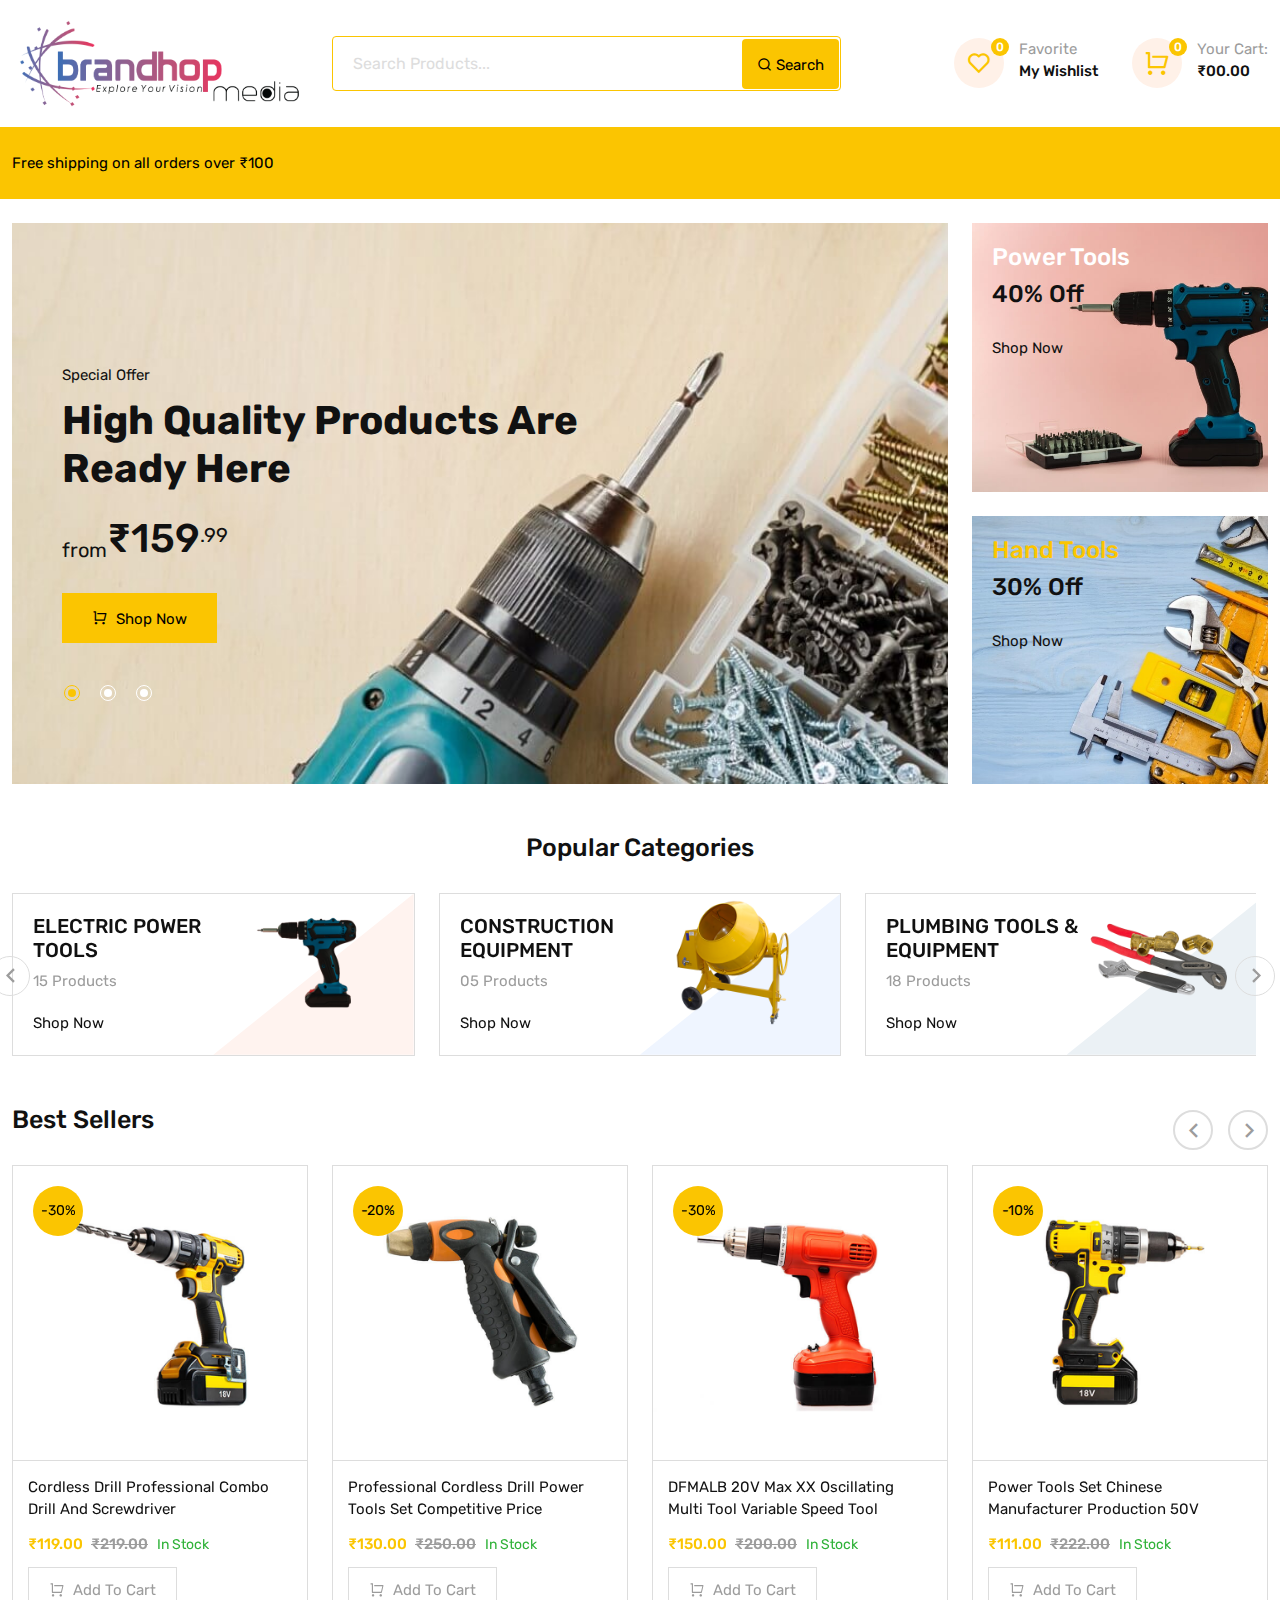
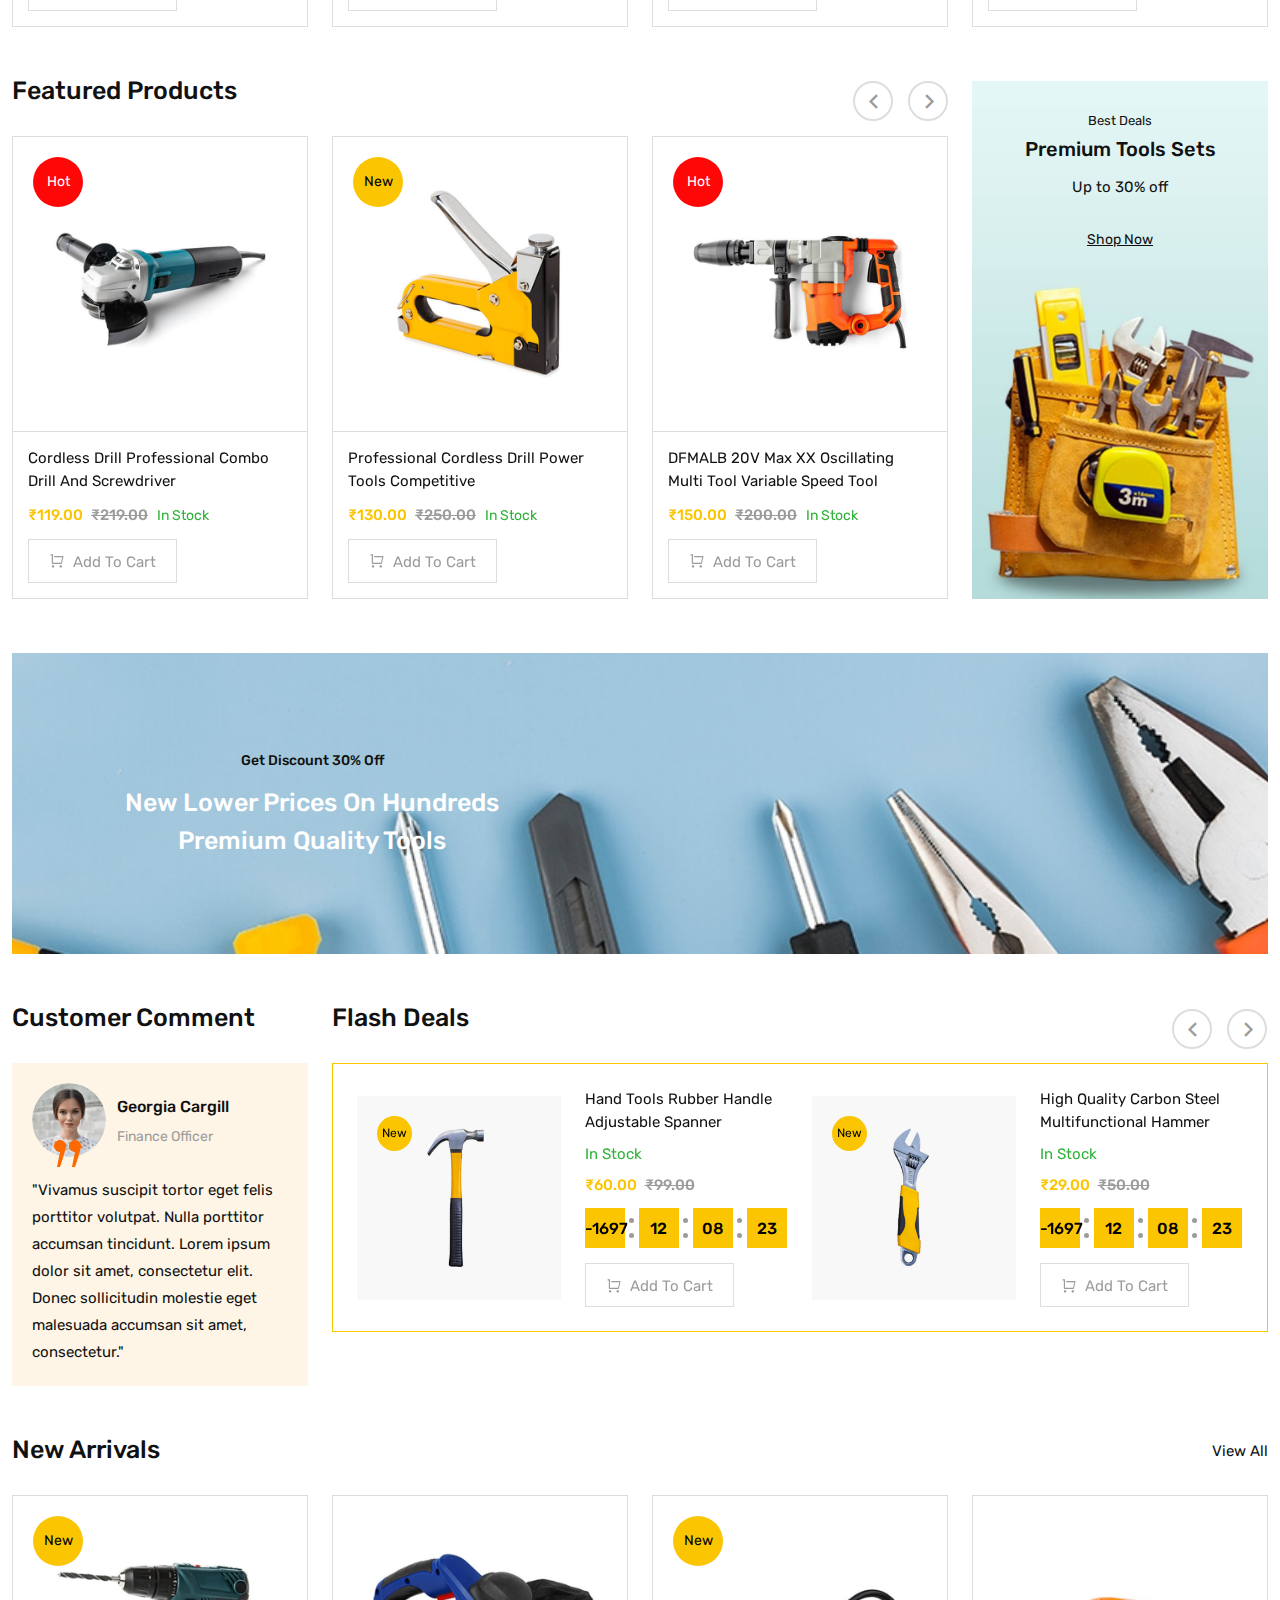
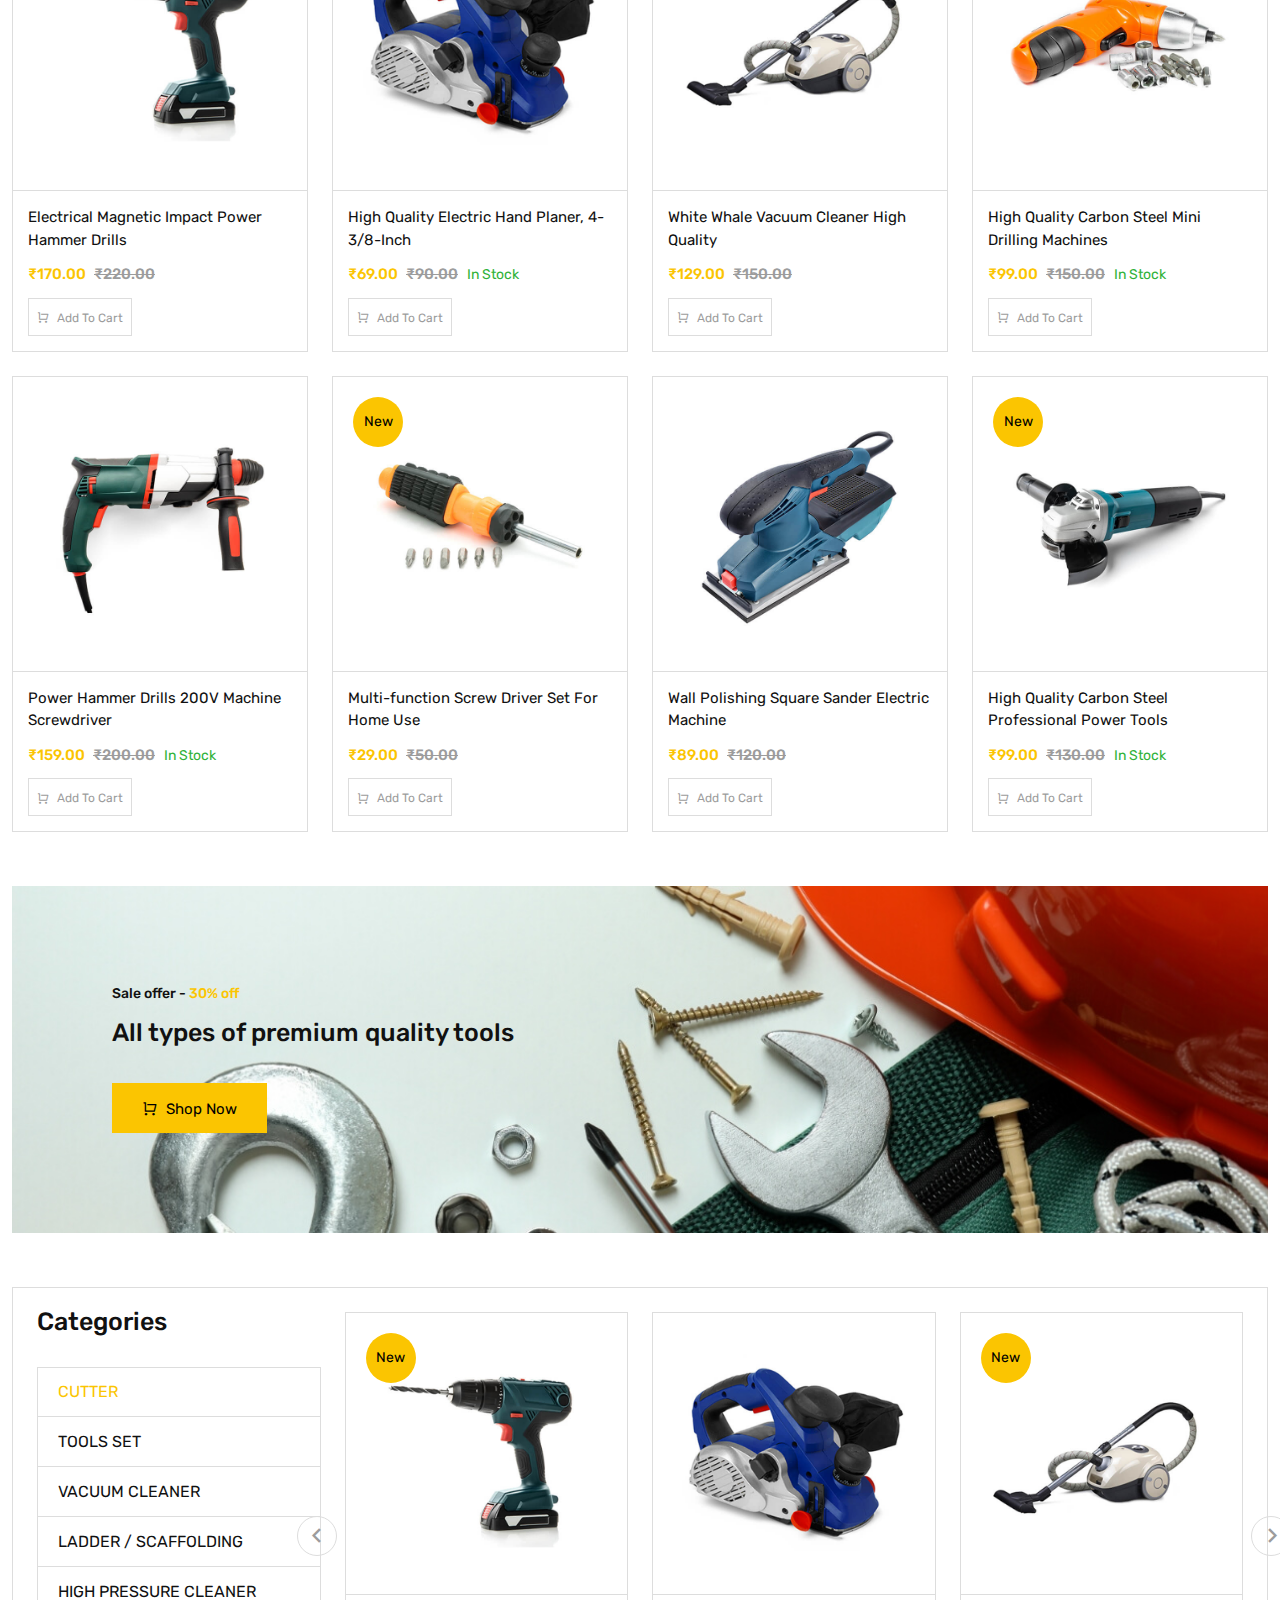
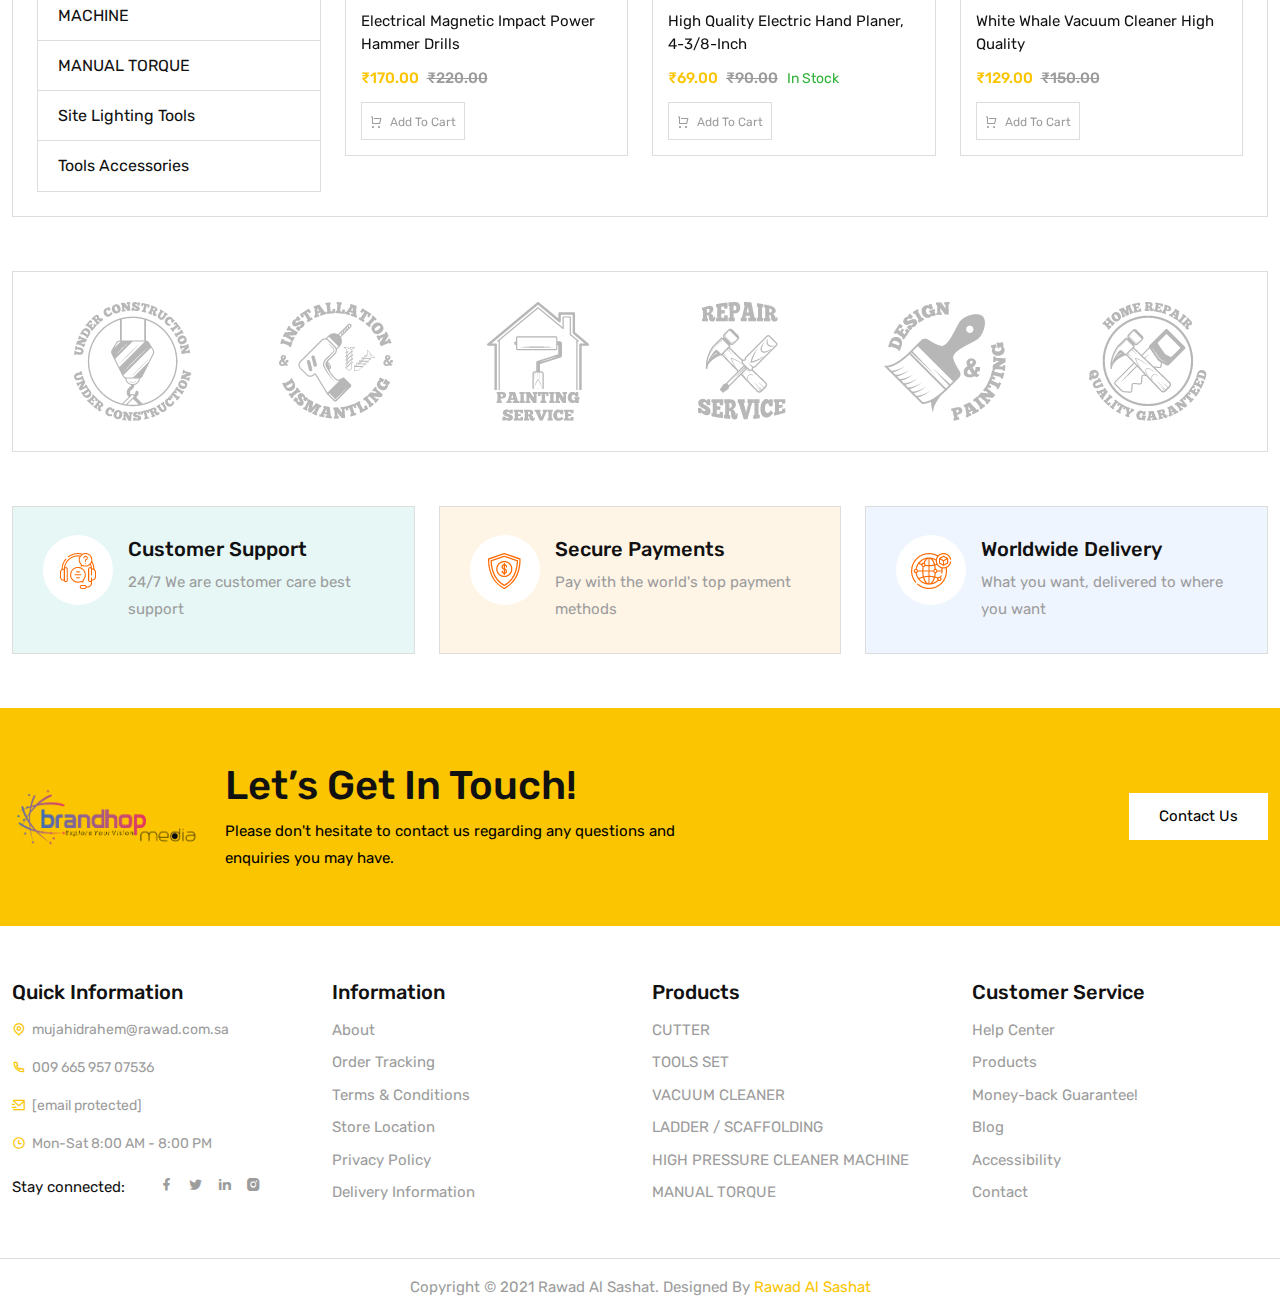
<file: rawad/www/Rawad (1)/index.html>
<!doctype html>
<html lang="zxx">
    
<head>
		<!-- Required meta tags -->
		<meta charset="utf-8">
		<meta name="viewport" content="width=device-width, initial-scale=1, shrink-to-fit=no">

		<!-- Bootstrap Min CSS --> 
		<link rel="stylesheet" href="assets/css/bootstrap.min.css">
		<!-- Owl Theme Default Min CSS --> 
		<link rel="stylesheet" href="assets/css/owl.theme.default.min.css">
		<!-- Owl Carousel Min CSS --> 
		<link rel="stylesheet" href="assets/css/owl.carousel.min.css">
		<!-- Remixicon CSS --> 
		<link rel="stylesheet" href="assets/css/remixicon.css">
		<!-- Meanmenu Min CSS -->
		<link rel="stylesheet" href="assets/css/meanmenu.min.css">
		<!-- Animate Min CSS --> 
		<link rel="stylesheet" href="assets/css/animate.min.css">
		<!-- Style CSS -->
		<link rel="stylesheet" href="assets/css/style.css">
		<!-- Responsive CSS -->
		<link rel="stylesheet" href="assets/css/responsive.css">
		
		<!-- Favicon -->
		<link rel="icon" type="image/png" href="assets/images/favicon.png">
		<!-- Title -->
		<title>Rawad Al  Sashat - Tools Store</title>
    </head>

    <body>
		<!-- Start Preloader Area -->
		<div class="preloader">
            <div class="content">
                <div class="box"></div>
            </div>
        </div>
		<!-- End Preloader Area -->
		
		<!-- Start Header Area -->
		<header class="header-area">

			<!-- Start Middle Header -->
			<div class="middle-header middle-header-style-two">
				<div class="container">
					<div class="row align-items-center">
						<div class="col-lg-3">
							<div class="logo">
								<a href="index.html">
									<img src="assets/images/brandhop-logo.png" alt="Image">
								</a>
							</div>
						</div>

						<div class="col-lg-5">
							<form class="search-box">
								<input type="text" name="Search" placeholder="Search Products..." class="form-control">
								<button type="submit" class="search-btn">
									<i class="ri-search-line"></i>
									Search
								</button>
							</form>
						</div>

						<div class="col-lg-4">
							<ul class="wish-cart">
								<li>
									<a href="#">
										<span class="wish-icon">
											<i class="ri-heart-line"></i>
											<span class="count">0</span>
										</span>
										<span class="favorite">Favorite</span>
										My Wishlist
									</a>
								</li>

								<li>
									<span class="cart" data-bs-toggle="modal" data-bs-target="#exampleModal-cart">
										<span class="wish-icon">
											<i class="ri-shopping-cart-line"></i>
											<span class="count">0</span>
										</span>
										<span class="favorite">Your Cart:</span>
										₹00.00
									</span>
								</li>
							</ul>
						</div>
					</div>
				</div>
			</div>
			<!-- Start Middle Header -->
			
			<!-- Start Navbar Area -->
			<div class="navbar-area navbar-area-style-two">
                <div class="mobile-responsive-nav">
                    <div class="container">
                        <div class="mobile-responsive-menu">
							<div class="navbar-category">
								<button type="button" id="categoryButton-1" data-bs-toggle="dropdown" aria-haspopup="true" aria-expanded="false">
									<i class="ri-menu-line"></i>
								</button>

								<div class="navbar-category-dropdown dropdown-menu" aria-labelledby="categoryButton">
									<ul>
										<li>
											<a href="#">Power Tools</a>
										</li>
										<li>
											<a href="#">Hand Tools</a>
										</li>
										<li>
											<a href="#">Cordless Tools</a>
										</li>
										<li>
											<a href="#">Welding & Soldering</a>
										</li>
										<li>
											<a href="#">Gardening Tools</a>
										</li>
										<li>
											<a href="#">Air and Gas Powered Tools</a>
										</li>
										<li>
											<a href="#">Safety Tools</a>
										</li>
										<li>
											<a href="#">Site lighting Tools</a>
										</li>
										<li>
											<a href="#">Tools Accessories</a>
										</li>
										<li>
											<a href="#">Outdoor Power Equipment</a>
										</li>
										<li>
											<a href="#">Safety Tools</a>
										</li>
									</ul>
								</div>
							</div>
                            <div class="logo">
                                <a href="index.html">
									<img src="assets/images/brandhop-logo.png" alt="logo">
								</a>
                            </div>
                        </div>
                    </div>
                </div>

                <div class="desktop-nav">
                    <div class="container">
                        <nav class="navbar navbar-expand-md navbar-light">

                            <div class="collapse navbar-collapse mean-menu" id="navbarSupportedContent">

                                <div class="others-options ptb-25">
									<span>Free shipping on all orders over ₹100</span>
                                </div>
                            </div>
                        </nav>
                    </div>
				</div>
            </div>
			<!-- End Navbar Area -->
		</header>
		<!-- End Header Area -->
		
		<!-- Start Cart Shit Area -->
		<div class="modal fade cart-shit" id="exampleModal-cart" tabindex="-1" aria-hidden="true">
			<div class="cart-shit-wrap">
				<div class="modal-dialog">
					<div class="modal-content">
						<div class="modal-header">
							<button type="button" class="close-btn" data-bs-dismiss="modal">
								<i class="ri-close-fill"></i>
							</button>
						</div>
	
						<div class="modal-body">
							<ul class="cart-list">
								<li>
									<img src="assets/images/products/product-1.jpg" alt="Image">
									<a href="#">
										DFMALB 20V Max XX Oscillating Multi Tool Variable Speed Tool
									</a>
									<span>₹125.00</span>
									<i class="ri-close-fill"></i>
								</li>
	
								<li>
									<img src="assets/images/products/product-2.jpg" alt="Image">
									<a href="#">
										Power Tools Set Chinese Manufacturer Production 50V Lithu Battery
									</a>
									<span>₹125.00</span>
									<i class="ri-close-fill"></i>
								</li>
	
								<li>
									<img src="assets/images/products/product-3.jpg" alt="Image">
									<a href="#">
										Electrical Magnetic Impact Power Hammer Drills Machine 
									</a>
									<span>₹125.00</span>
									<i class="ri-close-fill"></i>
								</li>
	
								<li>
									<img src="assets/images/products/product-4.jpg" alt="Image">
									<a href="#">
										Professional Cordless Drill Power Tools Set Competitive Price
									</a>
									<span>₹125.00</span>
									<i class="ri-close-fill"></i>
								</li>
							</ul>
	
							<ul class="payable">
								<li>
									Payable total
								</li>
								<li class="total">
									<span>₹564.00</span>
								</li>
							</ul>
	
							<ul class="cart-check-btn">
								<li>
									<a href="#" class="default-btn">
										View Cart
									</a>
								</li>
								<li class="checkout">
									<a href="#" class="default-btn">
										Checkout
									</a>
								</li>
							</ul>
						</div>
					</div>
				</div>
			</div>
		</div>
		<!-- End Cart Shit Area -->

		<!-- Start Hero Slider Area -->
		<section class="hero-slider-area hero-slider-area-style-three">
			<div class="container">
				<div class="row">
					<div class="col-lg-9">
						<div class="hero-slider-two owl-carousel owl-theme">
							<div class="slider-item bg-7">
								<div class="d-table">
									<div class="d-table-cell">
										<div class="hero-slider-content">
											<span>Special Offer</span>
											<h1>High Quality Products Are Ready Here</h1>
											<h3><sub>from</sub>₹159<sup>.99</sup></h3>
											
											<div class="hero-slider-btn">
												<a href="#" class="default-btn">
													<i class="ri-shopping-cart-line"></i>
													Shop Now
												</a>
											</div>
										</div>
									</div>
								</div>
							</div>
			
							<div class="slider-item bg-8">
								<div class="d-table">
									<div class="d-table-cell">
										<div class="hero-slider-content">
											<span>Special Offer</span>
											<h1>Best Collection For Home Decoration 2021</h1>
											<h3><sub>from</sub>₹200<sup>.99</sup></h3>
											
											<div class="banner-btn">
												<a href="#" class="default-btn">
													<i class="ri-shopping-cart-line"></i>
													Shop Now
												</a>
											</div>
										</div>
									</div>
								</div>
							</div>
			
							<div class="slider-item bg-9">
								<div class="d-table">
									<div class="d-table-cell">
										<div class="hero-slider-content">
											<span>Special Offer</span>
											<h1>All Types Of Premium Quality Tools</h1>
											<h3><sub>from</sub>₹199<sup>.99</sup></h3>
											
											<div class="banner-btn">
												<a href="#" class="default-btn">
													<i class="ri-shopping-cart-line"></i>
													Shop Now
												</a>
											</div>
										</div>
									</div>
								</div>
							</div>
						</div>
					</div>

					<div class="col-lg-3">
						<div class="offer-tools">
							<h3 class="ffffff">Power Tools</h3>
							<h3>40% Off</h3>
							<a href="#" class="read-more">
								Shop Now
							</a>
						</div>

						<div class="offer-tools bg-2">
							<h3  class="ff6a00">Hand Tools</h3>
							<h3>30% Off</h3>
							<a href="#" class="read-more">
								Shop Now
							</a>
						</div>
					</div>
				</div>
			</div>
		</section>
		<!-- End Hero Slider Area -->

				<!-- Start Popular Categories Area -->
				<section class="popular-categories-area pt-54 pb-30">
					<div class="container">
						<div class="section-title">
							<h2>Popular Categories</h2>
						</div>
		
						<div class="row justify-content-center product-catagories-slider owl-carousel owl-theme">
							<div class="col-lg-12 col-sm-6">
								<div class="single-categories ">
									<a href="#">
										<img src="assets/images/products/ELECTRIC-POWER-TOOLS.png" alt="Image">
									</a>
		
									<h3>
										<a href="#">
											ELECTRIC POWER TOOLS
										</a>
									</h3>
									<span>15 Products</span>
		
									<a href="#" class="read-more">
										Shop Now
									</a>
								</div>
							</div>
		
							<div class="col-lg-12 col-sm-6">
								<div class="single-categories bg-eff5ff">
									<a href="#">
										<img src="assets/images/products/CONSTRUCTION-EQUIPMENT.png" alt="Image">
									</a>
		
									<h3>
										<a href="#">
											CONSTRUCTION EQUIPMENT
										</a>
									</h3>
									<span>05 Products</span>
		
									<a href="#" class="read-more">
										Shop Now
									</a>
								</div>
							</div>
		
							<div class="col-lg-12 col-sm-6">
								<div class="single-categories bg-ebf1f5">
									<a href="#">
										<img src="assets/images/products/PLUMBING.png" alt="Image">
									</a>
		
									<h3>
										<a href="#">
											PLUMBING TOOLS & EQUIPMENT
										</a>
									</h3>
									<span>18 Products</span>
		
									<a href="#" class="read-more">
										Shop Now
									</a>
								</div>
							</div>
		
							<div class="col-lg-12 col-sm-6">
								<div class="single-categories bg-ebf9ea">
									<a href="#">
										<img src="assets/images/products/STORAGE-HANDLING.png" alt="Image">
									</a>
		
									<h3>
										<a href="#">
											STORAGE AND HANDLING
										</a>
									</h3>
									<span>19 Products</span>
		
									<a href="#" class="read-more">
										Shop Now
									</a>
								</div>
							</div>
		
							<div class="col-lg-12 col-sm-6">
								<div class="single-categories bg-fff8e5">
									<a href="#">
										<img src="assets/images/products/VACUUM-PUMP.png" alt="Image">
									</a>
		
									<h3>
										<a href="#">
											AUTOMOTIVE <br>TOOLS
										</a>
									</h3>
									<span>04 Products</span>
		
									<a href="#" class="read-more">
										Shop Now
									</a>
								</div>
							</div>
		
							<div class="col-lg-12 col-sm-6">
								<div class="single-categories bg-f3f1ff">
									<a href="#">
										<img src="assets/images/products/Air-drill.png" alt="Image">
									</a>
		
									<h3>
										<a href="#">
											AIR <br> TOOLS
										</a>
									</h3>
									<span>12 Products</span>
		
									<a href="#" class="read-more">
										Shop Now
									</a>
								</div>
							</div>
						</div>
					</div>
				</section>
				<!-- End Popular Categories Area -->

		<!-- Start Best sellers Area -->
		<section class="best-seller-area pb-30">
			<div class="container">
				<div class="section-title">
					<h2>Best Sellers</h2>
				</div>

				<div class="best-product-slider owl-carousel owl-theme">
					<div class="single-products">
						<div class="product-img">
							<a href="#">
								<img src="assets/images/products/product-1.jpg" alt="Image">
							</a>

							<span class="hot new">-30%</span>
						</div>

						<div class="product-content">
							<a href="#" class="title">
								Cordless Drill Professional Combo Drill And Screwdriver
							</a>



							<ul class="products-price">
								<li>
									₹119.00
									<Del>₹219.00</Del>
								</li>
								<li>
									<span>In Stock</span>
								</li>
							</ul>

							<ul class="products-cart-wish-view">
								<li>
									<a href="#" class="default-btn">
										<i class="ri-shopping-cart-line"></i>
										Add To Cart
									</a>
								</li>
								
								
							</ul>
						</div>
					</div>

					<div class="single-products">
						<div class="product-img">
							<a href="#">
								<img src="assets/images/products/product-2.jpg" alt="Image">
							</a>

							<span class="hot new">-20%</span>
						</div>

						<div class="product-content">
							<a href="#" class="title">
								Professional Cordless Drill Power Tools Set Competitive Price
							</a>



							<ul class="products-price">
								<li>
									₹130.00
									<Del>₹250.00</Del>
								</li>
								<li>
									<span>In Stock</span>
								</li>
							</ul>

							<ul class="products-cart-wish-view">
								<li>
									<a href="#" class="default-btn">
										<i class="ri-shopping-cart-line"></i>
										Add To Cart
									</a>
								</li>
								
								
							</ul>
						</div>
					</div>

					<div class="single-products">
						<div class="product-img">
							<a href="#">
								<img src="assets/images/products/product-3.jpg" alt="Image">
							</a>

							<span class="hot new">-30%</span>
						</div>

						<div class="product-content">
							<a href="#" class="title">
								DFMALB 20V Max XX Oscillating Multi Tool Variable Speed Tool
							</a>



							<ul class="products-price">
								<li>
									₹150.00
									<Del>₹200.00</Del>
								</li>
								<li>
									<span>In Stock</span>
								</li>
							</ul>

							<ul class="products-cart-wish-view">
								<li>
									<a href="#" class="default-btn">
										<i class="ri-shopping-cart-line"></i>
										Add To Cart
									</a>
								</li>
								
								
							</ul>
						</div>
					</div>

					<div class="single-products">
						<div class="product-img">
							<a href="#">
								<img src="assets/images/products/product-4.jpg" alt="Image">
							</a>

							<span class="hot new">-10%</span>
						</div>

						<div class="product-content">
							<a href="#" class="title">
								Power Tools Set Chinese Manufacturer Production 50V 
							</a>



							<ul class="products-price">
								<li>
									₹111.00
									<Del>₹222.00</Del>
								</li>
								<li>
									<span>In Stock</span>
								</li>
							</ul>

							<ul class="products-cart-wish-view">
								<li>
									<a href="#" class="default-btn">
										<i class="ri-shopping-cart-line"></i>
										Add To Cart
									</a>
								</li>
								
								
							</ul>
						</div>
					</div>

					<div class="single-products">
						<div class="product-img">
							<a href="#">
								<img src="assets/images/products/product-5.jpg" alt="Image">
							</a>

							<span class="hot">Hot</span>
						</div>

						<div class="product-content">
							<a href="#" class="title">
								Professional Cordless Drill Power Tools Set Competitive Price
							</a>



							<ul class="products-price">
								<li>
									₹222.00
									<Del>₹250.00</Del>
								</li>
								<li>
									<span>In Stock</span>
								</li>
							</ul>

							<ul class="products-cart-wish-view">
								<li>
									<a href="#" class="default-btn">
										<i class="ri-shopping-cart-line"></i>
										Add To Cart
									</a>
								</li>
								
								
							</ul>
						</div>
					</div>
				</div>
			</div>
		</section>
		<!-- End Best sellers Area -->

		<!-- Start Featured Products Area -->
		<section class="featured-products-area rs-used pb-30">
			<div class="container">
				<div class="row">
					<div class="col-lg-9">
						<div class="section-title pt-0 ">
							<h2>Featured Products</h2>
						</div>

						<div class="featured-product-wrap">
							<div class="featured-product-slider owl-carousel owl-theme">
								<div class="single-products">
									<div class="product-img">
										<a href="#">
											<img src="assets/images/products/product-6.jpg" alt="Image">
										</a>

										<span class="hot">Hot</span>
									</div>
			
									<div class="product-content">
										<a href="#" class="title">
											Cordless Drill Professional Combo Drill And Screwdriver
										</a>
			

			
										<ul class="products-price">
											<li>
												₹119.00
												<Del>₹219.00</Del>
											</li>
											<li>
												<span>In Stock</span>
											</li>
										</ul>
			
										<ul class="products-cart-wish-view">
											<li>
												<a href="#" class="default-btn">
													<i class="ri-shopping-cart-line"></i>
													Add To Cart
												</a>
											</li>
											
											
										</ul>
									</div>
								</div>
			
								<div class="single-products">
									<div class="product-img">
										<a href="#">
											<img src="assets/images/products/product-7.jpg" alt="Image">
										</a>

										<span class="hot new">New</span>
									</div>
			
									<div class="product-content">
										<a href="#" class="title">
											Professional Cordless Drill Power Tools Competitive
										</a>
			

			
										<ul class="products-price">
											<li>
												₹130.00
												<Del>₹250.00</Del>
											</li>
											<li>
												<span>In Stock</span>
											</li>
										</ul>
			
										<ul class="products-cart-wish-view">
											<li>
												<a href="#" class="default-btn">
													<i class="ri-shopping-cart-line"></i>
													Add To Cart
												</a>
											</li>
											
											
										</ul>
									</div>
								</div>
			
								<div class="single-products">
									<div class="product-img">
										<a href="#">
											<img src="assets/images/products/product-8.jpg" alt="Image">
										</a>

										<span class="hot">Hot</span>
									</div>
			
									<div class="product-content">
										<a href="#" class="title">
											DFMALB 20V Max XX Oscillating Multi Tool Variable Speed Tool
										</a>
			

			
										<ul class="products-price">
											<li>
												₹150.00
												<Del>₹200.00</Del>
											</li>
											<li>
												<span>In Stock</span>
											</li>
										</ul>
			
										<ul class="products-cart-wish-view">
											<li>
												<a href="#" class="default-btn">
													<i class="ri-shopping-cart-line"></i>
													Add To Cart
												</a>
											</li>
											
											
										</ul>
									</div>
								</div>
			
								<div class="single-products">
									<div class="product-img">
										<a href="#">
											<img src="assets/images/products/product-9.jpg" alt="Image">
										</a>

										<span class="hot new">New</span>
									</div>
			
									<div class="product-content">
										<a href="#" class="title">
											Power Tools Set Chinese Manufacturer Production 50V 
										</a>
			

			
										<ul class="products-price">
											<li>
												₹111.00
												<Del>₹222.00</Del>
											</li>
											<li>
												<span>In Stock</span>
											</li>
										</ul>
			
										<ul class="products-cart-wish-view">
											<li>
												<a href="#" class="default-btn">
													<i class="ri-shopping-cart-line"></i>
													Add To Cart
												</a>
											</li>
											
											
										</ul>
									</div>
								</div>
							</div>
						</div>
					</div>

					<div class="col-lg-3">
						<div class="featured-product-img bg-3">
							<div class="featured-product-content">
								<span class="best">Best Deals</span>
								<h3>Premium Tools Sets</h3>
								<span class="offer">Up to 30% off</span>
								<a href="#">
									Shop Now
								</a>
							</div>
						</div>
					</div>
				</div>
			</div>
		</section>
		<!-- End Featured Products Area -->

		<!-- Start Sale Discount Area -->
		<section class="sale-discount-area pb-54">
			<div class="container">
				<div class="sale-discount-bg">
					<div class="discount-content">
						<h5>Get Discount 30% Off</h5>
						<h3>New Lower Prices On Hundreds Premium Quality Tools</h3>
					</div>
				</div>
			</div>
		</section>
		<!-- End Sale Discount Area -->

		<!-- Start Flash Deals Area -->
		<section class="flash-deals-area pb-54">
			<div class="container">
				<div class="row">
					<div class="col-lg-3">
						<div class="section-title pt-0">
							<h2>Customer Comment</h2>
						</div>

						<div class="customer-slider owl-carousel owl-theme">
							<div class="single-customer bg-fff5e7">
								<div class="avatar">
									<img src="assets/images/customer/customer-1.png" class="customer" alt="Image">
									<img src="assets/images/customer/quote.png" class="quote" alt="Image">
	
									<div class="avatar-name">
										<h3>Georgia Cargill</h3>
										<span>Finance Officer</span>
									</div>
								</div>
	
								<p>"Vivamus suscipit tortor eget felis porttitor volutpat. Nulla porttitor accumsan tincidunt. Lorem ipsum dolor sit amet, consectetur elit. Donec sollicitudin molestie eget malesuada accumsan sit amet, consectetur."</p>
							</div>
	
							<div class="single-customer bg-fff5e7">
								<div class="avatar">
									<img src="assets/images/customer/customer-2.png" class="customer" alt="Image">
									<img src="assets/images/customer/quote.png" class="quote" alt="Image">
	
									<div class="avatar-name">
										<h3>Alex Dew</h3>
										<span>Finance Marketer</span>
									</div>
								</div>
	
								<p>"Vivamus suscipit tortor eget felis porttitor volutpat. Nulla porttitor accumsan tincidunt. Lorem ipsum dolor sit amet, consectetur elit. Donec sollicitudin molestie eget malesuada accumsan sit amet, consectetur."</p>
							</div>
						</div>
					</div>

					<div class="col-lg-9">
						<div class="section-title">
							<h2>Flash Deals</h2>
						</div>

						<div class="flash-deals-wrap need-border">
							<div class="flash-deals-slider owl-carousel owl-theme">
								<div class="single-products deals-products">
									<div class="row align-items-center">
										<div class="col-xl-6">
											<div class="product-img">
												<a href="#">
													<img src="assets/images/products/product-11.jpg" alt="Image">
												</a>
	
												<span class="hot new">New</span>
											</div>
										</div>
	
										<div class="col-xl-6">
											<div class="product-content">
												<a href="#" class="title">
													Hand Tools Rubber Handle Adjustable Spanner
												</a>

												<span class="in-stock">In Stock</span>
					

					
												<ul class="products-price">
													<li>
														₹60.00
														<Del>₹99.00</Del>
													</li>
												</ul>
	
												<div id="timer">
													<div id="days"></div>
													<div id="hours"></div>
													<div id="minutes"></div>
													<div id="seconds"></div>
												</div>
					
												<ul class="products-cart-wish-view">
													<li>
														<a href="#" class="default-btn">
															<i class="ri-shopping-cart-line"></i>
															Add To Cart
														</a>
													</li>
												</ul>
											</div>
										</div>
									</div>
								</div>

								<div class="single-products deals-products">
									<div class="row align-items-center">
										<div class="col-xl-6">
											<div class="product-img">
												<a href="#">
													<img src="assets/images/products/product-10.jpg" alt="Image">
												</a>
	
												<span class="hot new">New</span>
											</div>
										</div>
	
										<div class="col-xl-6">
											<div class="product-content">
												<a href="#" class="title">
													High Quality Carbon Steel Multifunctional Hammer
												</a>

												<span class="in-stock">In Stock</span>

					
												<ul class="products-price">
													<li>
														₹29.00
														<Del>₹50.00</Del>
													</li>
												</ul>
	
												<div id="timers">
													<div id="days-p"></div>
													<div id="hours-p"></div>
													<div id="minutes-p"></div>
													<div id="seconds-p"></div>
												</div>
					
												<ul class="products-cart-wish-view">
													<li>
														<a href="#" class="default-btn">
															<i class="ri-shopping-cart-line"></i>
															Add To Cart
														</a>
													</li>
												</ul>
											</div>
										</div>
									</div>
								</div>

								<div class="single-products deals-products">
									<div class="row align-items-center">
										<div class="col-xl-6">
											<div class="product-img">
												<a href="#">
													<img src="assets/images/products/product-10.jpg" alt="Image">
												</a>
	
												<span class="hot new">New</span>
											</div>
										</div>
	
										<div class="col-xl-6">
											<div class="product-content">
												<a href="#" class="title">
													High Quality Carbon Steel Multifunctional Hammer
												</a>

												<span class="in-stock">In Stock</span>

					
												<ul class="products-price">
													<li>
														₹29.00
														<Del>₹50.00</Del>
													</li>
												</ul>
	
												<div id="timerss">
													<div id="days-pp"></div>
													<div id="hours-pp"></div>
													<div id="minutes-pp"></div>
													<div id="seconds-pp"></div>
												</div>
					
												<ul class="products-cart-wish-view">
													<li>
														<a href="#" class="default-btn">
															<i class="ri-shopping-cart-line"></i>
															Add To Cart
														</a>
													</li>
												</ul>
											</div>
										</div>
									</div>
								</div>
							</div>
						</div>
					</div>
				</div>
			</div>
		</section>
		<!-- End Flash Deals Area -->

		<!-- Start New Arrivals Area -->
		<section class="new-arrivals-area pb-30">
			<div class="container">
				<div class="section-title">
					<h2>New Arrivals</h2>

					<a href="#" class="read-more">
						View All
					</a>
				</div>
				<div class="row">
					<div class="col-xl-3 col-sm-6">
						<div class="single-products new-arrivals">
							<div class="product-img">
								<a href="#">
									<img src="assets/images/products/product-17.jpg" alt="Image">
								</a>

								<span class="hot new">New</span>
							</div>
	
							<div class="product-content">
								<a href="#" class="title">
									Electrical Magnetic Impact Power Hammer Drills 
								</a>
	

	
								<ul class="products-price">
									<li>
										₹170.00
										<Del>₹220.00</Del>
									</li>
								</ul>
	
								<ul class="products-cart-wish-view">
									<li>
										<a href="#" class="default-btn">
											<i class="ri-shopping-cart-line"></i>
											Add To Cart
										</a>
									</li>
									
									
								</ul>
							</div>
						</div>
					</div>

					<div class="col-xl-3 col-sm-6">
						<div class="single-products new-arrivals">
							<div class="product-img">
								<a href="#">
									<img src="assets/images/products/product-18.jpg" alt="Image">
								</a>
							</div>
	
							<div class="product-content">
								<a href="#" class="title">
									High Quality Electric Hand Planer, 4-3/8-Inch 
								</a>
	

	
								<ul class="products-price">
									<li>
										₹69.00
										<Del>₹90.00</Del>
									</li>
									<li>
										<span>In Stock</span>
									</li>
								</ul>
	
								<ul class="products-cart-wish-view">
									<li>
										<a href="#" class="default-btn">
											<i class="ri-shopping-cart-line"></i>
											Add To Cart
										</a>
									</li>
									
									
								</ul>
							</div>
						</div>
					</div>

					<div class="col-xl-3 col-sm-6">
						<div class="single-products new-arrivals">
							<div class="product-img">
								<a href="#">
									<img src="assets/images/products/product-19.jpg" alt="Image">
								</a>

								<span class="hot new">New</span>
							</div>
	
							<div class="product-content">
								<a href="#" class="title">
									White Whale Vacuum Cleaner High Quality
								</a>
	

	
								<ul class="products-price">
									<li>
										₹129.00
										<Del>₹150.00</Del>
									</li>
								</ul>
	
								<ul class="products-cart-wish-view">
									<li>
										<a href="#" class="default-btn">
											<i class="ri-shopping-cart-line"></i>
											Add To Cart
										</a>
									</li>
									
									
								</ul>
							</div>
						</div>
					</div>

					<div class="col-xl-3 col-sm-6">
						<div class="single-products new-arrivals">
							<div class="product-img">
								<a href="#">
									<img src="assets/images/products/product-20.jpg" alt="Image">
								</a>
							</div>
	
							<div class="product-content">
								<a href="#" class="title">
									High Quality Carbon Steel Mini Drilling Machines
								</a>
	

	
								<ul class="products-price">
									<li>
										₹99.00
										<Del>₹150.00</Del>
									</li>
									<li>
										<span>In Stock</span>
									</li>
								</ul>
	
								<ul class="products-cart-wish-view">
									<li>
										<a href="#" class="default-btn">
											<i class="ri-shopping-cart-line"></i>
											Add To Cart
										</a>
									</li>
									
									
								</ul>
							</div>
						</div>
					</div>

					<div class="col-xl-3 col-sm-6">
						<div class="single-products new-arrivals">
							<div class="product-img">
								<a href="#">
									<img src="assets/images/products/product-21.jpg" alt="Image">
								</a>
							</div>
	
							<div class="product-content">
								<a href="#" class="title">
									Power Hammer Drills 200V Machine Screwdriver
								</a>
	

	
								<ul class="products-price">
									<li>
										₹159.00
										<Del>₹200.00</Del>
									</li>
									<li>
										<span>In Stock</span>
									</li>
								</ul>
	
								<ul class="products-cart-wish-view">
									<li>
										<a href="#" class="default-btn">
											<i class="ri-shopping-cart-line"></i>
											Add To Cart
										</a>
									</li>
									
									
								</ul>
							</div>
						</div>
					</div>

					<div class="col-xl-3 col-sm-6">
						<div class="single-products new-arrivals">
							<div class="product-img">
								<a href="#">
									<img src="assets/images/products/product-22.jpg" alt="Image">
								</a>

								<span class="hot new">New</span>
							</div>
	
							<div class="product-content">
								<a href="#" class="title">
									Multi-function Screw Driver Set For Home Use
								</a>
	

	
								<ul class="products-price">
									<li>
										₹29.00
										<Del>₹50.00</Del>
									</li>
								</ul>
	
								<ul class="products-cart-wish-view">
									<li>
										<a href="#" class="default-btn">
											<i class="ri-shopping-cart-line"></i>
											Add To Cart
										</a>
									</li>
									
									
								</ul>
							</div>
						</div>
					</div>

					<div class="col-xl-3 col-sm-6">
						<div class="single-products new-arrivals">
							<div class="product-img">
								<a href="#">
									<img src="assets/images/products/product-23.jpg" alt="Image">
								</a>
							</div>
	
							<div class="product-content">
								<a href="#" class="title">
									Wall Polishing Square Sander Electric Machine
								</a>
	

	
								<ul class="products-price">
									<li>
										₹89.00
										<Del>₹120.00</Del>
									</li>
								</ul>
	
								<ul class="products-cart-wish-view">
									<li>
										<a href="#" class="default-btn">
											<i class="ri-shopping-cart-line"></i>
											Add To Cart
										</a>
									</li>
									
									
								</ul>
							</div>
						</div>
					</div>

					<div class="col-xl-3 col-sm-6">
						<div class="single-products new-arrivals">
							<div class="product-img">
								<a href="#">
									<img src="assets/images/products/product-24.jpg" alt="Image">
								</a>

								<span class="hot new">New</span>
							</div>
	
							<div class="product-content">
								<a href="#" class="title">
									High Quality Carbon Steel Professional Power Tools
								</a>
	

	
								<ul class="products-price">
									<li>
										₹99.00
										<Del>₹130.00</Del>
									</li>
									<li>
										<span>In Stock</span>
									</li>
								</ul>
	
								<ul class="products-cart-wish-view">
									<li>
										<a href="#" class="default-btn">
											<i class="ri-shopping-cart-line"></i>
											Add To Cart
										</a>
									</li>
									
									
								</ul>
							</div>
						</div>
					</div>
				</div>
			</div>
		</section>
		<!-- End New Arrivals Area -->

		<!-- Start Sale Offer Area -->
		<section class="sale-offer-area">
			<div class="container">
				<div class="sale-offer-bg bg-2">
					<h5>Sale offer - <span>30% off</span></h5>
					<h3>All types of premium quality tools</h3>
					<a href="#" class="default-btn">
						<i class="ri-shopping-cart-line"></i>
						Shop Now
					</a>
				</div>
			</div>
		</section>
		<!-- End Sale Offer Area -->

		<!-- Start Categories Area -->
		<section class="categories-area ptb-54">
			<div class="container">
				<div class="categories-wrap tab products-details-tab">
					<div class="row">
						<div class="col-lg-3">
							<div class="section-title">
								<h2>Categories</h2>
							</div>
							
							<ul class="tabs">
								<li>
									CUTTER
								</li>
				
								<li>
									TOOLS SET
								</li>
			
								<li>
									VACUUM CLEANER
								</li>

								<li>
									LADDER / SCAFFOLDING
								</li>

								<li>HIGH PRESSURE CLEANER MACHINE
								</li>
								
								<li>
									MANUAL TORQUE
								</li>

								<li>
									Site Lighting Tools
								</li>

								<li>
									Tools Accessories
								</li>
							</ul>
						</div>
	
						<div class="col-lg-9">
							<div class="tab_content">
								<div class="tabs_item">
									<div class="categories-slider owl-carousel owl-theme">
										<div class="single-products new-arrivals">
											<div class="product-img">
												<a href="#">
													<img src="assets/images/products/product-17.jpg" alt="Image">
												</a>
		
												<span class="hot new">New</span>
											</div>
					
											<div class="product-content">
												<a href="#" class="title">
													Electrical Magnetic Impact Power Hammer Drills 
												</a>

					
												<ul class="products-price">
													<li>
														₹170.00
														<Del>₹220.00</Del>
													</li>
												</ul>
					
												<ul class="products-cart-wish-view">
													<li>
														<a href="#" class="default-btn">
															<i class="ri-shopping-cart-line"></i>
															Add To Cart
														</a>
													</li>
													
													
												</ul>
											</div>
										</div>
										
										<div class="single-products new-arrivals">
											<div class="product-img">
												<a href="#">
													<img src="assets/images/products/product-18.jpg" alt="Image">
												</a>
											</div>
					
											<div class="product-content">
												<a href="#" class="title">
													High Quality Electric Hand Planer, 4-3/8-Inch 
												</a>
					

					
												<ul class="products-price">
													<li>
														₹69.00
														<Del>₹90.00</Del>
													</li>
													<li>
														<span>In Stock</span>
													</li>
												</ul>
					
												<ul class="products-cart-wish-view">
													<li>
														<a href="#" class="default-btn">
															<i class="ri-shopping-cart-line"></i>
															Add To Cart
														</a>
													</li>
													
													
												</ul>
											</div>
										</div>
										
										<div class="single-products new-arrivals">
											<div class="product-img">
												<a href="#">
													<img src="assets/images/products/product-19.jpg" alt="Image">
												</a>
		
												<span class="hot new">New</span>
											</div>
					
											<div class="product-content">
												<a href="#" class="title">
													White Whale Vacuum Cleaner High Quality
												</a>

					
												<ul class="products-price">
													<li>
														₹129.00
														<Del>₹150.00</Del>
													</li>
												</ul>
					
												<ul class="products-cart-wish-view">
													<li>
														<a href="#" class="default-btn">
															<i class="ri-shopping-cart-line"></i>
															Add To Cart
														</a>
													</li>
													
													
												</ul>
											</div>
										</div>
										
										<div class="single-products new-arrivals">
											<div class="product-img">
												<a href="#">
													<img src="assets/images/products/product-20.jpg" alt="Image">
												</a>
											</div>
					
											<div class="product-content">
												<a href="#" class="title">
													High Quality Carbon Steel Mini Drilling Machines
												</a>
					

					
												<ul class="products-price">
													<li>
														₹99.00
														<Del>₹150.00</Del>
													</li>
													<li>
														<span>In Stock</span>
													</li>
												</ul>
					
												<ul class="products-cart-wish-view">
													<li>
														<a href="#" class="default-btn">
															<i class="ri-shopping-cart-line"></i>
															Add To Cart
														</a>
													</li>
													
													
												</ul>
											</div>
										</div>
									
										<div class="single-products new-arrivals">
											<div class="product-img">
												<a href="#">
													<img src="assets/images/products/product-21.jpg" alt="Image">
												</a>
											</div>
					
											<div class="product-content">
												<a href="#" class="title">
													Power Hammer Drills 200V Machine Screwdriver
												</a>
					

					
												<ul class="products-price">
													<li>
														₹159.00
														<Del>₹200.00</Del>
													</li>
													<li>
														<span>In Stock</span>
													</li>
												</ul>
					
												<ul class="products-cart-wish-view">
													<li>
														<a href="#" class="default-btn">
															<i class="ri-shopping-cart-line"></i>
															Add To Cart
														</a>
													</li>
													
													
												</ul>
											</div>
										</div>
										
										<div class="single-products new-arrivals">
											<div class="product-img">
												<a href="#">
													<img src="assets/images/products/product-22.jpg" alt="Image">
												</a>
		
												<span class="hot new">New</span>
											</div>
					
											<div class="product-content">
												<a href="#" class="title">
													Multi-function Screw Driver Set For Home Use
												</a>
												<ul class="products-price">
													<li>
														₹29.00
														<Del>₹50.00</Del>
													</li>
												</ul>
					
												<ul class="products-cart-wish-view">
													<li>
														<a href="#" class="default-btn">
															<i class="ri-shopping-cart-line"></i>
															Add To Cart
														</a>
													</li>
													
													
												</ul>
											</div>
										</div>
										
										<div class="single-products new-arrivals">
											<div class="product-img">
												<a href="#">
													<img src="assets/images/products/product-23.jpg" alt="Image">
												</a>
											</div>
					
											<div class="product-content">
												<a href="#" class="title">
													Wall Polishing Square Sander Electric Machine
												</a>

					
												<ul class="products-price">
													<li>
														₹89.00
														<Del>₹120.00</Del>
													</li>
												</ul>
					
												<ul class="products-cart-wish-view">
													<li>
														<a href="#" class="default-btn">
															<i class="ri-shopping-cart-line"></i>
															Add To Cart
														</a>
													</li>
													
													
												</ul>
											</div>
										</div>
										
										<div class="single-products new-arrivals">
											<div class="product-img">
												<a href="#">
													<img src="assets/images/products/product-24.jpg" alt="Image">
												</a>
		
												<span class="hot new">New</span>
											</div>
					
											<div class="product-content">
												<a href="#" class="title">
													High Quality Carbon Steel Professional Power Tools
												</a>

					
												<ul class="products-price">
													<li>
														₹99.00
														<Del>₹130.00</Del>
													</li>
													<li>
														<span>In Stock</span>
													</li>
												</ul>
					
												<ul class="products-cart-wish-view">
													<li>
														<a href="#" class="default-btn">
															<i class="ri-shopping-cart-line"></i>
															Add To Cart
														</a>
													</li>
													
													
												</ul>
											</div>
										</div>
									</div>
								</div>

								<div class="tabs_item">
									<div class="categories-slider owl-carousel owl-theme">
										<div class="single-products new-arrivals">
											<div class="product-img">
												<a href="#">
													<img src="assets/images/products/product-17.jpg" alt="Image">
												</a>
		
												<span class="hot new">New</span>
											</div>
					
											<div class="product-content">
												<a href="#" class="title">
													Electrical Magnetic Impact Power Hammer Drills 
												</a>

					
												<ul class="products-price">
													<li>
														₹170.00
														<Del>₹220.00</Del>
													</li>
												</ul>
					
												<ul class="products-cart-wish-view">
													<li>
														<a href="#" class="default-btn">
															<i class="ri-shopping-cart-line"></i>
															Add To Cart
														</a>
													</li>
													
													
												</ul>
											</div>
										</div>
										
										<div class="single-products new-arrivals">
											<div class="product-img">
												<a href="#">
													<img src="assets/images/products/product-18.jpg" alt="Image">
												</a>
											</div>
					
											<div class="product-content">
												<a href="#" class="title">
													High Quality Electric Hand Planer, 4-3/8-Inch 
												</a>
					

					
												<ul class="products-price">
													<li>
														₹69.00
														<Del>₹90.00</Del>
													</li>
													<li>
														<span>In Stock</span>
													</li>
												</ul>
					
												<ul class="products-cart-wish-view">
													<li>
														<a href="#" class="default-btn">
															<i class="ri-shopping-cart-line"></i>
															Add To Cart
														</a>
													</li>
													
													
												</ul>
											</div>
										</div>
										
										<div class="single-products new-arrivals">
											<div class="product-img">
												<a href="#">
													<img src="assets/images/products/product-19.jpg" alt="Image">
												</a>
		
												<span class="hot new">New</span>
											</div>
					
											<div class="product-content">
												<a href="#" class="title">
													White Whale Vacuum Cleaner High Quality
												</a>

					
												<ul class="products-price">
													<li>
														₹129.00
														<Del>₹150.00</Del>
													</li>
												</ul>
					
												<ul class="products-cart-wish-view">
													<li>
														<a href="#" class="default-btn">
															<i class="ri-shopping-cart-line"></i>
															Add To Cart
														</a>
													</li>
													
													
												</ul>
											</div>
										</div>
										
										<div class="single-products new-arrivals">
											<div class="product-img">
												<a href="#">
													<img src="assets/images/products/product-20.jpg" alt="Image">
												</a>
											</div>
					
											<div class="product-content">
												<a href="#" class="title">
													High Quality Carbon Steel Mini Drilling Machines
												</a>
					

					
												<ul class="products-price">
													<li>
														₹99.00
														<Del>₹150.00</Del>
													</li>
													<li>
														<span>In Stock</span>
													</li>
												</ul>
					
												<ul class="products-cart-wish-view">
													<li>
														<a href="#" class="default-btn">
															<i class="ri-shopping-cart-line"></i>
															Add To Cart
														</a>
													</li>
													
													
												</ul>
											</div>
										</div>
									
										<div class="single-products new-arrivals">
											<div class="product-img">
												<a href="#">
													<img src="assets/images/products/product-21.jpg" alt="Image">
												</a>
											</div>
					
											<div class="product-content">
												<a href="#" class="title">
													Power Hammer Drills 200V Machine Screwdriver
												</a>
					

					
												<ul class="products-price">
													<li>
														₹159.00
														<Del>₹200.00</Del>
													</li>
													<li>
														<span>In Stock</span>
													</li>
												</ul>
					
												<ul class="products-cart-wish-view">
													<li>
														<a href="#" class="default-btn">
															<i class="ri-shopping-cart-line"></i>
															Add To Cart
														</a>
													</li>
													
													
												</ul>
											</div>
										</div>
										
										<div class="single-products new-arrivals">
											<div class="product-img">
												<a href="#">
													<img src="assets/images/products/product-22.jpg" alt="Image">
												</a>
		
												<span class="hot new">New</span>
											</div>
					
											<div class="product-content">
												<a href="#" class="title">
													Multi-function Screw Driver Set For Home Use
												</a>
				
												<ul class="products-price">
													<li>
														₹29.00
														<Del>₹50.00</Del>
													</li>
												</ul>
					
												<ul class="products-cart-wish-view">
													<li>
														<a href="#" class="default-btn">
															<i class="ri-shopping-cart-line"></i>
															Add To Cart
														</a>
													</li>
													
													
												</ul>
											</div>
										</div>
										
										<div class="single-products new-arrivals">
											<div class="product-img">
												<a href="#">
													<img src="assets/images/products/product-23.jpg" alt="Image">
												</a>
											</div>
					
											<div class="product-content">
												<a href="#" class="title">
													Wall Polishing Square Sander Electric Machine
												</a>

					
												<ul class="products-price">
													<li>
														₹89.00
														<Del>₹120.00</Del>
													</li>
												</ul>
					
												<ul class="products-cart-wish-view">
													<li>
														<a href="#" class="default-btn">
															<i class="ri-shopping-cart-line"></i>
															Add To Cart
														</a>
													</li>
													
													
												</ul>
											</div>
										</div>
										
										<div class="single-products new-arrivals">
											<div class="product-img">
												<a href="#">
													<img src="assets/images/products/product-24.jpg" alt="Image">
												</a>
		
												<span class="hot new">New</span>
											</div>
					
											<div class="product-content">
												<a href="#" class="title">
													High Quality Carbon Steel Professional Power Tools
												</a>

					
												<ul class="products-price">
													<li>
														₹99.00
														<Del>₹130.00</Del>
													</li>
													<li>
														<span>In Stock</span>
													</li>
												</ul>
					
												<ul class="products-cart-wish-view">
													<li>
														<a href="#" class="default-btn">
															<i class="ri-shopping-cart-line"></i>
															Add To Cart
														</a>
													</li>
													
													
												</ul>
											</div>
										</div>
									</div>
								</div>

								<div class="tabs_item">	
									<div class="categories-slider owl-carousel owl-theme">
										<div class="single-products new-arrivals">
											<div class="product-img">
												<a href="#">
													<img src="assets/images/products/product-17.jpg" alt="Image">
												</a>
		
												<span class="hot new">New</span>
											</div>
					
											<div class="product-content">
												<a href="#" class="title">
													Electrical Magnetic Impact Power Hammer Drills 
												</a>

					
												<ul class="products-price">
													<li>
														₹170.00
														<Del>₹220.00</Del>
													</li>
												</ul>
					
												<ul class="products-cart-wish-view">
													<li>
														<a href="#" class="default-btn">
															<i class="ri-shopping-cart-line"></i>
															Add To Cart
														</a>
													</li>
													
													
												</ul>
											</div>
										</div>
										
										<div class="single-products new-arrivals">
											<div class="product-img">
												<a href="#">
													<img src="assets/images/products/product-18.jpg" alt="Image">
												</a>
											</div>
					
											<div class="product-content">
												<a href="#" class="title">
													High Quality Electric Hand Planer, 4-3/8-Inch 
												</a>
					

					
												<ul class="products-price">
													<li>
														₹69.00
														<Del>₹90.00</Del>
													</li>
													<li>
														<span>In Stock</span>
													</li>
												</ul>
					
												<ul class="products-cart-wish-view">
													<li>
														<a href="#" class="default-btn">
															<i class="ri-shopping-cart-line"></i>
															Add To Cart
														</a>
													</li>
													
													
												</ul>
											</div>
										</div>
										
										<div class="single-products new-arrivals">
											<div class="product-img">
												<a href="#">
													<img src="assets/images/products/product-19.jpg" alt="Image">
												</a>
		
												<span class="hot new">New</span>
											</div>
					
											<div class="product-content">
												<a href="#" class="title">
													White Whale Vacuum Cleaner High Quality
												</a>

					
												<ul class="products-price">
													<li>
														₹129.00
														<Del>₹150.00</Del>
													</li>
												</ul>
					
												<ul class="products-cart-wish-view">
													<li>
														<a href="#" class="default-btn">
															<i class="ri-shopping-cart-line"></i>
															Add To Cart
														</a>
													</li>
													
													
												</ul>
											</div>
										</div>
										
										<div class="single-products new-arrivals">
											<div class="product-img">
												<a href="#">
													<img src="assets/images/products/product-20.jpg" alt="Image">
												</a>
											</div>
					
											<div class="product-content">
												<a href="#" class="title">
													High Quality Carbon Steel Mini Drilling Machines
												</a>
					

					
												<ul class="products-price">
													<li>
														₹99.00
														<Del>₹150.00</Del>
													</li>
													<li>
														<span>In Stock</span>
													</li>
												</ul>
					
												<ul class="products-cart-wish-view">
													<li>
														<a href="#" class="default-btn">
															<i class="ri-shopping-cart-line"></i>
															Add To Cart
														</a>
													</li>
													
													
												</ul>
											</div>
										</div>
									
										<div class="single-products new-arrivals">
											<div class="product-img">
												<a href="#">
													<img src="assets/images/products/product-21.jpg" alt="Image">
												</a>
											</div>
					
											<div class="product-content">
												<a href="#" class="title">
													Power Hammer Drills 200V Machine Screwdriver
												</a>
					

					
												<ul class="products-price">
													<li>
														₹159.00
														<Del>₹200.00</Del>
													</li>
													<li>
														<span>In Stock</span>
													</li>
												</ul>
					
												<ul class="products-cart-wish-view">
													<li>
														<a href="#" class="default-btn">
															<i class="ri-shopping-cart-line"></i>
															Add To Cart
														</a>
													</li>
													
													
												</ul>
											</div>
										</div>
										
										<div class="single-products new-arrivals">
											<div class="product-img">
												<a href="#">
													<img src="assets/images/products/product-22.jpg" alt="Image">
												</a>
		
												<span class="hot new">New</span>
											</div>
					
											<div class="product-content">
												<a href="#" class="title">
													Multi-function Screw Driver Set For Home Use
												</a>
												<ul class="products-price">
													<li>
														₹29.00
														<Del>₹50.00</Del>
													</li>
												</ul>
					
												<ul class="products-cart-wish-view">
													<li>
														<a href="#" class="default-btn">
															<i class="ri-shopping-cart-line"></i>
															Add To Cart
														</a>
													</li>
													
													
												</ul>
											</div>
										</div>
										
										<div class="single-products new-arrivals">
											<div class="product-img">
												<a href="#">
													<img src="assets/images/products/product-23.jpg" alt="Image">
												</a>
											</div>
					
											<div class="product-content">
												<a href="#" class="title">
													Wall Polishing Square Sander Electric Machine
												</a>

					
												<ul class="products-price">
													<li>
														₹89.00
														<Del>₹120.00</Del>
													</li>
												</ul>
					
												<ul class="products-cart-wish-view">
													<li>
														<a href="#" class="default-btn">
															<i class="ri-shopping-cart-line"></i>
															Add To Cart
														</a>
													</li>
													
													
												</ul>
											</div>
										</div>
										
										<div class="single-products new-arrivals">
											<div class="product-img">
												<a href="#">
													<img src="assets/images/products/product-24.jpg" alt="Image">
												</a>
		
												<span class="hot new">New</span>
											</div>
					
											<div class="product-content">
												<a href="#" class="title">
													High Quality Carbon Steel Professional Power Tools
												</a>

					
												<ul class="products-price">
													<li>
														₹99.00
														<Del>₹130.00</Del>
													</li>
													<li>
														<span>In Stock</span>
													</li>
												</ul>
					
												<ul class="products-cart-wish-view">
													<li>
														<a href="#" class="default-btn">
															<i class="ri-shopping-cart-line"></i>
															Add To Cart
														</a>
													</li>
													
													
												</ul>
											</div>
										</div>
									</div>
								</div>
									
								<div class="tabs_item">	
									<div class="categories-slider owl-carousel owl-theme">
										<div class="single-products new-arrivals">
											<div class="product-img">
												<a href="#">
													<img src="assets/images/products/product-17.jpg" alt="Image">
												</a>
		
												<span class="hot new">New</span>
											</div>
					
											<div class="product-content">
												<a href="#" class="title">
													Electrical Magnetic Impact Power Hammer Drills 
												</a>

					
												<ul class="products-price">
													<li>
														₹170.00
														<Del>₹220.00</Del>
													</li>
												</ul>
					
												<ul class="products-cart-wish-view">
													<li>
														<a href="#" class="default-btn">
															<i class="ri-shopping-cart-line"></i>
															Add To Cart
														</a>
													</li>
													
													
												</ul>
											</div>
										</div>
										
										<div class="single-products new-arrivals">
											<div class="product-img">
												<a href="#">
													<img src="assets/images/products/product-18.jpg" alt="Image">
												</a>
											</div>
					
											<div class="product-content">
												<a href="#" class="title">
													High Quality Electric Hand Planer, 4-3/8-Inch 
												</a>
					

					
												<ul class="products-price">
													<li>
														₹69.00
														<Del>₹90.00</Del>
													</li>
													<li>
														<span>In Stock</span>
													</li>
												</ul>
					
												<ul class="products-cart-wish-view">
													<li>
														<a href="#" class="default-btn">
															<i class="ri-shopping-cart-line"></i>
															Add To Cart
														</a>
													</li>
													
													
												</ul>
											</div>
										</div>
										
										<div class="single-products new-arrivals">
											<div class="product-img">
												<a href="#">
													<img src="assets/images/products/product-19.jpg" alt="Image">
												</a>
		
												<span class="hot new">New</span>
											</div>
					
											<div class="product-content">
												<a href="#" class="title">
													White Whale Vacuum Cleaner High Quality
												</a>

					
												<ul class="products-price">
													<li>
														₹129.00
														<Del>₹150.00</Del>
													</li>
												</ul>
					
												<ul class="products-cart-wish-view">
													<li>
														<a href="#" class="default-btn">
															<i class="ri-shopping-cart-line"></i>
															Add To Cart
														</a>
													</li>
													
													
												</ul>
											</div>
										</div>
										
										<div class="single-products new-arrivals">
											<div class="product-img">
												<a href="#">
													<img src="assets/images/products/product-20.jpg" alt="Image">
												</a>
											</div>
					
											<div class="product-content">
												<a href="#" class="title">
													High Quality Carbon Steel Mini Drilling Machines
												</a>
					

					
												<ul class="products-price">
													<li>
														₹99.00
														<Del>₹150.00</Del>
													</li>
													<li>
														<span>In Stock</span>
													</li>
												</ul>
					
												<ul class="products-cart-wish-view">
													<li>
														<a href="#" class="default-btn">
															<i class="ri-shopping-cart-line"></i>
															Add To Cart
														</a>
													</li>
													
													
												</ul>
											</div>
										</div>
									
										<div class="single-products new-arrivals">
											<div class="product-img">
												<a href="#">
													<img src="assets/images/products/product-21.jpg" alt="Image">
												</a>
											</div>
					
											<div class="product-content">
												<a href="#" class="title">
													Power Hammer Drills 200V Machine Screwdriver
												</a>
					

					
												<ul class="products-price">
													<li>
														₹159.00
														<Del>₹200.00</Del>
													</li>
													<li>
														<span>In Stock</span>
													</li>
												</ul>
					
												<ul class="products-cart-wish-view">
													<li>
														<a href="#" class="default-btn">
															<i class="ri-shopping-cart-line"></i>
															Add To Cart
														</a>
													</li>
													
													
												</ul>
											</div>
										</div>
										
										<div class="single-products new-arrivals">
											<div class="product-img">
												<a href="#">
													<img src="assets/images/products/product-22.jpg" alt="Image">
												</a>
		
												<span class="hot new">New</span>
											</div>
					
											<div class="product-content">
												<a href="#" class="title">
													Multi-function Screw Driver Set For Home Use
												</a>
												<ul class="products-price">
													<li>
														₹29.00
														<Del>₹50.00</Del>
													</li>
												</ul>
					
												<ul class="products-cart-wish-view">
													<li>
														<a href="#" class="default-btn">
															<i class="ri-shopping-cart-line"></i>
															Add To Cart
														</a>
													</li>
													
													
												</ul>
											</div>
										</div>
										
										<div class="single-products new-arrivals">
											<div class="product-img">
												<a href="#">
													<img src="assets/images/products/product-23.jpg" alt="Image">
												</a>
											</div>
					
											<div class="product-content">
												<a href="#" class="title">
													Wall Polishing Square Sander Electric Machine
												</a>

					
												<ul class="products-price">
													<li>
														₹89.00
														<Del>₹120.00</Del>
													</li>
												</ul>
					
												<ul class="products-cart-wish-view">
													<li>
														<a href="#" class="default-btn">
															<i class="ri-shopping-cart-line"></i>
															Add To Cart
														</a>
													</li>
													
													
												</ul>
											</div>
										</div>
										
										<div class="single-products new-arrivals">
											<div class="product-img">
												<a href="#">
													<img src="assets/images/products/product-24.jpg" alt="Image">
												</a>
		
												<span class="hot new">New</span>
											</div>
					
											<div class="product-content">
												<a href="#" class="title">
													High Quality Carbon Steel Professional Power Tools
												</a>

					
												<ul class="products-price">
													<li>
														₹99.00
														<Del>₹130.00</Del>
													</li>
													<li>
														<span>In Stock</span>
													</li>
												</ul>
					
												<ul class="products-cart-wish-view">
													<li>
														<a href="#" class="default-btn">
															<i class="ri-shopping-cart-line"></i>
															Add To Cart
														</a>
													</li>
													
													
												</ul>
											</div>
										</div>
									</div>
								</div>

								<div class="tabs_item">	
									<div class="categories-slider owl-carousel owl-theme">
										<div class="single-products new-arrivals">
											<div class="product-img">
												<a href="#">
													<img src="assets/images/products/product-17.jpg" alt="Image">
												</a>
		
												<span class="hot new">New</span>
											</div>
					
											<div class="product-content">
												<a href="#" class="title">
													Electrical Magnetic Impact Power Hammer Drills 
												</a>

					
												<ul class="products-price">
													<li>
														₹170.00
														<Del>₹220.00</Del>
													</li>
												</ul>
					
												<ul class="products-cart-wish-view">
													<li>
														<a href="#" class="default-btn">
															<i class="ri-shopping-cart-line"></i>
															Add To Cart
														</a>
													</li>
													
													
												</ul>
											</div>
										</div>
										
										<div class="single-products new-arrivals">
											<div class="product-img">
												<a href="#">
													<img src="assets/images/products/product-18.jpg" alt="Image">
												</a>
											</div>
					
											<div class="product-content">
												<a href="#" class="title">
													High Quality Electric Hand Planer, 4-3/8-Inch 
												</a>
					

					
												<ul class="products-price">
													<li>
														₹69.00
														<Del>₹90.00</Del>
													</li>
													<li>
														<span>In Stock</span>
													</li>
												</ul>
					
												<ul class="products-cart-wish-view">
													<li>
														<a href="#" class="default-btn">
															<i class="ri-shopping-cart-line"></i>
															Add To Cart
														</a>
													</li>
													
													
												</ul>
											</div>
										</div>
										
										<div class="single-products new-arrivals">
											<div class="product-img">
												<a href="#">
													<img src="assets/images/products/product-19.jpg" alt="Image">
												</a>
		
												<span class="hot new">New</span>
											</div>
					
											<div class="product-content">
												<a href="#" class="title">
													White Whale Vacuum Cleaner High Quality
												</a>

					
												<ul class="products-price">
													<li>
														₹129.00
														<Del>₹150.00</Del>
													</li>
												</ul>
					
												<ul class="products-cart-wish-view">
													<li>
														<a href="#" class="default-btn">
															<i class="ri-shopping-cart-line"></i>
															Add To Cart
														</a>
													</li>
													
													
												</ul>
											</div>
										</div>
										
										<div class="single-products new-arrivals">
											<div class="product-img">
												<a href="#">
													<img src="assets/images/products/product-20.jpg" alt="Image">
												</a>
											</div>
					
											<div class="product-content">
												<a href="#" class="title">
													High Quality Carbon Steel Mini Drilling Machines
												</a>
					

					
												<ul class="products-price">
													<li>
														₹99.00
														<Del>₹150.00</Del>
													</li>
													<li>
														<span>In Stock</span>
													</li>
												</ul>
					
												<ul class="products-cart-wish-view">
													<li>
														<a href="#" class="default-btn">
															<i class="ri-shopping-cart-line"></i>
															Add To Cart
														</a>
													</li>
													
													
												</ul>
											</div>
										</div>
									
										<div class="single-products new-arrivals">
											<div class="product-img">
												<a href="#">
													<img src="assets/images/products/product-21.jpg" alt="Image">
												</a>
											</div>
					
											<div class="product-content">
												<a href="#" class="title">
													Power Hammer Drills 200V Machine Screwdriver
												</a>
					

					
												<ul class="products-price">
													<li>
														₹159.00
														<Del>₹200.00</Del>
													</li>
													<li>
														<span>In Stock</span>
													</li>
												</ul>
					
												<ul class="products-cart-wish-view">
													<li>
														<a href="#" class="default-btn">
															<i class="ri-shopping-cart-line"></i>
															Add To Cart
														</a>
													</li>
													
													
												</ul>
											</div>
										</div>
										
										<div class="single-products new-arrivals">
											<div class="product-img">
												<a href="#">
													<img src="assets/images/products/product-22.jpg" alt="Image">
												</a>
		
												<span class="hot new">New</span>
											</div>
					
											<div class="product-content">
												<a href="#" class="title">
													Multi-function Screw Driver Set For Home Use
												</a>					
												<ul class="products-price">
													<li>
														₹29.00
														<Del>₹50.00</Del>
													</li>
												</ul>
					
												<ul class="products-cart-wish-view">
													<li>
														<a href="#" class="default-btn">
															<i class="ri-shopping-cart-line"></i>
															Add To Cart
														</a>
													</li>
													
													
												</ul>
											</div>
										</div>
										
										<div class="single-products new-arrivals">
											<div class="product-img">
												<a href="#">
													<img src="assets/images/products/product-23.jpg" alt="Image">
												</a>
											</div>
					
											<div class="product-content">
												<a href="#" class="title">
													Wall Polishing Square Sander Electric Machine
												</a>

					
												<ul class="products-price">
													<li>
														₹89.00
														<Del>₹120.00</Del>
													</li>
												</ul>
					
												<ul class="products-cart-wish-view">
													<li>
														<a href="#" class="default-btn">
															<i class="ri-shopping-cart-line"></i>
															Add To Cart
														</a>
													</li>
													
													
												</ul>
											</div>
										</div>
										
										<div class="single-products new-arrivals">
											<div class="product-img">
												<a href="#">
													<img src="assets/images/products/product-24.jpg" alt="Image">
												</a>
		
												<span class="hot new">New</span>
											</div>
					
											<div class="product-content">
												<a href="#" class="title">
													High Quality Carbon Steel Professional Power Tools
												</a>

					
												<ul class="products-price">
													<li>
														₹99.00
														<Del>₹130.00</Del>
													</li>
													<li>
														<span>In Stock</span>
													</li>
												</ul>
					
												<ul class="products-cart-wish-view">
													<li>
														<a href="#" class="default-btn">
															<i class="ri-shopping-cart-line"></i>
															Add To Cart
														</a>
													</li>
													
													
												</ul>
											</div>
										</div>
									</div>
								</div>

								<div class="tabs_item">
									<div class="categories-slider owl-carousel owl-theme">
										<div class="single-products new-arrivals">
											<div class="product-img">
												<a href="#">
													<img src="assets/images/products/product-17.jpg" alt="Image">
												</a>
		
												<span class="hot new">New</span>
											</div>
					
											<div class="product-content">
												<a href="#" class="title">
													Electrical Magnetic Impact Power Hammer Drills 
												</a>

					
												<ul class="products-price">
													<li>
														₹170.00
														<Del>₹220.00</Del>
													</li>
												</ul>
					
												<ul class="products-cart-wish-view">
													<li>
														<a href="#" class="default-btn">
															<i class="ri-shopping-cart-line"></i>
															Add To Cart
														</a>
													</li>
													
													
												</ul>
											</div>
										</div>
										
										<div class="single-products new-arrivals">
											<div class="product-img">
												<a href="#">
													<img src="assets/images/products/product-18.jpg" alt="Image">
												</a>
											</div>
					
											<div class="product-content">
												<a href="#" class="title">
													High Quality Electric Hand Planer, 4-3/8-Inch 
												</a>
					

					
												<ul class="products-price">
													<li>
														₹69.00
														<Del>₹90.00</Del>
													</li>
													<li>
														<span>In Stock</span>
													</li>
												</ul>
					
												<ul class="products-cart-wish-view">
													<li>
														<a href="#" class="default-btn">
															<i class="ri-shopping-cart-line"></i>
															Add To Cart
														</a>
													</li>
													
													
												</ul>
											</div>
										</div>
										
										<div class="single-products new-arrivals">
											<div class="product-img">
												<a href="#">
													<img src="assets/images/products/product-19.jpg" alt="Image">
												</a>
		
												<span class="hot new">New</span>
											</div>
					
											<div class="product-content">
												<a href="#" class="title">
													White Whale Vacuum Cleaner High Quality
												</a>

					
												<ul class="products-price">
													<li>
														₹129.00
														<Del>₹150.00</Del>
													</li>
												</ul>
					
												<ul class="products-cart-wish-view">
													<li>
														<a href="#" class="default-btn">
															<i class="ri-shopping-cart-line"></i>
															Add To Cart
														</a>
													</li>
													
													
												</ul>
											</div>
										</div>
										
										<div class="single-products new-arrivals">
											<div class="product-img">
												<a href="#">
													<img src="assets/images/products/product-20.jpg" alt="Image">
												</a>
											</div>
					
											<div class="product-content">
												<a href="#" class="title">
													High Quality Carbon Steel Mini Drilling Machines
												</a>
					

					
												<ul class="products-price">
													<li>
														₹99.00
														<Del>₹150.00</Del>
													</li>
													<li>
														<span>In Stock</span>
													</li>
												</ul>
					
												<ul class="products-cart-wish-view">
													<li>
														<a href="#" class="default-btn">
															<i class="ri-shopping-cart-line"></i>
															Add To Cart
														</a>
													</li>
													
													
												</ul>
											</div>
										</div>
									
										<div class="single-products new-arrivals">
											<div class="product-img">
												<a href="#">
													<img src="assets/images/products/product-21.jpg" alt="Image">
												</a>
											</div>
					
											<div class="product-content">
												<a href="#" class="title">
													Power Hammer Drills 200V Machine Screwdriver
												</a>
					

					
												<ul class="products-price">
													<li>
														₹159.00
														<Del>₹200.00</Del>
													</li>
													<li>
														<span>In Stock</span>
													</li>
												</ul>
					
												<ul class="products-cart-wish-view">
													<li>
														<a href="#" class="default-btn">
															<i class="ri-shopping-cart-line"></i>
															Add To Cart
														</a>
													</li>
													
													
												</ul>
											</div>
										</div>
										
										<div class="single-products new-arrivals">
											<div class="product-img">
												<a href="#">
													<img src="assets/images/products/product-22.jpg" alt="Image">
												</a>
		
												<span class="hot new">New</span>
											</div>
					
											<div class="product-content">
												<a href="#" class="title">
													Multi-function Screw Driver Set For Home Use
												</a>
												<ul class="products-price">
													<li>
														₹29.00
														<Del>₹50.00</Del>
													</li>
												</ul>
					
												<ul class="products-cart-wish-view">
													<li>
														<a href="#" class="default-btn">
															<i class="ri-shopping-cart-line"></i>
															Add To Cart
														</a>
													</li>
													
													
												</ul>
											</div>
										</div>
										
										<div class="single-products new-arrivals">
											<div class="product-img">
												<a href="#">
													<img src="assets/images/products/product-23.jpg" alt="Image">
												</a>
											</div>
					
											<div class="product-content">
												<a href="#" class="title">
													Wall Polishing Square Sander Electric Machine
												</a>

					
												<ul class="products-price">
													<li>
														₹89.00
														<Del>₹120.00</Del>
													</li>
												</ul>
					
												<ul class="products-cart-wish-view">
													<li>
														<a href="#" class="default-btn">
															<i class="ri-shopping-cart-line"></i>
															Add To Cart
														</a>
													</li>
													
													
												</ul>
											</div>
										</div>
										
										<div class="single-products new-arrivals">
											<div class="product-img">
												<a href="#">
													<img src="assets/images/products/product-24.jpg" alt="Image">
												</a>
		
												<span class="hot new">New</span>
											</div>
					
											<div class="product-content">
												<a href="#" class="title">
													High Quality Carbon Steel Professional Power Tools
												</a>

					
												<ul class="products-price">
													<li>
														₹99.00
														<Del>₹130.00</Del>
													</li>
													<li>
														<span>In Stock</span>
													</li>
												</ul>
					
												<ul class="products-cart-wish-view">
													<li>
														<a href="#" class="default-btn">
															<i class="ri-shopping-cart-line"></i>
															Add To Cart
														</a>
													</li>
													
													
												</ul>
											</div>
										</div>
									</div>
								</div>

								<div class="tabs_item">
									<div class="categories-slider owl-carousel owl-theme">
										<div class="single-products new-arrivals">
											<div class="product-img">
												<a href="#">
													<img src="assets/images/products/product-17.jpg" alt="Image">
												</a>
		
												<span class="hot new">New</span>
											</div>
					
											<div class="product-content">
												<a href="#" class="title">
													Electrical Magnetic Impact Power Hammer Drills 
												</a>

					
												<ul class="products-price">
													<li>
														₹170.00
														<Del>₹220.00</Del>
													</li>
												</ul>
					
												<ul class="products-cart-wish-view">
													<li>
														<a href="#" class="default-btn">
															<i class="ri-shopping-cart-line"></i>
															Add To Cart
														</a>
													</li>
													
													
												</ul>
											</div>
										</div>
										
										<div class="single-products new-arrivals">
											<div class="product-img">
												<a href="#">
													<img src="assets/images/products/product-18.jpg" alt="Image">
												</a>
											</div>
					
											<div class="product-content">
												<a href="#" class="title">
													High Quality Electric Hand Planer, 4-3/8-Inch 
												</a>
					

					
												<ul class="products-price">
													<li>
														₹69.00
														<Del>₹90.00</Del>
													</li>
													<li>
														<span>In Stock</span>
													</li>
												</ul>
					
												<ul class="products-cart-wish-view">
													<li>
														<a href="#" class="default-btn">
															<i class="ri-shopping-cart-line"></i>
															Add To Cart
														</a>
													</li>
													
													
												</ul>
											</div>
										</div>
										
										<div class="single-products new-arrivals">
											<div class="product-img">
												<a href="#">
													<img src="assets/images/products/product-19.jpg" alt="Image">
												</a>
		
												<span class="hot new">New</span>
											</div>
					
											<div class="product-content">
												<a href="#" class="title">
													White Whale Vacuum Cleaner High Quality
												</a>

					
												<ul class="products-price">
													<li>
														₹129.00
														<Del>₹150.00</Del>
													</li>
												</ul>
					
												<ul class="products-cart-wish-view">
													<li>
														<a href="#" class="default-btn">
															<i class="ri-shopping-cart-line"></i>
															Add To Cart
														</a>
													</li>
													
													
												</ul>
											</div>
										</div>
										
										<div class="single-products new-arrivals">
											<div class="product-img">
												<a href="#">
													<img src="assets/images/products/product-20.jpg" alt="Image">
												</a>
											</div>
					
											<div class="product-content">
												<a href="#" class="title">
													High Quality Carbon Steel Mini Drilling Machines
												</a>
					

					
												<ul class="products-price">
													<li>
														₹99.00
														<Del>₹150.00</Del>
													</li>
													<li>
														<span>In Stock</span>
													</li>
												</ul>
					
												<ul class="products-cart-wish-view">
													<li>
														<a href="#" class="default-btn">
															<i class="ri-shopping-cart-line"></i>
															Add To Cart
														</a>
													</li>
													
													
												</ul>
											</div>
										</div>
									
										<div class="single-products new-arrivals">
											<div class="product-img">
												<a href="#">
													<img src="assets/images/products/product-21.jpg" alt="Image">
												</a>
											</div>
					
											<div class="product-content">
												<a href="#" class="title">
													Power Hammer Drills 200V Machine Screwdriver
												</a>
					

					
												<ul class="products-price">
													<li>
														₹159.00
														<Del>₹200.00</Del>
													</li>
													<li>
														<span>In Stock</span>
													</li>
												</ul>
					
												<ul class="products-cart-wish-view">
													<li>
														<a href="#" class="default-btn">
															<i class="ri-shopping-cart-line"></i>
															Add To Cart
														</a>
													</li>
													
													
												</ul>
											</div>
										</div>
										
										<div class="single-products new-arrivals">
											<div class="product-img">
												<a href="#">
													<img src="assets/images/products/product-22.jpg" alt="Image">
												</a>
		
												<span class="hot new">New</span>
											</div>
					
											<div class="product-content">
												<a href="#" class="title">
													Multi-function Screw Driver Set For Home Use
												</a>
					
												<ul class="products-price">
													<li>
														₹29.00
														<Del>₹50.00</Del>
													</li>
												</ul>
					
												<ul class="products-cart-wish-view">
													<li>
														<a href="#" class="default-btn">
															<i class="ri-shopping-cart-line"></i>
															Add To Cart
														</a>
													</li>
													
													
												</ul>
											</div>
										</div>
										
										<div class="single-products new-arrivals">
											<div class="product-img">
												<a href="#">
													<img src="assets/images/products/product-23.jpg" alt="Image">
												</a>
											</div>
					
											<div class="product-content">
												<a href="#" class="title">
													Wall Polishing Square Sander Electric Machine
												</a>

					
												<ul class="products-price">
													<li>
														₹89.00
														<Del>₹120.00</Del>
													</li>
												</ul>
					
												<ul class="products-cart-wish-view">
													<li>
														<a href="#" class="default-btn">
															<i class="ri-shopping-cart-line"></i>
															Add To Cart
														</a>
													</li>
													
													
												</ul>
											</div>
										</div>
										
										<div class="single-products new-arrivals">
											<div class="product-img">
												<a href="#">
													<img src="assets/images/products/product-24.jpg" alt="Image">
												</a>
		
												<span class="hot new">New</span>
											</div>
					
											<div class="product-content">
												<a href="#" class="title">
													High Quality Carbon Steel Professional Power Tools
												</a>

					
												<ul class="products-price">
													<li>
														₹99.00
														<Del>₹130.00</Del>
													</li>
													<li>
														<span>In Stock</span>
													</li>
												</ul>
					
												<ul class="products-cart-wish-view">
													<li>
														<a href="#" class="default-btn">
															<i class="ri-shopping-cart-line"></i>
															Add To Cart
														</a>
													</li>
													
													
												</ul>
											</div>
										</div>
									</div>
								</div>

								<div class="tabs_item">
									<div class="categories-slider owl-carousel owl-theme">
										<div class="single-products new-arrivals">
											<div class="product-img">
												<a href="#">
													<img src="assets/images/products/product-17.jpg" alt="Image">
												</a>
		
												<span class="hot new">New</span>
											</div>
					
											<div class="product-content">
												<a href="#" class="title">
													Electrical Magnetic Impact Power Hammer Drills 
												</a>

					
												<ul class="products-price">
													<li>
														₹170.00
														<Del>₹220.00</Del>
													</li>
												</ul>
					
												<ul class="products-cart-wish-view">
													<li>
														<a href="#" class="default-btn">
															<i class="ri-shopping-cart-line"></i>
															Add To Cart
														</a>
													</li>
													
													
												</ul>
											</div>
										</div>
										
										<div class="single-products new-arrivals">
											<div class="product-img">
												<a href="#">
													<img src="assets/images/products/product-18.jpg" alt="Image">
												</a>
											</div>
					
											<div class="product-content">
												<a href="#" class="title">
													High Quality Electric Hand Planer, 4-3/8-Inch 
												</a>
					

					
												<ul class="products-price">
													<li>
														₹69.00
														<Del>₹90.00</Del>
													</li>
													<li>
														<span>In Stock</span>
													</li>
												</ul>
					
												<ul class="products-cart-wish-view">
													<li>
														<a href="#" class="default-btn">
															<i class="ri-shopping-cart-line"></i>
															Add To Cart
														</a>
													</li>
													
													
												</ul>
											</div>
										</div>
										
										<div class="single-products new-arrivals">
											<div class="product-img">
												<a href="#">
													<img src="assets/images/products/product-19.jpg" alt="Image">
												</a>
		
												<span class="hot new">New</span>
											</div>
					
											<div class="product-content">
												<a href="#" class="title">
													White Whale Vacuum Cleaner High Quality
												</a>

					
												<ul class="products-price">
													<li>
														₹129.00
														<Del>₹150.00</Del>
													</li>
												</ul>
					
												<ul class="products-cart-wish-view">
													<li>
														<a href="#" class="default-btn">
															<i class="ri-shopping-cart-line"></i>
															Add To Cart
														</a>
													</li>
													
													
												</ul>
											</div>
										</div>
										
										<div class="single-products new-arrivals">
											<div class="product-img">
												<a href="#">
													<img src="assets/images/products/product-20.jpg" alt="Image">
												</a>
											</div>
					
											<div class="product-content">
												<a href="#" class="title">
													High Quality Carbon Steel Mini Drilling Machines
												</a>
					

					
												<ul class="products-price">
													<li>
														₹99.00
														<Del>₹150.00</Del>
													</li>
													<li>
														<span>In Stock</span>
													</li>
												</ul>
					
												<ul class="products-cart-wish-view">
													<li>
														<a href="#" class="default-btn">
															<i class="ri-shopping-cart-line"></i>
															Add To Cart
														</a>
													</li>
													
													
												</ul>
											</div>
										</div>
									
										<div class="single-products new-arrivals">
											<div class="product-img">
												<a href="#">
													<img src="assets/images/products/product-21.jpg" alt="Image">
												</a>
											</div>
					
											<div class="product-content">
												<a href="#" class="title">
													Power Hammer Drills 200V Machine Screwdriver
												</a>
					

					
												<ul class="products-price">
													<li>
														₹159.00
														<Del>₹200.00</Del>
													</li>
													<li>
														<span>In Stock</span>
													</li>
												</ul>
					
												<ul class="products-cart-wish-view">
													<li>
														<a href="#" class="default-btn">
															<i class="ri-shopping-cart-line"></i>
															Add To Cart
														</a>
													</li>
													
													
												</ul>
											</div>
										</div>
										
										<div class="single-products new-arrivals">
											<div class="product-img">
												<a href="#">
													<img src="assets/images/products/product-22.jpg" alt="Image">
												</a>
		
												<span class="hot new">New</span>
											</div>
					
											<div class="product-content">
												<a href="#" class="title">
													Multi-function Screw Driver Set For Home Use
												</a>
					
												<ul class="products-price">
													<li>
														₹29.00
														<Del>₹50.00</Del>
													</li>
												</ul>
					
												<ul class="products-cart-wish-view">
													<li>
														<a href="#" class="default-btn">
															<i class="ri-shopping-cart-line"></i>
															Add To Cart
														</a>
													</li>
													
													
												</ul>
											</div>
										</div>
										
										<div class="single-products new-arrivals">
											<div class="product-img">
												<a href="#">
													<img src="assets/images/products/product-23.jpg" alt="Image">
												</a>
											</div>
					
											<div class="product-content">
												<a href="#" class="title">
													Wall Polishing Square Sander Electric Machine
												</a>

					
												<ul class="products-price">
													<li>
														₹89.00
														<Del>₹120.00</Del>
													</li>
												</ul>
					
												<ul class="products-cart-wish-view">
													<li>
														<a href="#" class="default-btn">
															<i class="ri-shopping-cart-line"></i>
															Add To Cart
														</a>
													</li>
													
													
												</ul>
											</div>
										</div>
										
										<div class="single-products new-arrivals">
											<div class="product-img">
												<a href="#">
													<img src="assets/images/products/product-24.jpg" alt="Image">
												</a>
		
												<span class="hot new">New</span>
											</div>
					
											<div class="product-content">
												<a href="#" class="title">
													High Quality Carbon Steel Professional Power Tools
												</a>

					
												<ul class="products-price">
													<li>
														₹99.00
														<Del>₹130.00</Del>
													</li>
													<li>
														<span>In Stock</span>
													</li>
												</ul>
					
												<ul class="products-cart-wish-view">
													<li>
														<a href="#" class="default-btn">
															<i class="ri-shopping-cart-line"></i>
															Add To Cart
														</a>
													</li>
													
													
												</ul>
											</div>
										</div>
									</div>
								</div>
								<div class="tabs_item">
									<div class="categories-slider owl-carousel owl-theme">
										<div class="single-products new-arrivals">
											<div class="product-img">
												<a href="#">
													<img src="assets/images/products/product-17.jpg" alt="Image">
												</a>
		
												<span class="hot new">New</span>
											</div>
					
											<div class="product-content">
												<a href="#" class="title">
													Electrical Magnetic Impact Power Hammer Drills 
												</a>

					
												<ul class="products-price">
													<li>
														₹170.00
														<Del>₹220.00</Del>
													</li>
												</ul>
					
												<ul class="products-cart-wish-view">
													<li>
														<a href="#" class="default-btn">
															<i class="ri-shopping-cart-line"></i>
															Add To Cart
														</a>
													</li>
													
													
												</ul>
											</div>
										</div>
										
										<div class="single-products new-arrivals">
											<div class="product-img">
												<a href="#">
													<img src="assets/images/products/product-18.jpg" alt="Image">
												</a>
											</div>
					
											<div class="product-content">
												<a href="#" class="title">
													High Quality Electric Hand Planer, 4-3/8-Inch 
												</a>
					

					
												<ul class="products-price">
													<li>
														₹69.00
														<Del>₹90.00</Del>
													</li>
													<li>
														<span>In Stock</span>
													</li>
												</ul>
					
												<ul class="products-cart-wish-view">
													<li>
														<a href="#" class="default-btn">
															<i class="ri-shopping-cart-line"></i>
															Add To Cart
														</a>
													</li>
													
													
												</ul>
											</div>
										</div>
										
										<div class="single-products new-arrivals">
											<div class="product-img">
												<a href="#">
													<img src="assets/images/products/product-19.jpg" alt="Image">
												</a>
		
												<span class="hot new">New</span>
											</div>
					
											<div class="product-content">
												<a href="#" class="title">
													White Whale Vacuum Cleaner High Quality
												</a>

					
												<ul class="products-price">
													<li>
														₹129.00
														<Del>₹150.00</Del>
													</li>
												</ul>
					
												<ul class="products-cart-wish-view">
													<li>
														<a href="#" class="default-btn">
															<i class="ri-shopping-cart-line"></i>
															Add To Cart
														</a>
													</li>
													
													
												</ul>
											</div>
										</div>
										
										<div class="single-products new-arrivals">
											<div class="product-img">
												<a href="#">
													<img src="assets/images/products/product-20.jpg" alt="Image">
												</a>
											</div>
					
											<div class="product-content">
												<a href="#" class="title">
													High Quality Carbon Steel Mini Drilling Machines
												</a>
					

					
												<ul class="products-price">
													<li>
														₹99.00
														<Del>₹150.00</Del>
													</li>
													<li>
														<span>In Stock</span>
													</li>
												</ul>
					
												<ul class="products-cart-wish-view">
													<li>
														<a href="#" class="default-btn">
															<i class="ri-shopping-cart-line"></i>
															Add To Cart
														</a>
													</li>
													
													
												</ul>
											</div>
										</div>
									
										<div class="single-products new-arrivals">
											<div class="product-img">
												<a href="#">
													<img src="assets/images/products/product-21.jpg" alt="Image">
												</a>
											</div>
					
											<div class="product-content">
												<a href="#" class="title">
													Power Hammer Drills 200V Machine Screwdriver
												</a>
					

					
												<ul class="products-price">
													<li>
														₹159.00
														<Del>₹200.00</Del>
													</li>
													<li>
														<span>In Stock</span>
													</li>
												</ul>
					
												<ul class="products-cart-wish-view">
													<li>
														<a href="#" class="default-btn">
															<i class="ri-shopping-cart-line"></i>
															Add To Cart
														</a>
													</li>
													
													
												</ul>
											</div>
										</div>
										
										<div class="single-products new-arrivals">
											<div class="product-img">
												<a href="#">
													<img src="assets/images/products/product-22.jpg" alt="Image">
												</a>
		
												<span class="hot new">New</span>
											</div>
					
											<div class="product-content">
												<a href="#" class="title">
													Multi-function Screw Driver Set For Home Use
												</a>
					
												<ul class="products-price">
													<li>
														₹29.00
														<Del>₹50.00</Del>
													</li>
												</ul>
					
												<ul class="products-cart-wish-view">
													<li>
														<a href="#" class="default-btn">
															<i class="ri-shopping-cart-line"></i>
															Add To Cart
														</a>
													</li>
													
													
												</ul>
											</div>
										</div>
										
										<div class="single-products new-arrivals">
											<div class="product-img">
												<a href="#">
													<img src="assets/images/products/product-23.jpg" alt="Image">
												</a>
											</div>
					
											<div class="product-content">
												<a href="#" class="title">
													Wall Polishing Square Sander Electric Machine
												</a>

					
												<ul class="products-price">
													<li>
														₹89.00
														<Del>₹120.00</Del>
													</li>
												</ul>
					
												<ul class="products-cart-wish-view">
													<li>
														<a href="#" class="default-btn">
															<i class="ri-shopping-cart-line"></i>
															Add To Cart
														</a>
													</li>
													
													
												</ul>
											</div>
										</div>
										
										<div class="single-products new-arrivals">
											<div class="product-img">
												<a href="#">
													<img src="assets/images/products/product-24.jpg" alt="Image">
												</a>
		
												<span class="hot new">New</span>
											</div>
					
											<div class="product-content">
												<a href="#" class="title">
													High Quality Carbon Steel Professional Power Tools
												</a>

					
												<ul class="products-price">
													<li>
														₹99.00
														<Del>₹130.00</Del>
													</li>
													<li>
														<span>In Stock</span>
													</li>
												</ul>
					
												<ul class="products-cart-wish-view">
													<li>
														<a href="#" class="default-btn">
															<i class="ri-shopping-cart-line"></i>
															Add To Cart
														</a>
													</li>
													
													
												</ul>
											</div>
										</div>
									</div>
								</div>
							</div>
						</div>
					</div>
				</div>
			</div>
		</section>
		<!-- End Categories Area -->

		<!-- Start Partner Area -->
		<div class="partner-area pb-54">
			<div class="container">
				<div class="partner-wrap">
					<div class="partner-slider owl-carousel owl-theme">
						<div class="partner-item">
							<img src="assets/images/partners/partner-1.png" alt="Image">
						</div>
						<div class="partner-item">
							<img src="assets/images/partners/partner-2.png" alt="Image">
						</div>
						<div class="partner-item">
							<img src="assets/images/partners/partner-3.png" alt="Image">
						</div>
						<div class="partner-item">
							<img src="assets/images/partners/partner-4.png" alt="Image">
						</div>
						<div class="partner-item">
							<img src="assets/images/partners/partner-5.png" alt="Image">
						</div>
						<div class="partner-item">
							<img src="assets/images/partners/partner-6.png" alt="Image">
						</div>
					</div>
				</div>
			</div>
		</div>
		<!-- End Partner Area -->


		<!-- Start Services Area -->
		<section class="services-area pt-0 pb-30">
			<div class="container">
				<div class="row justify-content-center">
					<div class="col-lg-4 col-sm-6">
						<div class="single-services bg-e6f7f6">
							<div class="icon">
								<img src="assets/images/icon/support.png" alt="Image">
							</div>
							<h3>Customer Support</h3>
							<p>24/7 We are customer care best support</p>
						</div>
					</div>

					<div class="col-lg-4 col-sm-6">
						<div class="single-services bg-fff5e7">
							<div class="icon">
								<img src="assets/images/icon/payment.png" alt="Image">
							</div>
							<h3>Secure Payments</h3>
							<p>Pay with the world's top payment methods</p>
						</div>
					</div>

					<div class="col-lg-4 col-sm-6">
						<div class="single-services bg-eff5ff">
							<div class="icon">
								<img src="assets/images/icon/network.png" alt="Image">
							</div>
							<h3>Worldwide Delivery</h3>
							<p>What you want, delivered to where you want</p>
						</div>
					</div>
				</div>
			</div>
		</section>
		<!-- End Services Area -->

		<!-- Start Subscribe Area -->
		<section class="subscribe-area ptb-54">
			<div class="container">
				<div class="row align-items-center">
					<div class="col-lg-2">
						<div class="logo">
							<a href="index.html">
								<img src="assets/images/brandhop-logo.png" alt="Image">
							</a>
						</div>
					</div>

					<div class="col-lg-5">
						<div class="subscribe-content">
							<h1>Let’s Get In Touch!</h1>
							<p>Please don't hesitate to contact us regarding any questions and enquiries you may have.</p>
						</div>
					</div>

					<div class="col-lg-5">
						<a href="#" class="white-btn">
							Contact Us
						</a>
					</div>
				</div>
			</div>
		</section>
		<!-- End Subscribe  Area -->

		<!-- Start Footer  Area -->
		<div class="footer-area pt-54 pb-30">
			<div class="container">
				<div class="row">
					<div class="col-lg-3 col-sm-6">
						<div class="single-footer-widget">
							<h3>Quick Information</h3>

							<ul class="info-list">
								<li>
									<i class="ri-map-pin-line"></i>
									mujahidrahem@rawad.com.sa
								</li>
								<li>
									<i class="ri-phone-line"></i>
									<a href="tel:00966595707536">009 665 957 07536</a>
								</li>
								<li>
									<i class="ri-mail-send-line"></i>
									<a href="#"><span class="__cf_email__" data-cfemail="26434e475f66435e474b564a430845494b">[email&#160;protected]</span></a>
								</li>
								<li>
									<i class="ri-time-line"></i>
									Mon-Sat 8:00 AM - 8:00 PM
								</li>
							</ul>

							<ul class="social-link">
								<li>
									<span>Stay connected:</span>
								</li>
								<li>
									<a href="https://www.facebook.com/" target="_blank">
										<i class="ri-facebook-fill"></i>
									</a>
								</li>
								<li>
									<a href="https://www.twitter.com/" target="_blank">
										<i class="ri-twitter-fill"></i>
									</a>
								</li>
								<li>
									<a href="https://www.linkedin.com/" target="_blank">
										<i class="ri-linkedin-fill"></i>
									</a>
								</li>
								<li>
									<a href="https://www.instagram.com/" target="_blank">
										<i class="ri-instagram-fill"></i>
									</a>
								</li>
							</ul>
						</div>
					</div>

					<div class="col-lg-3 col-sm-6">
						<div class="single-footer-widget">
							<h3>Information</h3>

							<ul class="import-link">
								<li>
									<a href="#">About</a>
								</li>
								<li>
									<a href="#">Order Tracking</a>
								</li>
								<li>
									<a href="#">Terms & Conditions</a>
								</li>
								<li>
									<a href="#">Store Location</a>
								</li>
								<li>
									<a href="#">Privacy Policy</a>
								</li>
								<li>
									<a href="#">Delivery Information</a>
								</li>
							</ul>
						</div>
					</div>

					<div class="col-lg-3 col-sm-6">
						<div class="single-footer-widget">
							<h3>Products</h3>

							<ul class="import-link">
								<li>
									<a href="#">CUTTER</a>
								</li>
								<li>
									<a href="#">TOOLS SET</a>
								</li>
								<li>
									<a href="#">VACUUM CLEANER</a>
								</li>
								<li>
									<a href="#">LADDER / SCAFFOLDING</a>
								</li>
								<li>
									<a href="#">HIGH PRESSURE CLEANER MACHINE</a>
								</li>
								<li>
									<a href="#">MANUAL TORQUE</a>
								</li>
							</ul>
						</div>
					</div>

					<div class="col-lg-3 col-sm-6">
						<div class="single-footer-widget">
							<h3>Customer Service</h3>

							<ul class="import-link">
								<li>
									<a href="#">Help Center</a>
								</li>
								<li>
									<a href="#">Products</a>
								</li>
								<li>
									<a href="#">Money-back Guarantee!</a>
								</li>
								<li>
									<a href="#">Blog</a>
								</li>
								<li>
									<a href="#">Accessibility</a>
								</li>
								<li>
									<a href="#">Contact</a>
								</li>
							</ul>
						</div>
					</div>
				</div>
			</div>
		</div>
		<!-- End Footer  Area -->

		<!-- Start Copy Right Area -->
		<div class="copy-right-area">
			<div class="container">
				<p>
					Copyright © 2021 Rawad Al  Sashat. Designed By <a href="#" target="_blank">Rawad Al  Sashat</a>
				</p>
			</div>
		</div>
		<!-- End Copy Right Area -->


		<!-- Start Product View One Area -->
        <div class="modal fade product-view-one" id="exampleModal">
            <div class="modal-dialog modal-dialog-centered modal-dialog-scrollable">
                <div class="modal-content">
                    <button type="button" class="close" data-bs-dismiss="modal">
                        <span aria-hidden="true">
							<i class="ri-close-line"></i>
						</span>
					</button>
					
                    <div class="row align-items-center">
                        <div class="col-lg-6">
                            <div class="product-view-one-image">
								<div id="big" class="owl-carousel owl-theme">
									<div class="item">
										<img src="assets/images/products/product-1.jpg" alt="Image">
									</div>

									<div class="item">
										<img src="assets/images/products/product-2.jpg" alt="Image">
									</div>

									<div class="item">
										<img src="assets/images/products/product-3.jpg" alt="Image">
									</div>

									<div class="item">
										<img src="assets/images/products/product-4.jpg" alt="Image">
									</div>

									<div class="item">
										<img src="assets/images/products/product-5.jpg" alt="Image">
									</div>

									<div class="item">
										<img src="assets/images/products/product-6.jpg" alt="Image">
									</div>
								</div>

								<div id="thumbs" class="owl-carousel owl-theme">
									<div class="item">
										<img src="assets/images/products/product-1.jpg" alt="Image">
									</div>

									<div class="item">
										<img src="assets/images/products/product-2.jpg" alt="Image">
									</div>

									<div class="item">
										<img src="assets/images/products/product-3.jpg" alt="Image">
									</div>

									<div class="item">
										<img src="assets/images/products/product-4.jpg" alt="Image">
									</div>

									<div class="item">
										<img src="assets/images/products/product-5.jpg" alt="Image">
									</div>

									<div class="item">
										<img src="assets/images/products/product-6.jpg" alt="Image">
									</div>
								</div>
                            </div>
                        </div>

                        <div class="col-lg-6">
                            <div class="product-content">
                                <h3>
									Cordless Drill Professional Combo Drill And Screwdriver
								</h3>
                                <div class="price">
									<span class="new-price">₹119.0 <del>₹219.0</del></span>
									<span class="in-stock">In Stock (8 Items)</span>
								</div>
								
                                <ul class="product-info">
                                    <li>
										<p>Lorem ipsum dolor sit amet consectetur adipisicing elit. At magnam ad reprehenderit fuga nam, non odit necessitatibus facilis beatae temporibus</p>
									</li>
                                    <li>
										<span>SKU:</span> 
										001
									</li>
                                    <li>
										<span>Availability:</span> 
										Available
									</li>
                                    <li>
										<span>Brand:</span> 
										Rawad Al  Sashat
									</li>
                                    <li>
										<span>Categories:</span> 
										<a href="#">Power Drill</a>
									</li>
								</ul>

								<div class="product-color-switch">
									
								   	<ul>
										<li>
											<span>Color:</span>
										</li>
										<li>
											<button title="Black" class="color-black"></button>
										</li>
										<li>
											<button title="White" class="color-white"></button>
										</li>
										<li class="active">
											<button title="Green" class="color-green"></button>
										</li>
										<li>
											<button title="Yellow Green" class="color-yellowgreen"></button>
										</li>
										<li>
											<button title="Teal" class="color-teal"></button>
										</li>
								   	</ul>
								</div>
								
                                <div class="product-add-to-cart">
                                    <div class="input-counter">
										<span class="minus-btn">
											<i class="ri-subtract-line"></i>
										</span>

										<input type="text" value="1">

										<span class="plus-btn">
											<i class="ri-add-line"></i>
										</span>
									</div>
                                   
									<a href="#" class="default-btn">
										<i class="ri-shopping-cart-line"></i>
										Add To Cart
									</a>
								</div>

								<div class="wishlist-btn">
									<a href="#" class="default-btn">
										<i class="ri-heart-line"></i>
										Wishlist
									</a>
								</div>

								<div class="share-this-product">
									<ul>
										<li>
											<span>Share</span>
										</li>
										<li>
											<a href="https://www.facebook.com/" target="_blank">
												<i class="ri-facebook-fill"></i>
											</a>
										</li>
										<li>
											<a href="https://www.instagram.com/" target="_blank">
												<i class="ri-instagram-line"></i>
											</a>
										</li>
										<li>
											<a href="https://www.linkedin.com/" target="_blank">
												<i class="ri-linkedin-fill"></i>
											</a>
										</li>
										<li>
											<a href="https://twitter.com/" target="_blank">
												<i class="ri-twitter-fill"></i>
											</a>
										</li>
									</ul>
								</div>
                            </div>
                        </div>
                    </div>
                </div>
            </div>
        </div>
		<!-- End Product View One Area -->
		
		<!-- Start Go Top Area -->
		<div class="go-top">
			<i class="ri-whatsapp-line"></i>
			<i class="ri-whatsapp-line"></i>
		</div>


		<!-- End Go Top Area -->

        <!-- Jquery Min JS -->
        <script src="assets/js/jquery.min.js"></script> 
        <!-- Bootstrap Bundle Min JS -->
        <script src="assets/js/bootstrap.bundle.min.js"></script>
        <!-- Meanmenu Min JS -->
		<script src="assets/js/meanmenu.min.js"></script>
		<!-- Owl Carousel Min JS -->
		<script src="assets/js/owl.carousel.min.js"></script>
		<!-- Wow Min JS -->
        <script src="assets/js/wow.min.js"></script>
        <!-- Custom JS -->
		<script src="assets/js/custom.js"></script>
    </body>
</html>
</file>
<file: rawad/www/Rawad (1)/assets/css/style.css>
/*
@File: Rawad Al  Sashat - Tools Store */
@import url("https://fonts.googleapis.com/css2?family=Rubik:ital,wght@0,300;0,400;0,500;0,600;0,700;0,800;0,900;1,700&amp;display=swap");
body {
  font-size: 15px;
  font-family: "Rubik", sans-serif;
  color: #9C9C9C;
}

a {
  -webkit-transition: all ease 0.5s;
  transition: all ease 0.5s;
  text-decoration: none;
  color: #9C9C9C;
}

a:hover {
  text-decoration: none;
  color: #fbc501;
}

a:focus {
  text-decoration: none;
}

button {
  outline: 0 !important;
  -webkit-box-shadow: none;
          box-shadow: none;
  border: none;
  padding: 0;
}

button:focus {
  -webkit-box-shadow: none;
          box-shadow: none;
}

.h1, .h2, .h3, .h4, .h5, .h6, h1, h2, h3, h4, h5, h6 {
  color: #111111;
  font-weight: 500;
  font-family: "Rubik", sans-serif;
}

.d-table {
  width: 100%;
  height: 100%;
}

.d-table-cell {
  vertical-align: middle;
}

p {
  font-size: 15px;
  margin-bottom: 15px;
  line-height: 1.8;
}

p:last-child {
  margin-bottom: 0;
}

img {
  max-width: 100%;
  height: auto;
}

.form-control {
  height: 55px;
  color: #fbc501;
  border: 1px solid #d7d7d7;
  background-color: transparent;
  border-radius: 0;
  font-size: 16px;
  padding: 10px 20px;
  width: 100%;
}

.form-control::-webkit-input-placeholder {
  color: #676a6a;
}

.form-control:-ms-input-placeholder {
  color: #676a6a;
}

.form-control::-ms-input-placeholder {
  color: #676a6a;
}

.form-control::placeholder {
  color: #676a6a;
}

.form-control:focus {
  color: #000000;
  background-color: transparent;
  -webkit-box-shadow: unset;
          box-shadow: unset;
  outline: 0;
  border: 1px solid #fbc501;
}

.form-control:hover:focus, .form-control:focus {
  -webkit-box-shadow: unset;
          box-shadow: unset;
}

textarea.form-control {
  height: auto;
}

.pb-40 {
  padding-bottom: 40px;
}

.ptb-30 {
  padding-top: 30px;
  padding-bottom: 30px;
}

.pt-30 {
  padding-top: 30px;
}

.pb-30 {
  padding-bottom: 30px;
}

.pt-54 {
  padding-top: 54px;
}

.ptb-54 {
  padding-top: 54px;
  padding-bottom: 54px;
}

.pb-54 {
  padding-bottom: 54px;
}

.mt-100 {
  margin-top: 100px;
}

.mt-minus-100 {
  margin-top: -100px;
}

.mt-30 {
  margin-top: 30px;
}

.mb-30 {
  margin-bottom: 30px;
}

.pl-15 {
  padding-left: 15px;
}

.pr-15 {
  padding-right: 15px;
}

.ml-15 {
  margin-left: 15px;
}

.mr-15 {
  margin-right: 15px;
}

.gap-20 {
  margin-bottom: 20px;
}

.gap-24 {
  margin-bottom: 24px;
}

.gap-30 {
  margin-bottom: 30px;
}

/*
Bg-color Style*/
.bg-color {
  background-color: #f9fafb;
}

/*
Default Btn Area Style*/
.default-btn {
  font-size: 15px;
  color: #000000;
  line-height: 1;
  -webkit-transition: all ease 0.5s;
  transition: all ease 0.5s;
  text-align: center;
  position: relative;
  z-index: 1;
  overflow: hidden;
  display: inline-table;
  padding: 16px 30px;
  font-weight: 400;
  background-color: #fbc501;
}

.default-btn.radius-btn {
  border-radius: 4px;
}

.default-btn i {
  position: relative;
  top: 1.70px;
  margin-right: 5px;
}

.default-btn::before, .default-btn::after {
  content: "";
  position: absolute;
  top: 0;
  left: 0;
  width: 100%;
  height: 100%;
  background-color: #111111;
  z-index: -1;
  -webkit-transform: scaleX(0);
          transform: scaleX(0);
  -webkit-transition: all ease 0.5s;
  transition: all ease 0.5s;
}

.default-btn::after {
  -webkit-transform: scaleY(0);
          transform: scaleY(0);
}

.default-btn:hover {
  color: #ffffff;
}

.default-btn:hover::before {
  -webkit-transform: scaleX(1);
          transform: scaleX(1);
}

.default-btn:hover::after {
  -webkit-transform: scaleY(1);
          transform: scaleY(1);
}



.white-btn {
  font-size: 15px;
  color: #000000;
  line-height: 1;
  -webkit-transition: all ease 0.5s;
  transition: all ease 0.5s;
  text-align: center;
  position: relative;
  z-index: 1;
  overflow: hidden;
  display: inline-table;
  padding: 16px 30px;
  font-weight: 400;
  float: right;
  background-color: #ffffff;
}

.white-btn.radius-btn {
  border-radius: 4px;
}

.white-btn i {
  position: relative;
  top: 1.70px;
  margin-right: 5px;
}

.white-btn::before, .white-btn::after {
  content: "";
  position: absolute;
  top: 0;
  left: 0;
  width: 100%;
  height: 100%;
  background-color: #111111;
  z-index: -1;
  -webkit-transform: scaleX(0);
          transform: scaleX(0);
  -webkit-transition: all ease 0.5s;
  transition: all ease 0.5s;
}

.white-btn::after {
  -webkit-transform: scaleY(0);
          transform: scaleY(0);
}

.white-btn:hover {
  color: #ffffff;
}

.white-btn:hover::before {
  -webkit-transform: scaleX(1);
          transform: scaleX(1);
}

.white-btn:hover::after {
  -webkit-transform: scaleY(1);
          transform: scaleY(1);
}


/*
Read More Btn Area Style*/
.read-more {
  font-size: 15px;
  color: #111111;
}

.read-more i {
  position: relative;
  top: 3px;
}

.read-more:hover {
  color: #fbc501;
  letter-spacing: 1px;
}

/*
Section Title Area Style*/
.section-title {
  margin-bottom: 30px;
  margin-top: -5px;
  position: relative;
}

.section-title span {
  font-size: 16px;
  color: #fbc501;
  display: block;
  margin-bottom: 5px;
  font-weight: 700;
}

.section-title h2 {
  font-size: 25px;
  margin-bottom: 20px;
  position: relative;
}

.section-title h2:last-child {
  margin-bottom: 0;
}

.section-title p {
  max-width: 600px;
  margin: auto;
}

.section-title .read-more {
  position: absolute;
  top: 5px;
  right: 0;
}

.section-title.white-title span {
  color: #fbc501;
}

.section-title.white-title h2 {
  color: #ffffff;
}

.section-title.white-title p {
  color: #ffffff;
}

/*
Header Area Style
======================================================*/
.top-header {
  background-color: #f8f8f9;
  padding-top: 15px;
  padding-bottom: 15px;
}

.top-header .header-left-content {
  line-height: 1;
  list-style: none;
  padding: 0;
  margin: 0;
}

.top-header .header-left-content li {
  display: inline-block;
  margin-right: 15px;
  padding-right: 15px;
  position: relative;
  color: #555555;
}

.top-header .header-left-content li:last-child {
  padding-right: 0;
  margin-right: 0;
}

.top-header .header-left-content li:last-child::before {
  display: none;
}

.top-header .header-left-content li::before {
  content: "";
  position: absolute;
  top: 1px;
  right: -3px;
  width: 1px;
  height: 100%;
  background-color: #dddddd;
}

.top-header .header-left-content li a {
  color: #555555;
  font-size: 15px;
}

.top-header .header-left-content li a span {
  color: #fbc501;
}

.top-header .header-left-content li a:hover {
  color: #fbc501;
}

.top-header .header-left-content li a i {
  font-size: 16px;
  -webkit-transition: all ease 0.5s;
  transition: all ease 0.5s;
  color: #fbc501;
  text-align: center;
  border-radius: 50%;
  line-height: 1;
  margin-right: 5px;
  position: relative;
  top: 3px;
}

.top-header .header-left-content li a:hover i {
  color: #fbc501;
}

.top-header .header-left-content li:last-child {
  margin-right: 0;
}

.top-header .header-right-content {
  line-height: 1;
  float: right;
  position: relative;
  top: -2px;
}

.top-header .header-right-content .navbar-option-language {
  position: relative;
  top: 2px;
}

.top-header .header-right-content .navbar-option-language button {
  background-color: transparent;
  padding: 0;
  display: -webkit-box;
  display: -ms-flexbox;
  display: flex;
  -webkit-box-align: center;
      -ms-flex-align: center;
          align-items: center;
  font-size: 15px;
  color: #111111;
}

.top-header .header-right-content .navbar-option-language button img {
  -webkit-box-flex: 0;
      -ms-flex: 0 0 35px;
          flex: 0 0 35px;
  max-width: 35px;
  border-radius: 50%;
  border: 3px solid #ffffff;
  -webkit-box-shadow: 0 0 20px 3px rgba(0, 0, 0, 0.05);
          box-shadow: 0 0 20px 3px rgba(0, 0, 0, 0.05);
  margin-right: 10px;
}

.top-header .header-right-content .navbar-option-language .dropdown-toggle:after {
  content: "\ea4e";
  font-family: 'remixicon' !important;
  font-size: 20px;
  margin-left: 5px;
  border: 0;
}

.top-header .header-right-content .navbar-option-language .dropdown-menu {
  margin: 0;
  -webkit-transform: translateY(30px);
          transform: translateY(30px);
  display: block !important;
  opacity: 0;
  visibility: hidden;
  pointer-events: none;
  -webkit-transition: all ease 0.5s;
  transition: all ease 0.5s;
  right: 0;
  left: auto;
  border-radius: 0;
  padding: 8px 0;
  border: none;
  -webkit-box-shadow: 0 0 20px 3px rgba(0, 0, 0, 0.05);
          box-shadow: 0 0 20px 3px rgba(0, 0, 0, 0.05);
  background-color: #ffffff;
  -webkit-transform: translate(-77px, 20px) !important;
          transform: translate(-77px, 20px) !important;
}

.top-header .header-right-content .navbar-option-language .dropdown-menu .dropdown-item {
  padding: 8px 16px;
  display: -webkit-box;
  display: -ms-flexbox;
  display: flex;
  -webkit-box-align: center;
      -ms-flex-align: center;
          align-items: center;
  -webkit-transition: all ease 0.5s;
  transition: all ease 0.5s;
  font-size: 15px;
}

.top-header .header-right-content .navbar-option-language .dropdown-menu .dropdown-item img {
  max-width: 25px;
  width: 25px;
  margin-right: 10px;
}

.top-header .header-right-content .navbar-option-language .dropdown-menu .dropdown-item:hover {
  color: #fbc501;
  background-color: transparent;
}

.top-header .header-right-content .navbar-option-language .dropdown-menu .dropdown-item:focus {
  color: #fbc501;
  background-color: transparent;
}

.top-header .header-right-content .navbar-option-language .dropdown-menu.show {
  -webkit-transform: translateY(26px);
          transform: translateY(26px);
  opacity: 1;
  visibility: visible;
  pointer-events: all;
}

.top-header .header-right-content ul {
  padding: 0;
  margin: 0;
  list-style-type: none;
  display: inline-block;
  margin-left: 20px;
}

.top-header .header-right-content ul li {
  display: inline-block;
  position: relative;
  margin-right: 15px;
  padding-right: 15px;
}

.top-header .header-right-content ul li::before {
  content: "";
  position: absolute;
  top: 1px;
  right: -1px;
  width: 1px;
  height: 100%;
  background-color: #dddddd;
}

.top-header .header-right-content ul li a {
  font-size: 15px;
  color: #555555;
}

.top-header .header-right-content ul li a:hover {
  color: #fbc501;
}

.top-header .header-right-content ul li:last-child {
  padding-right: 0;
  margin-right: 0;
}

.top-header .header-right-content ul li:last-child::before {
  display: none;
}

.top-header .header-right-content ul li .usd select {
  background-color: transparent;
  border: none;
}

.top-header .header-right-content ul li .usd select:focus {
  -webkit-box-shadow: none;
          box-shadow: none;
  outline: 0;
}

.middle-header {
  padding-top: 15px;
  padding-bottom: 15px;
  border-bottom: 1px solid #dddddd;
}

.middle-header .search-box {
  position: relative;
}

.middle-header .search-box .form-control {
  border-radius: 4px;
  border-color: #fbc501;
}

.middle-header .search-box .form-control::-webkit-input-placeholder {
  color: #dddddd;
}

.middle-header .search-box .form-control:-ms-input-placeholder {
  color: #dddddd;
}

.middle-header .search-box .form-control::-ms-input-placeholder {
  color: #dddddd;
}

.middle-header .search-box .form-control::placeholder {
  color: #dddddd;
}

.middle-header .search-box .search-btn {
  position: absolute;
  top: 3px;
  right: 2px;
  padding: 0 20px;
  background-color: #fbc501;
  color: #000000;
  border-radius: 4px;
  line-height: 1;
  padding: 16px 15px;
}

.middle-header .search-box .search-btn i {
  position: relative;
  top: 2px;
}

.middle-header .wish-cart {
  padding: 0;
  margin: 0;
  list-style: none;
  float: right;
  position: relative;
  top: -3px;
}

.middle-header .wish-cart li {
  display: inline-block;
  margin-right: 30px;
}

.middle-header .wish-cart li:last-child {
  margin-right: 0;
}

.middle-header .wish-cart li a, .middle-header .wish-cart li .cart {
  position: relative;
  color: #111111;
  display: block;
  padding-left: 65px;
  font-weight: 500;
  cursor: pointer;
}

.middle-header .wish-cart li a .wish-icon, .middle-header .wish-cart li .cart .wish-icon {
  position: absolute;
  top: 0;
  left: 0;
  display: inline-block;
}

.middle-header .wish-cart li a .wish-icon i, .middle-header .wish-cart li .cart .wish-icon i {
  font-size: 26px;
  background-color: #fff1e8;
  color: #fbc501;
  width: 50px;
  height: 50px;
  line-height: 50px;
  display: inline-block;
  border-radius: 50%;
  text-align: center;
}

.middle-header .wish-cart li a .wish-icon .count, .middle-header .wish-cart li .cart .wish-icon .count {
  position: absolute;
  top: 0;
  right: -5px;
  width: 18px;
  height: 18px;
  line-height: 18px;
  text-align: center;
  background-color: #fbc501;
  color: #ffffff;
  font-size: 12px;
  border-radius: 50%;
}

.middle-header .wish-cart li a .favorite, .middle-header .wish-cart li .cart .favorite {
  display: block;
  color: #9C9C9C;
  font-size: 15px;
  font-weight: normal;
}

.middle-header.middle-header-style-two {
  border-bottom: none;
}

/*
Navbar Area Style
======================================================*/
.navbar-area {
  position: relative;
}

.navbar-area .navbar-brand {
  margin-right: 0;
}

.navbar-area.is-sticky {
  top: 0;
  left: 0;
  width: 100%;
  z-index: 999;
  position: fixed;
  background-color: #ffffff !important;
  -webkit-box-shadow: 0 0 20px 3px rgba(0, 0, 0, 0.05);
          box-shadow: 0 0 20px 3px rgba(0, 0, 0, 0.05);
  -webkit-animation: 500ms ease-in-out 0s normal none 1 running fadeInDown;
          animation: 500ms ease-in-out 0s normal none 1 running fadeInDown;
}

.navbar-area.is-sticky .navbar-category-dropdown {
  opacity: 0;
  visibility: hidden;
  pointer-events: none;
  -webkit-transition: all ease 0.5s;
  transition: all ease 0.5s;
  max-height: 435px;
}

.navbar-area.is-sticky .navbar-category-dropdown.active {
  opacity: 1;
  visibility: visible;
  pointer-events: all;
}

.navbar-area.navbar-area-style-two .desktop-nav {
  background-color: #fbc501;
}

.navbar-area.navbar-area-style-two .desktop-nav .navbar .navbar-nav .nav-item a {
  color: #000000;
}

.navbar-area.navbar-area-style-two .desktop-nav .navbar .navbar-nav .nav-item .dropdown-menu li a {
  color: #111111;
}

.navbar-area.navbar-area-style-two .desktop-nav .navbar .navbar-nav .nav-item .dropdown-menu li a:hover, .navbar-area.navbar-area-style-two .desktop-nav .navbar .navbar-nav .nav-item .dropdown-menu li a.active {
  color: #fbc501;
}

.navbar-area.navbar-area-style-two .desktop-nav .navbar .others-options span {
  color: #000000;
}

.navbar-area.navbar-area-style-two .navbar-category button {
  background-color: #ffff;
  color: #000;
}

.only-home-one-sticky {
  position: relative;
}

.only-home-one-sticky .navbar-brand {
  margin-right: 0;
}

.only-home-one-sticky.is-sticky {
  top: 0;
  left: 0;
  width: 100%;
  z-index: 999;
  position: fixed;
  background-color: #ffffff !important;
  -webkit-box-shadow: 0 0 20px 3px rgba(0, 0, 0, 0.05);
          box-shadow: 0 0 20px 3px rgba(0, 0, 0, 0.05);
  -webkit-animation: 500ms ease-in-out 0s normal none 1 running fadeInDown;
          animation: 500ms ease-in-out 0s normal none 1 running fadeInDown;
}

.only-home-one-sticky.is-sticky .navbar-category-dropdown {
  opacity: 0;
  visibility: hidden;
  pointer-events: none;
  -webkit-transition: all ease 0.5s;
  transition: all ease 0.5s;
  max-height: 435px;
}

.only-home-one-sticky.is-sticky .navbar-category-dropdown.active {
  opacity: 1;
  visibility: visible;
  pointer-events: all;
}

.desktop-nav {
  background-color: #ffffff;
  padding-top: 0;
  padding-bottom: 0;
}

.desktop-nav .navbar {
  -webkit-transition: all ease 0.5s;
  transition: all ease 0.5s;
  z-index: 2;
  padding-right: 0;
  padding-top: 0;
  padding-left: 0;
  padding-bottom: 0;
}

.desktop-nav .navbar ul {
  padding-left: 0;
  margin-bottom: 0;
  list-style-type: none;
}

.desktop-nav .navbar .navbar-nav {
  margin-left: 24px;
  margin-right: auto;
}

.desktop-nav .navbar .navbar-nav .nav-item {
  position: relative;
  padding-bottom: 25px;
  padding-top: 25px;
  padding-right: 0;
  padding-left: 0;
}

.desktop-nav .navbar .navbar-nav .nav-item a {
  font-size: 15px;
  color: #111111;
  line-height: 1;
  position: relative;
  padding-left: 0;
  padding-right: 0;
  padding-top: 0;
  padding-bottom: 0;
  margin-left: 20px;
  margin-right: 20px;
}

.desktop-nav .navbar .navbar-nav .nav-item a:hover, .desktop-nav .navbar .navbar-nav .nav-item a:focus, .desktop-nav .navbar .navbar-nav .nav-item a.active {
  color: #fbc501;
}

.desktop-nav .navbar .navbar-nav .nav-item a:hover:before, .desktop-nav .navbar .navbar-nav .nav-item a:focus:before, .desktop-nav .navbar .navbar-nav .nav-item a.active:before {
  width: 100%;
  left: 0;
  right: auto;
}

.desktop-nav .navbar .navbar-nav .nav-item a i {
  font-size: 18px;
  line-height: 0;
  position: relative;
  top: 4px;
}

.desktop-nav .navbar .navbar-nav .nav-item:last-child a {
  margin-right: 0;
}

.desktop-nav .navbar .navbar-nav .nav-item:first-child a {
  margin-left: 0;
}

.desktop-nav .navbar .navbar-nav .nav-item:hover a, .desktop-nav .navbar .navbar-nav .nav-item:focus a, .desktop-nav .navbar .navbar-nav .nav-item.active a {
  color: #fbc501;
}

.desktop-nav .navbar .navbar-nav .nav-item .dropdown-menu {
  -webkit-box-shadow: 0 0 20px 3px rgba(0, 0, 0, 0.05);
          box-shadow: 0 0 20px 3px rgba(0, 0, 0, 0.05);
  -webkit-transition: all 0.3s ease-in-out;
  transition: all 0.3s ease-in-out;
  background: #ffffff;
  position: absolute;
  visibility: hidden;
  border-radius: 0;
  display: block;
  width: 250px;
  border: none;
  z-index: 99;
  opacity: 0;
  top: 80px;
  left: 0;
  padding: 0;
}

.desktop-nav .navbar .navbar-nav .nav-item .dropdown-menu li {
  padding: 0;
}

.desktop-nav .navbar .navbar-nav .nav-item .dropdown-menu li a {
  color: #111111;
  padding: 15px;
  border-bottom: 1px dashed #eeeeee;
  margin: 0;
  font-size: 14px;
  line-height: 1;
  display: block;
}

.desktop-nav .navbar .navbar-nav .nav-item .dropdown-menu li a:before {
  display: none;
}

.desktop-nav .navbar .navbar-nav .nav-item .dropdown-menu li a i {
  float: right;
  top: 7px;
}

.desktop-nav .navbar .navbar-nav .nav-item .dropdown-menu li a:hover, .desktop-nav .navbar .navbar-nav .nav-item .dropdown-menu li a:focus, .desktop-nav .navbar .navbar-nav .nav-item .dropdown-menu li a.active {
  color: #fbc501;
}

.desktop-nav .navbar .navbar-nav .nav-item .dropdown-menu li .dropdown-menu {
  left: 250px;
  top: 0;
  opacity: 0;
  visibility: hidden;
}

.desktop-nav .navbar .navbar-nav .nav-item .dropdown-menu li .dropdown-menu li a {
  color: #111111;
  border-bottom: 1px dashed #eeeeee;
  font-size: 14px;
  line-height: 1;
}

.desktop-nav .navbar .navbar-nav .nav-item .dropdown-menu li .dropdown-menu li a:hover, .desktop-nav .navbar .navbar-nav .nav-item .dropdown-menu li .dropdown-menu li a:focus, .desktop-nav .navbar .navbar-nav .nav-item .dropdown-menu li .dropdown-menu li a.active {
  color: #fbc501;
}

.desktop-nav .navbar .navbar-nav .nav-item .dropdown-menu li .dropdown-menu li .dropdown-menu {
  left: 250px;
  top: 0;
  opacity: 0;
  visibility: hidden;
}

.desktop-nav .navbar .navbar-nav .nav-item .dropdown-menu li .dropdown-menu li .dropdown-menu li a {
  color: #000000;
}

.desktop-nav .navbar .navbar-nav .nav-item .dropdown-menu li .dropdown-menu li .dropdown-menu li a:hover, .desktop-nav .navbar .navbar-nav .nav-item .dropdown-menu li .dropdown-menu li .dropdown-menu li a:focus, .desktop-nav .navbar .navbar-nav .nav-item .dropdown-menu li .dropdown-menu li .dropdown-menu li a.active {
  color: #fbc501;
}

.desktop-nav .navbar .navbar-nav .nav-item .dropdown-menu li .dropdown-menu li .dropdown-menu li .dropdown-menu {
  left: -250px;
  top: 0;
  opacity: 0;
  visibility: hidden;
}

.desktop-nav .navbar .navbar-nav .nav-item .dropdown-menu li .dropdown-menu li .dropdown-menu li .dropdown-menu li a {
  color: #000000;
}

.desktop-nav .navbar .navbar-nav .nav-item .dropdown-menu li .dropdown-menu li .dropdown-menu li .dropdown-menu li a:hover, .desktop-nav .navbar .navbar-nav .nav-item .dropdown-menu li .dropdown-menu li .dropdown-menu li .dropdown-menu li a:focus, .desktop-nav .navbar .navbar-nav .nav-item .dropdown-menu li .dropdown-menu li .dropdown-menu li .dropdown-menu li a.active {
  color: #fbc501;
}

.desktop-nav .navbar .navbar-nav .nav-item .dropdown-menu li .dropdown-menu li .dropdown-menu li .dropdown-menu li .dropdown-menu {
  left: -250px;
  top: 0;
  opacity: 0;
  visibility: hidden;
}

.desktop-nav .navbar .navbar-nav .nav-item .dropdown-menu li .dropdown-menu li .dropdown-menu li .dropdown-menu li .dropdown-menu li a {
  color: #000000;
}

.desktop-nav .navbar .navbar-nav .nav-item .dropdown-menu li .dropdown-menu li .dropdown-menu li .dropdown-menu li .dropdown-menu li a:hover, .desktop-nav .navbar .navbar-nav .nav-item .dropdown-menu li .dropdown-menu li .dropdown-menu li .dropdown-menu li .dropdown-menu li a:focus, .desktop-nav .navbar .navbar-nav .nav-item .dropdown-menu li .dropdown-menu li .dropdown-menu li .dropdown-menu li .dropdown-menu li a.active {
  color: #fbc501;
}

.desktop-nav .navbar .navbar-nav .nav-item .dropdown-menu li .dropdown-menu li .dropdown-menu li .dropdown-menu li .dropdown-menu li .dropdown-menu {
  left: -250px;
  top: 0;
  opacity: 0;
  visibility: hidden;
}

.desktop-nav .navbar .navbar-nav .nav-item .dropdown-menu li .dropdown-menu li .dropdown-menu li .dropdown-menu li .dropdown-menu li .dropdown-menu li a {
  color: #000000;
}

.desktop-nav .navbar .navbar-nav .nav-item .dropdown-menu li .dropdown-menu li .dropdown-menu li .dropdown-menu li .dropdown-menu li .dropdown-menu li a:hover, .desktop-nav .navbar .navbar-nav .nav-item .dropdown-menu li .dropdown-menu li .dropdown-menu li .dropdown-menu li .dropdown-menu li .dropdown-menu li a:focus, .desktop-nav .navbar .navbar-nav .nav-item .dropdown-menu li .dropdown-menu li .dropdown-menu li .dropdown-menu li .dropdown-menu li .dropdown-menu li a.active {
  color: #fbc501;
}

.desktop-nav .navbar .navbar-nav .nav-item .dropdown-menu li .dropdown-menu li .dropdown-menu li .dropdown-menu li .dropdown-menu li .dropdown-menu li .dropdown-menu {
  left: -250px;
  top: 0;
  opacity: 0;
  visibility: hidden;
}

.desktop-nav .navbar .navbar-nav .nav-item .dropdown-menu li .dropdown-menu li .dropdown-menu li .dropdown-menu li .dropdown-menu li .dropdown-menu li .dropdown-menu li a {
  color: #000000;
}

.desktop-nav .navbar .navbar-nav .nav-item .dropdown-menu li .dropdown-menu li .dropdown-menu li .dropdown-menu li .dropdown-menu li .dropdown-menu li .dropdown-menu li a:hover, .desktop-nav .navbar .navbar-nav .nav-item .dropdown-menu li .dropdown-menu li .dropdown-menu li .dropdown-menu li .dropdown-menu li .dropdown-menu li .dropdown-menu li a:focus, .desktop-nav .navbar .navbar-nav .nav-item .dropdown-menu li .dropdown-menu li .dropdown-menu li .dropdown-menu li .dropdown-menu li .dropdown-menu li .dropdown-menu li a.active {
  color: #fbc501;
}

.desktop-nav .navbar .navbar-nav .nav-item .dropdown-menu li .dropdown-menu li .dropdown-menu li .dropdown-menu li .dropdown-menu li .dropdown-menu li.active a {
  color: #fbc501;
}

.desktop-nav .navbar .navbar-nav .nav-item .dropdown-menu li .dropdown-menu li .dropdown-menu li .dropdown-menu li .dropdown-menu li .dropdown-menu li:hover .dropdown-menu {
  opacity: 1;
  visibility: visible;
  top: -15px;
}

.desktop-nav .navbar .navbar-nav .nav-item .dropdown-menu li .dropdown-menu li .dropdown-menu li .dropdown-menu li .dropdown-menu li.active a {
  color: #fbc501;
}

.desktop-nav .navbar .navbar-nav .nav-item .dropdown-menu li .dropdown-menu li .dropdown-menu li .dropdown-menu li .dropdown-menu li:hover .dropdown-menu {
  opacity: 1;
  visibility: visible;
  top: -1px;
}

.desktop-nav .navbar .navbar-nav .nav-item .dropdown-menu li .dropdown-menu li .dropdown-menu li .dropdown-menu li.active a {
  color: #fbc501;
}

.desktop-nav .navbar .navbar-nav .nav-item .dropdown-menu li .dropdown-menu li .dropdown-menu li .dropdown-menu li:hover .dropdown-menu {
  opacity: 1;
  top: -1px;
  visibility: visible;
}

.desktop-nav .navbar .navbar-nav .nav-item .dropdown-menu li .dropdown-menu li .dropdown-menu li.active a {
  color: #fbc501;
}

.desktop-nav .navbar .navbar-nav .nav-item .dropdown-menu li .dropdown-menu li .dropdown-menu li:hover .dropdown-menu {
  opacity: 1;
  top: -15px;
  visibility: visible;
}

.desktop-nav .navbar .navbar-nav .nav-item .dropdown-menu li .dropdown-menu li.active a {
  color: #fbc501;
}

.desktop-nav .navbar .navbar-nav .nav-item .dropdown-menu li .dropdown-menu li:hover .dropdown-menu {
  opacity: 1;
  visibility: visible;
  top: -15px;
}

.desktop-nav .navbar .navbar-nav .nav-item .dropdown-menu li.active a {
  color: #fbc501;
}

.desktop-nav .navbar .navbar-nav .nav-item .dropdown-menu li:hover .dropdown-menu {
  opacity: 1;
  visibility: visible;
  top: 0;
}

.desktop-nav .navbar .navbar-nav .nav-item .dropdown-menu li:last-child a {
  border-bottom: none;
}

.desktop-nav .navbar .navbar-nav .nav-item:hover .dropdown-menu {
  top: 80%;
  opacity: 1;
  margin-top: 0;
  visibility: visible;
}

.desktop-nav .navbar .navbar-nav .nav-item:hover.mega-menu .dropdown-menu {
  pointer-events: auto;
}

.desktop-nav .navbar .navbar-nav .nav-item.mega-menu {
  position: unset;
}

.desktop-nav .navbar .navbar-nav .nav-item.mega-menu .dropdown-menu {
  left: 0;
  right: 0;
  top: 80%;
  width: 100%;
  margin: auto;
  padding: 25px;
  margin-top: 0;
  position: absolute;
  -webkit-transform: unset !important;
          transform: unset !important;
  pointer-events: none;
}

.desktop-nav .navbar .navbar-nav .nav-item.mega-menu .dropdown-menu .menu-img {
  background-image: url(../images/menu-img.jpg);
  background-position: center center;
  background-repeat: no-repeat;
  background-size: cover;
  height: 100%;
  display: block;
}

.desktop-nav .navbar .navbar-nav .nav-item.mega-menu .dropdown-menu .sub-menu-title {
  position: relative;
  border-bottom: 1px solid #eee;
  padding-bottom: 8px;
  margin-bottom: 25px;
  margin-top: -2px;
  font-weight: 600;
  font-size: 18px;
}

.desktop-nav .navbar .navbar-nav .nav-item.mega-menu .dropdown-menu .sub-menu-title::before {
  content: "";
  position: absolute;
  bottom: -1px;
  left: 0;
  width: 50px;
  height: 1px;
  background-color: #fbc501;
}

.desktop-nav .navbar .navbar-nav .nav-item.mega-menu .dropdown-menu .sub-menu li a {
  border-bottom: 1px dashed #eeeeee;
  padding-left: 0;
  padding-right: 0;
}

.desktop-nav .navbar .navbar-nav .nav-item.mega-menu .dropdown-menu .sub-menu li:first-child a {
  padding-top: 0;
}

.desktop-nav .navbar .navbar-nav .nav-item.mega-menu .dropdown-menu .sub-menu li:last-child a {
  border-bottom: none;
  padding-bottom: 0;
}

.desktop-nav .navbar .navbar-nav.mr-auto {
  margin-right: auto;
  margin-left: 125px;
}

.desktop-nav .navbar .others-options span {
  color: #111111;
  font-size: 15px;
}

.mobile-responsive-nav {
  display: none;
}

.navbar-category button {
  background-color: #fbc501;
  width: 320px;
  padding: 21px 25px;
  color: #ffffff;
  text-align: left;
}

.navbar-category button i {
  position: relative;
  top: 2px;
  margin-right: 5px;
}

.navbar-category button .arrow-down {
  float: right;
  position: relative;
  right: -8px;
}

.navbar-category-dropdown {
  position: absolute;
  top: 100%;
  left: 0;
  width: 320px;
  max-height: 541px;
  overflow: auto;
  -webkit-box-shadow: 0 0 20px 3px rgba(0, 0, 0, 0.05);
          box-shadow: 0 0 20px 3px rgba(0, 0, 0, 0.05);
  background-color: #ffffff;
}

.navbar-category-dropdown.dropdown-menu {
  margin: 0;
  -webkit-transition: all ease 0.5s;
  transition: all ease 0.5s;
  display: block;
  opacity: 0;
  visibility: hidden;
  pointer-events: none;
}

.navbar-category-dropdown.dropdown-menu.show {
  opacity: 1;
  visibility: visible;
  pointer-events: all;
  padding: 0;
  border-radius: 0;
}

.navbar-category-dropdown::-webkit-scrollbar {
  width: 5px;
}

.navbar-category-dropdown::-webkit-scrollbar-thumb {
  background: #a2a2a2;
}

.navbar-category-dropdown::-webkit-scrollbar-track {
  background: #e2e2e2;
}

.navbar-category-dropdown ul {
  border: 1px solid #e7e7e7;
  padding-top: 25px;
  padding-bottom: 25px;
  list-style-type: none;
  padding-left: 0;
}

.navbar-category-dropdown ul li {
  padding: 0 25px;
}

.navbar-category-dropdown ul li:last-child a {
  padding-bottom: 0;
  margin-bottom: 0;
  border-bottom: none;
}

.navbar-category-dropdown ul li a {
  display: block;
  color: #3b3b3b;
  -webkit-transition: all ease 0.5s;
  transition: all ease 0.5s;
  font-size: 15px;
  border-bottom: 1px solid #e7e7e7;
  padding-bottom: 15px;
  margin-bottom: 15px;
}

/*
Hero Area Style
======================================================*/
.hero-slider-area {
  overflow: hidden;
}

.hero-slider-area .owl-item.active .hero-slider-content {
  overflow: hidden;
}

.hero-slider-area .owl-item.active .hero-slider-content span {
  -webkit-animation: 0.6s fadeInLeft both;
          animation: 0.6s fadeInLeft both;
}

.hero-slider-area .owl-item.active .hero-slider-content h1 {
  -webkit-animation: 0.9s fadeInLeft both;
          animation: 0.9s fadeInLeft both;
}

.hero-slider-area .owl-item.active .hero-slider-content p {
  -webkit-animation: 1s fadeInLeft both;
          animation: 1s fadeInLeft both;
}

.hero-slider-area .owl-item.active .hero-slider-content h3 {
  -webkit-animation: 1s fadeInLeft both;
          animation: 1s fadeInLeft both;
}

.hero-slider-area .owl-item.active .hero-slider-content .hero-slider-btn {
  -webkit-animation: 1s fadeInLeft both;
          animation: 1s fadeInLeft both;
}

.hero-slider-area .owl-dots {
  line-height: 1;
  margin-top: 0 !important;
  position: absolute;
  left: 40px;
  bottom: 80px;
  display: block;
  width: 100%;
  max-width: 1320px;
  margin: auto;
  right: 0;
  text-align: left;
}

.hero-slider-area .owl-dots .owl-dot span {
  width: 16px;
  height: 16px;
  margin: 0 10px;
  background: transparent !important;
  border: 1px solid #ffffff;
  border-radius: 50%;
  -webkit-transition: all ease 0.5s;
  transition: all ease 0.5s;
  position: relative;
}

.hero-slider-area .owl-dots .owl-dot span::before {
  content: "";
  position: absolute;
  left: 0;
  top: 0;
  right: 0;
  bottom: 0;
  background-color: #ffffff;
  -webkit-transition: all ease 0.5s;
  transition: all ease 0.5s;
  border-radius: 50%;
  margin: 3px;
}

.hero-slider-area .owl-dots .owl-dot:hover span {
  border-color: #fbc501;
}

.hero-slider-area .owl-dots .owl-dot:hover span::before {
  background-color: #fbc501;
}

.hero-slider-area .owl-dots .owl-dot.active span {
  border-color: #fbc501;
}

.hero-slider-area .owl-dots .owl-dot.active span::before {
  background-color: #fbc501;
}

.hero-slider-area.hero-slider-area-style-two .hero-slider-content {
  max-width: 900px;
  padding: 0;
}

.hero-slider-area.hero-slider-area-style-two .hero-slider-content h1 {
  font-size: 60px;
  font-weight: 700;
}

.hero-slider-area.hero-slider-area-style-three {
  padding-top: 24px;
}

.hero-slider-area.hero-slider-area-style-three .hero-slider-content {
  max-width: 630px;
}

.hero-slider-area.hero-slider-area-style-three .hero-slider-content h1 {
  font-size: 40px;
  font-weight: 700;
  margin-bottom: 22px;
}

.hero-slider-area.hero-slider-area-style-three .hero-slider-content h3 {
  font-size: 40px;
  font-weight: 500;
  margin-bottom: 30px;
}

.hero-slider-area.hero-slider-area-style-three .hero-slider-content h3 sub {
  font-weight: normal;
  font-size: 20px;
}

.hero-slider-area.hero-slider-area-style-three .hero-slider-content h3 sup {
  font-weight: normal;
  font-size: 20px;
}

.hero-slider-area.hero-slider-area-style-three .owl-dots {
  max-width: 966px;
  left: 42px;
}

.hero-slider-area.hero-slider-area-style-three .offer-tools {
  background-image: url(../images/offer-tools-1.jpg);
  background-position: center center;
  background-repeat: no-repeat;
  background-size: cover;
  height: 48%;
  padding: 20px;
  margin-bottom: 24px;
}

.hero-slider-area.hero-slider-area-style-three .offer-tools.bg-2 {
  background-image: url(../images/offer-tools-2.jpg);
  margin-bottom: 0;
}

.hero-slider-area.hero-slider-area-style-three .offer-tools h3 {
  font-size: 24px;
}

.hero-slider-area.hero-slider-area-style-three .offer-tools h3.ffffff {
  color: #ffffff;
}

.hero-slider-area.hero-slider-area-style-three .offer-tools h3.ff6a00 {
  color: #fbc501;
}

.hero-slider-area.hero-slider-area-style-three .offer-tools .read-more {
  color: #111111;
  margin-top: 20px;
  display: inline-block;
}

.hero-slider-area.hero-slider-area-style-three .offer-tools .read-more:hover {
  color: #fbc501;
}

.hero-slider {
  max-width: 952px;
  margin-left: auto;
  margin-right: 0;
}

.slider-item {
  background-position: center center;
  background-repeat: no-repeat;
  background-size: cover;
  height: 100%;
  padding-top: 141px;
  padding-bottom: 141px;
}

.slider-item.bg-1 {
  background-image: url(../images/slider/bg-1.jpg);
}

.slider-item.bg-2 {
  background-image: url(../images/slider/bg-2.jpg);
}

.slider-item.bg-3 {
  background-image: url(../images/slider/bg-3.jpg);
}

.slider-item.bg-4 {
  background-image: url(../images/slider/bg-4.jpg);
}

.slider-item.bg-5 {
  background-image: url(../images/slider/bg-5.jpg);
}

.slider-item.bg-6 {
  background-image: url(../images/slider/bg-6.jpg);
}

.slider-item.bg-7 {
  background-image: url(../images/slider/bg-7.jpg);
}

.slider-item.bg-8 {
  background-image: url(../images/slider/bg-8.jpg);
}

.slider-item.bg-9 {
  background-image: url(../images/slider/bg-9.jpg);
}

.hero-slider-content {
  padding: 0 50px;
  max-width: 600px;
}

.hero-slider-content span {
  color: #111111;
  display: block;
  margin-bottom: 10px;
}

.hero-slider-content h1 {
  font-size: 40px;
  margin-bottom: 24px;
}

.hero-slider-content p {
  color: #111111;
  margin-bottom: 30px;
}

/*
Services Area Style
======================================================*/
.single-services {
  border: 1px solid #dddddd;
  padding: 30px;
  position: relative;
  padding-left: 115px;
  margin-bottom: 24px;
  -webkit-transition: all ease 0.5s;
  transition: all ease 0.5s;
}

.single-services.bg-e6f7f6 {
  background-color: #e6f7f6;
}

.single-services.bg-e6f7f6 .icon {
  background-color: #ffffff;
}

.single-services.bg-fff5e7 {
  background-color: #fff5e7;
}

.single-services.bg-fff5e7 .icon {
  background-color: #ffffff;
}

.single-services.bg-eff5ff {
  background-color: #eff5ff;
}

.single-services.bg-eff5ff .icon {
  background-color: #ffffff;
}

.single-services .icon {
  background-color: #f5f5f5;
  display: inline-block;
  text-align: center;
  border-radius: 50px;
  width: 70px;
  height: 70px;
  line-height: 70px;
  position: absolute;
  top: 28px;
  left: 30px;
}

.single-services .icon img {
  width: auto;
}

.single-services h3 {
  font-size: 20px;
}

.single-services:hover {
  border-color: #fbc501;
}

/*
Products Area Style
======================================================*/
.best-seller-area .owl-nav {
  position: absolute;
  top: -55px;
  right: 0;
  margin-top: 0;
}

.best-seller-area .owl-nav .owl-prev, .best-seller-area .owl-nav .owl-next {
  background-color: transparent;
  border: 2px solid #dddddd !important;
  width: 40px;
  height: 40px;
  line-height: 40px;
  color: #9C9C9C;
  text-align: center;
  display: inline-block;
  border-radius: 50px;
  -webkit-transition: all ease 0.5s;
  transition: all ease 0.5s;
  margin: 0;
  margin-left: 15px;
}

.best-seller-area .owl-nav .owl-prev i, .best-seller-area .owl-nav .owl-next i {
  font-size: 27px;
  position: relative;
  top: -1px;
  color: #9C9C9C;
  -webkit-transition: all ease 0.5s;
  transition: all ease 0.5s;
}

.best-seller-area .owl-nav .owl-prev:hover, .best-seller-area .owl-nav .owl-next:hover {
  background-color: transparent;
  background-color: #fbc501;
  border-color: #fbc501 !important;
}

.best-seller-area .owl-nav .owl-prev:hover i, .best-seller-area .owl-nav .owl-next:hover i {
  color: #ffffff;
}

.best-seller-area .owl-nav .owl-next i {
  right: -1px;
}


/*
product-catagories-slider
======================================================*/

.product-catagories-slider .tabs {
  padding: 0;
  margin: 0;
  list-style-type: none;
  border: 1px solid #dddddd;
  padding-top: 12px;
  margin-bottom: 24px;
}

.product-catagories-slider .tabs li {
  border: none;
  padding: 0;
  font-size: 16px;
  color: #111111;
  -webkit-transition: all ease 0.5s;
  transition: all ease 0.5s;
  margin-bottom: 13px;
  padding-bottom: 12px;
  border-bottom: 1px solid #dddddd;
  display: block;
  width: 100%;
  text-align: left;
  padding-left: 20px;
  padding-right: 20px;
  cursor: pointer;
}

.product-catagories-slider .tabs li i {
  position: relative;
  top: 2px;
}

.product-catagories-slider .tabs li:last-child {
  padding-bottom: 0;
  border-bottom: none;
}

.product-catagories-slider .tabs li.current {
  color: #fbc501;
}

.product-catagories-slider .tabs li:hover {
  color: #fbc501;
}

.product-catagories-slider .owl-nav {
  margin-top: 0;
}

.product-catagories-slider .owl-nav .owl-prev, .product-catagories-slider .owl-nav .owl-next {
  background-color: transparent;
  border: 1px solid #dddddd !important;
  width: 40px;
  height: 40px;
  line-height: 40px;
  color: #9C9C9C;
  text-align: center;
  display: inline-block;
  border-radius: 50px;
  -webkit-transition: all ease 0.5s;
  transition: all ease 0.5s;
  margin: 0;
  position: absolute;
  top: 50%;
  left: -10px;
  -webkit-transform: translateY(-30px);
          transform: translateY(-30px);
}

.product-catagories-slider .owl-nav .owl-prev i, .product-catagories-slider .owl-nav .owl-next i {
  font-size: 27px;
  position: relative;
  top: -1px;
  color: #9C9C9C;
  -webkit-transition: all ease 0.5s;
  transition: all ease 0.5s;
}

.product-catagories-slider .owl-nav .owl-prev:hover, .product-catagories-slider .owl-nav .owl-next:hover {
  background-color: transparent;
  background-color: #fbc501;
  border-color: #fbc501 !important;
}

.product-catagories-slider .owl-nav .owl-prev:hover i, .product-catagories-slider .owl-nav .owl-next:hover i {
  color: #ffffff;
}

.product-catagories-slider .owl-nav .owl-next {
  left: auto;
  right: -19px;
  -webkit-transform: translateY(-30px);
          transform: translateY(-30px);
}

.product-catagories-slider .owl-nav .owl-next i {
  right: -1px;
}



.single-products {
  border: 1px solid #dddddd;
  margin-bottom: 24px;
  -webkit-transition: all ease 0.5s;
  transition: all ease 0.5s;
}

.single-products.deals-products {
  padding: 0;
  border: none;
}

.single-products.deals-products .product-img {
  position: relative;
}

.single-products.deals-products .product-img .hot {
  width: 35px;
  height: 35px;
  line-height: 35px;
  font-size: 12px;
  top: 20px;
  left: 20px;
}

.single-products.deals-products:hover {
  border-color: #fbc501;
}

.single-products.deals-products:hover .product-img img {
  -webkit-transform: scale(1);
          transform: scale(1);
}

.single-products.deals-products .product-content {
  padding: 0;
  border: none;
}

.single-products.deals-products .product-content .title {
  margin-bottom: 10px;
}

.single-products.deals-products .product-content .in-stock {
  color: #30B239;
  display: block;
  margin-bottom: 8px;
}

.single-products.deals-products .product-content #timer, .single-products.deals-products .product-content #timers, .single-products.deals-products .product-content #timerss {
  margin-top: 0;
  margin-bottom: 15px;
}

.single-products.deals-products .product-content #timer div, .single-products.deals-products .product-content #timers div, .single-products.deals-products .product-content #timerss div {
  display: inline-block;
  position: relative;
  background-color: #f3f3f3;
  color: #9C9C9C;
  width: 40px;
  height: 40px;
  line-height: 16px;
  border-radius: 0;
  padding-top: 13px;
  font-size: 16px;
  font-weight: 500;
  text-align: center;
  margin-right: 10px;
}

.single-products.deals-products .product-content #timer div span, .single-products.deals-products .product-content #timers div span, .single-products.deals-products .product-content #timerss div span {
  display: block;
  text-transform: capitalize;
  margin-top: -6px;
  font-size: 17px;
  font-weight: 500;
  display: none;
}

.single-products.deals-products .product-content #timer div::before, .single-products.deals-products .product-content #timers div::before, .single-products.deals-products .product-content #timerss div::before {
  content: '';
  position: absolute;
  right: -9px;
  top: 25px;
  z-index: 1;
  width: 5px;
  height: 5px;
  border-radius: 50%;
  background: #9C9C9C;
}

.single-products.deals-products .product-content #timer div::after, .single-products.deals-products .product-content #timers div::after, .single-products.deals-products .product-content #timerss div::after {
  content: '';
  position: absolute;
  right: -9px;
  bottom: 25px;
  z-index: 1;
  width: 5px;
  height: 5px;
  border-radius: 50%;
  background: #9C9C9C;
}

.single-products.deals-products .product-content #timer div:last-child, .single-products.deals-products .product-content #timers div:last-child, .single-products.deals-products .product-content #timerss div:last-child {
  margin-right: 0;
}

.single-products.deals-products .product-content #timer div:last-child::before, .single-products.deals-products .product-content #timers div:last-child::before, .single-products.deals-products .product-content #timerss div:last-child::before {
  display: none;
}

.single-products.deals-products .product-content #timer div:last-child::after, .single-products.deals-products .product-content #timers div:last-child::after, .single-products.deals-products .product-content #timerss div:last-child::after {
  display: none;
}

.single-products.new-arrivals {
  padding: 0;
}

.single-products.new-arrivals .product-content {
  padding: 15px;
}

.single-products.new-arrivals .product-content .products-cart-wish-view li {
  margin-right: 5px;
}

.single-products.new-arrivals .product-content .products-cart-wish-view li .default-btn {
  padding: 11px 8px;
  font-size: 12px;
}

.single-products.new-arrivals .product-content .products-cart-wish-view li .wish-btn {
  width: 30px;
  height: 30px;
  line-height: 30px;
  font-size: 16px;
  top: 3px;
}

.single-products.new-arrivals .product-content .products-cart-wish-view li .eye-btn {
  width: 30px;
  height: 30px;
  line-height: 29px;
  font-size: 16px;
  top: 3px;
}

.single-products .product-img {
  position: relative;
}

.single-products .product-img .hot {
  background-color: #ff0707;
  width: 50px;
  height: 50px;
  line-height: 50px;
  text-align: center;
  border-radius: 50px;
  display: inline-block;
  color: #ffffff;
  font-size: 14px;
  position: absolute;
  top: 20px;
  left: 20px;
}

.single-products .product-img .hot.new {
  background-color: #fbc501;
  color: #000000;
}

.single-products .product-img img {
  -webkit-transition: all ease 0.5s;
  transition: all ease 0.5s;
  z-index: -1;
  position: relative;
}

.single-products .product-img a {
  display: block;
}

.single-products .product-content {
  border-top: 1px solid #dddddd;
  padding: 15px;
}

.single-products .product-content .title {
  color: #111111;
  margin-bottom: 12px;
  display: block;
  font-size: 15px;
}

.single-products .product-content .title:hover {
  color: #fbc501;
}

.single-products .product-content .products-rating {
  padding: 0;
  margin-bottom: 10px;
  list-style: none;
}

.single-products .product-content .products-rating li {
  display: inline-block;
}

.single-products .product-content .products-rating li i {
  color: #fbc501;
}

.single-products .product-content .products-rating li a {
  position: relative;
  top: -2px;
  margin-left: 5px;
  font-size: 14px;
}

.single-products .product-content .products-price {
  padding: 0;
  margin: 0;
  list-style: none;
  margin-bottom: 12px;
}

.single-products .product-content .products-price li {
  display: inline-block;
  color: #fbc501;
  font-size: 15px;
  font-weight: 500;
}

.single-products .product-content .products-price li span {
  color: #30B239;
  font-size: 14px;
  font-weight: normal;
}

.single-products .product-content .products-price li del {
  color: #9C9C9C;
  margin-left: 5px;
  margin-right: 5px;
}

.single-products .product-content .products-cart-wish-view {
  padding: 0;
  margin: 0;
  list-style: none;
}

.single-products .product-content .products-cart-wish-view li {
  display: inline-block;
  margin-right: 13px;
}

.single-products .product-content .products-cart-wish-view li:last-child {
  margin-right: 0;
}

.single-products .product-content .products-cart-wish-view li .default-btn {
  padding: 12px 20px;
  font-size: 15px;
  border: 1px solid #dddddd;
  background-color: transparent;
  color: #9C9C9C;
}

.single-products .product-content .products-cart-wish-view li .default-btn::before, .single-products .product-content .products-cart-wish-view li .default-btn::after {
  background-color: #fbc501;
}

.single-products .product-content .products-cart-wish-view li .default-btn:hover {
  border-color: #fbc501;
  background-color: #fbc501;
  color: #ffffff;
}

.single-products .product-content .products-cart-wish-view li .wish-btn {
  width: 42px;
  height: 42px;
  line-height: 42px;
  text-align: center;
  border: 1px solid #dddddd;
  display: block;
  position: relative;
  top: 6px;
  border-radius: 50px;
  font-size: 22px;
}

.single-products .product-content .products-cart-wish-view li .wish-btn:hover {
  border-color: #fbc501;
  background-color: #fbc501;
  color: #ffffff;
}

.single-products .product-content .products-cart-wish-view li .eye-btn {
  width: 42px;
  height: 42px;
  line-height: 41px;
  text-align: center;
  border: 1px solid #dddddd;
  display: block;
  position: relative;
  top: 5px;
  border-radius: 50px;
  font-size: 22px;
  background-color: transparent;
  color: #9C9C9C;
  -webkit-transition: all ease 0.5s;
  transition: all ease 0.5s;
  cursor: pointer;
}

.single-products .product-content .products-cart-wish-view li .eye-btn:hover {
  border-color: #fbc501;
  background-color: #fbc501;
  color: #ffffff;
}

.single-products:hover {
  border-color: #fbc501;
}

/*
Product View One Style
=================================================*/
.product-view-one {
  padding-right: 0 !important;
}

.product-view-one.modal.show .modal-dialog {
  margin-top: 25px;
}

.product-view-one .product-view-one-image {
  background-color: #eeeeee;
  padding: 30px;
}

.product-view-one .modal-dialog {
  max-width: 900px;
  margin: 0 auto;
}

.product-view-one .modal-content {
  border: none;
  padding: 40px;
  border-radius: 0;
  overflow: scroll;
}

.product-view-one .modal-content button.close {
  position: absolute;
  right: 0;
  top: 0;
  outline: 0;
  opacity: 1;
  color: #111111;
  -webkit-transition: 0.5s;
  transition: 0.5s;
  line-height: 35px;
  padding: 0;
  margin: 0;
  font-size: 20px;
  width: 35px;
  text-shadow: unset;
  height: 35px;
}

.product-view-one .modal-content button.close:hover {
  background-color: #ff0000;
  color: #ffffff;
}

.product-view-one .modal-content .product-content h3 {
  font-size: 22px;
  margin-bottom: 14px;
  font-weight: 500;
}

.product-view-one .modal-content .product-content h3 a {
  color: #111111;
}

.product-view-one .modal-content .product-content h3 a:hover {
  color: #111111;
}

.product-view-one .modal-content .product-content .price {
  margin-bottom: 10px;
}

.product-view-one .modal-content .product-content .price .new-price {
  display: inline-block;
  font-size: 18px;
  color: #fbc501;
}

.product-view-one .modal-content .product-content .price .new-price del {
  display: inline-block;
  font-size: 18px;
  color: #c1c1c1;
  margin-left: 5px;
}

.product-view-one .modal-content .product-content .in-stock {
  margin-left: 10px;
  color: #30B239;
  font-size: 14px;
  position: relative;
  top: -2px;
}

.product-view-one .modal-content .product-content .product-review {
  margin-bottom: 10px;
}

.product-view-one .modal-content .product-content .product-review .rating {
  display: inline-block;
  padding-right: 5px;
}

.product-view-one .modal-content .product-content .product-review .rating i {
  color: #fbc501;
}

.product-view-one .modal-content .product-content .product-review .rating-count {
  display: inline-block;
  color: #111111;
  line-height: initial;
  position: relative;
  top: -2px;
}

.product-view-one .modal-content .product-content .product-review .rating-count:hover {
  color: #fbc501;
}

.product-view-one .modal-content .product-content .product-info {
  list-style-type: none;
  padding: 0;
  margin-top: 0;
  margin-bottom: 10px;
}

.product-view-one .modal-content .product-content .product-info li {
  font-size: 16px;
  margin-bottom: 10px;
  color: #111111;
}

.product-view-one .modal-content .product-content .product-info li:last-child {
  margin-bottom: 0;
}

.product-view-one .modal-content .product-content .product-info li p {
  font-size: 15px;
  color: #9C9C9C;
}

.product-view-one .modal-content .product-content .product-info li span {
  font-size: 14px;
  color: #111111;
  font-weight: 500;
}

.product-view-one .modal-content .product-content .product-info li a {
  display: inline-block;
  color: #111111;
}

.product-view-one .modal-content .product-content .product-info li a:hover {
  color: #111111;
}

.product-view-one .modal-content .product-content .product-color-switch {
  margin-top: 0;
  margin-bottom: 15px;
}

.product-view-one .modal-content .product-content .product-color-switch ul {
  list-style-type: none;
  margin-bottom: 0;
  margin-top: -4px;
  margin-left: -4px;
  padding-left: 0;
}

.product-view-one .modal-content .product-content .product-color-switch ul li {
  display: inline-block;
  margin-left: 4px;
  margin-top: 4px;
}

.product-view-one .modal-content .product-content .product-color-switch ul li span {
  position: relative;
  top: 4px;
  font-size: 14px;
  color: #111111;
  font-weight: 500;
}

.product-view-one .modal-content .product-content .product-color-switch ul li button {
  display: inline-block;
  position: relative;
  border: 1px solid transparent;
  width: 25px;
  height: 25px;
}

.product-view-one .modal-content .product-content .product-color-switch ul li button::before {
  position: absolute;
  content: "";
  left: 0;
  right: 0;
  top: 0;
  bottom: 0;
  background: #eeeeee;
  margin: 2px;
  -webkit-transition: 0.5s;
  transition: 0.5s;
}

.product-view-one .modal-content .product-content .product-color-switch ul li button.color-white::before {
  background: #0000ff;
}

.product-view-one .modal-content .product-content .product-color-switch ul li button.color-black::before {
  background: #222222;
}

.product-view-one .modal-content .product-content .product-color-switch ul li button.color-green::before {
  background: #008000;
}

.product-view-one .modal-content .product-content .product-color-switch ul li button.color-yellowgreen::before {
  background: #9acd32;
}

.product-view-one .modal-content .product-content .product-color-switch ul li button.color-teal::before {
  background: #008080;
}

.product-view-one .modal-content .product-content .product-color-switch ul li button:hover {
  border-color: #111111;
}

.product-view-one .modal-content .product-content .product-color-switch ul li button:focus {
  border-color: #111111;
}

.product-view-one .modal-content .product-content .product-color-switch ul li.active button {
  border-color: #111111;
}

.product-view-one .modal-content .product-content .product-add-to-cart .input-counter {
  max-width: 130px;
  min-width: 130px;
  margin-right: 10px;
  text-align: center;
  display: inline-block;
  position: relative;
}

.product-view-one .modal-content .product-content .product-add-to-cart .input-counter span {
  position: absolute;
  top: 10px;
  left: 10px;
  background-color: #dddddd;
  cursor: pointer;
  color: #9C9C9C;
  width: 30px;
  height: 30px;
  line-height: 30px;
  -webkit-transition: all ease 0.5s;
  transition: all ease 0.5s;
  border-radius: 50px;
}

.product-view-one .modal-content .product-content .product-add-to-cart .input-counter span:hover {
  color: #111111;
}

.product-view-one .modal-content .product-content .product-add-to-cart .input-counter .minus-btn {
  left: auto;
  right: 10px;
  -webkit-transition: all ease 0.5s;
  transition: all ease 0.5s;
}

.product-view-one .modal-content .product-content .product-add-to-cart .input-counter .minus-btn:hover {
  background-color: #fbc501;
  color: #ffffff;
}

.product-view-one .modal-content .product-content .product-add-to-cart .input-counter .plus-btn {
  right: 0;
  -webkit-transition: all ease 0.5s;
  transition: all ease 0.5s;
}

.product-view-one .modal-content .product-content .product-add-to-cart .input-counter .plus-btn:hover {
  background-color: #fbc501;
  color: #ffffff;
}

.product-view-one .modal-content .product-content .product-add-to-cart .input-counter input {
  height: 48px;
  color: #111111;
  outline: 0;
  display: block;
  border: none;
  background-color: transparent;
  border: 1px solid #dddddd;
  text-align: center;
  width: 100%;
  font-size: 14px;
  font-weight: 500;
}

.product-view-one .modal-content .product-content .product-add-to-cart .input-counter input::-webkit-input-placeholder {
  color: #111111;
}

.product-view-one .modal-content .product-content .product-add-to-cart .input-counter input:-ms-input-placeholder {
  color: #111111;
}

.product-view-one .modal-content .product-content .product-add-to-cart .input-counter input::-ms-input-placeholder {
  color: #111111;
}

.product-view-one .modal-content .product-content .product-add-to-cart .input-counter input::placeholder {
  color: #111111;
}

.product-view-one .modal-content .product-content .product-add-to-cart .default-btn {
  padding: 14px 15px;
}

.product-view-one .modal-content .product-content .wishlist-btn {
  margin-top: 15px;
}

.product-view-one .modal-content .product-content .wishlist-btn .default-btn {
  padding: 14px 23px;
  background-color: transparent;
  border: 1px solid #dddddd;
  color: #9C9C9C;
}

.product-view-one .modal-content .product-content .wishlist-btn .default-btn::before, .product-view-one .modal-content .product-content .wishlist-btn .default-btn::after {
  background-color: #fbc501;
}

.product-view-one .modal-content .product-content .wishlist-btn .default-btn:hover {
  border-color: #fbc501;
  color: #ffffff;
}

.product-view-one .modal-content .product-content .share-this-product {
  margin-top: 15px;
}

.product-view-one .modal-content .product-content .share-this-product ul {
  padding: 0;
  margin: 0;
  list-style-type: none;
}

.product-view-one .modal-content .product-content .share-this-product ul li {
  display: inline-block;
  margin-right: 3px;
}

.product-view-one .modal-content .product-content .share-this-product ul li span {
  position: relative;
  top: -2px;
  font-size: 14px;
  color: #111111;
  font-weight: 500;
  margin-right: 10px;
}

.product-view-one .modal-content .product-content .share-this-product ul li a i {
  display: inline-block;
  width: 30px;
  height: 30px;
  line-height: 30px;
  background-color: #ffffff;
  -webkit-box-shadow: 0 0 20px 3px rgba(0, 0, 0, 0.05);
          box-shadow: 0 0 20px 3px rgba(0, 0, 0, 0.05);
  border-radius: 4px;
  text-align: center;
  -webkit-transition: all ease 0.5s;
  transition: all ease 0.5s;
  color: #111111;
}

.product-view-one .modal-content .product-content .share-this-product ul li a:hover i {
  background-color: #fbc501;
  color: #ffffff;
}

.product-view-one .owl-carousel .owl-item img {
  width: unset;
  margin: auto;
}

.product-view-one #big .item {
  padding: 30px;
  background-color: #ffffff;
  margin-bottom: 30px;
}

.product-view-one .owl-item.active.current {
  background-color: #fbc501 !important;
  padding: 2px;
}

.product-view-one.fade {
  -webkit-animation: zoomIn 1s linear;
          animation: zoomIn 1s linear;
}

.owl-carousel .owl-item img {
  display: block;
  width: 44%;
  display: block;
  margin-left: auto;
  margin-right: auto;
  width: 100%;
}

.product-view-one .owl-next {
  position: absolute;
  top: 50%;
  right: 50px;
  margin: 0 !important;
  border-radius: 0 !important;
  -webkit-transition: all ease 0.5s;
  transition: all ease 0.5s;
  opacity: 0;
  -webkit-transform: translateY(-25px);
          transform: translateY(-25px);
}

.product-view-one .owl-next i {
  background-color: #fbc501;
  color: #ffffff;
  width: 30px;
  height: 30px;
  line-height: 30px;
  display: inline-block;
  -webkit-transition: all ease 0.5s;
  transition: all ease 0.5s;
  border-radius: 4px;
  font-size: 15px;
}

.product-view-one .owl-prev {
  position: absolute;
  top: 50%;
  left: 50px;
  margin: 0 !important;
  border-radius: 0 !important;
  -webkit-transition: all ease 0.5s;
  transition: all ease 0.5s;
  opacity: 0;
  -webkit-transform: translateY(-25px);
          transform: translateY(-25px);
}

.product-view-one .owl-prev i {
  background-color: #fbc501 !important;
  color: #ffffff;
  width: 30px;
  height: 30px;
  line-height: 30px;
  display: inline-block;
  -webkit-transition: all ease 0.5s;
  transition: all ease 0.5s;
  font-size: 15px;
  border-radius: 4px;
}

.product-view-one .owl-theme .owl-nav {
  margin-top: 0 !important;
}

.product-view-one .owl-theme .owl-nav [class*=owl-]:hover {
  background-color: transparent;
}

.product-view-one:hover .owl-prev {
  opacity: 1;
  left: 0;
}

.product-view-one:hover .owl-next {
  opacity: 1;
  right: 0;
}

/*
Sale Offer Bg Style
=================================================*/
.sale-offer-bg {
  background-image: url(../images/sale-bg.jpg);
  background-position: center center;
  background-repeat: no-repeat;
  background-size: cover;
  height: 100%;
  padding: 100px;
}

.sale-offer-bg.bg-2 {
  background-image: url(../images/sale-bg-2.jpg);
}

.sale-offer-bg.product-page {
  height: auto;
  padding: 50px;
}

.sale-offer-bg h5 {
  font-size: 14px;
  font-weight: 500;
  margin-bottom: 15px;
}

.sale-offer-bg h5 span {
  color: #fbc501;
}

.sale-offer-bg h3 {
  font-size: 25px;
  margin-bottom: 35px;
}

/*
Featured Products Style
=================================================*/
.featured-products-area .owl-nav {
  position: absolute;
  top: -55px;
  right: 0;
  margin-top: 0;
}

.featured-products-area .owl-nav .owl-prev, .featured-products-area .owl-nav .owl-next {
  background-color: transparent;
  border: 2px solid #dddddd !important;
  width: 40px;
  height: 40px;
  line-height: 40px;
  color: #9C9C9C;
  text-align: center;
  display: inline-block;
  border-radius: 50px;
  -webkit-transition: all ease 0.5s;
  transition: all ease 0.5s;
  margin: 0;
  margin-left: 15px;
}

.featured-products-area .owl-nav .owl-prev i, .featured-products-area .owl-nav .owl-next i {
  font-size: 27px;
  position: relative;
  top: -1px;
  color: #9C9C9C;
  -webkit-transition: all ease 0.5s;
  transition: all ease 0.5s;
}

.featured-products-area .owl-nav .owl-prev:hover, .featured-products-area .owl-nav .owl-next:hover {
  background-color: transparent;
  background-color: #fbc501;
  border-color: #fbc501 !important;
}

.featured-products-area .owl-nav .owl-prev:hover i, .featured-products-area .owl-nav .owl-next:hover i {
  color: #ffffff;
}

.featured-products-area .owl-nav .owl-next i {
  right: -1px;
}

.featured-product-img {
  background-image: url(../images/featured-offer-img.jpg);
  background-position: center;
  background-repeat: no-repeat;
  background-size: cover;
  height: 100%;
  position: relative;
  z-index: 1;
}

.featured-product-img.bg-2 {
  background-image: url(../images/featured-offer-img-2.png);
}

.featured-product-img.bg-2::after {
  display: none;
}

.featured-product-img.bg-2 .featured-product-content {
  bottom: auto;
  top: 0;
}

.featured-product-img.bg-2 .featured-product-content .best {
  color: #111111;
}

.featured-product-img.bg-2 .featured-product-content h3 {
  color: #111111;
}

.featured-product-img.bg-2 .featured-product-content .offer {
  color: #111111;
}

.featured-product-img.bg-2 .featured-product-content a {
  color: #111111;
}

.featured-product-img.bg-3 {
  background-image: url(../images/featured-offer-img-3.jpg);
}

.featured-product-img.bg-3::after {
  display: none;
}

.featured-product-img.bg-3 .featured-product-content {
  bottom: auto;
  top: 0;
  text-align: center;
  left: 0;
  right: 0;
}

.featured-product-img.bg-3 .featured-product-content .best {
  color: #111111;
}

.featured-product-img.bg-3 .featured-product-content h3 {
  color: #111111;
}

.featured-product-img.bg-3 .featured-product-content .offer {
  color: #111111;
}

.featured-product-img.bg-3 .featured-product-content a {
  color: #111111;
}

.featured-product-img::before {
  content: "";
  position: absolute;
  bottom: 0;
  left: 0;
  width: 100%;
  height: 24px;
  background-color: #ffffff;
}

.featured-product-img::after {
  content: "";
  position: absolute;
  top: 0;
  left: 0;
  width: 100%;
  height: 100%;
  background-image: -webkit-gradient(linear, left bottom, left top, from(rgba(0, 0, 0, 0.9)), to(transparent));
  background-image: linear-gradient(to top, rgba(0, 0, 0, 0.9), transparent);
  z-index: -1;
}

.featured-product-img .featured-product-content {
  position: absolute;
  padding: 30px;
  bottom: 20px;
  left: 0;
}

.featured-product-img .featured-product-content .best {
  font-size: 13px;
  color: #ffffff;
  display: block;
  margin-bottom: 6px;
}

.featured-product-img .featured-product-content h3 {
  font-size: 20px;
  color: #ffffff;
  margin-bottom: 15px;
}

.featured-product-img .featured-product-content .offer {
  color: #ffffff;
  display: block;
  margin-bottom: 30px;
}

.featured-product-img .featured-product-content a {
  color: #ffffff;
  font-size: 14px;
  text-decoration: underline;
}

.featured-product-img .featured-product-content a:hover {
  color: #fbc501;
}

/*
Flash Style
=================================================*/
.flash-deals-area .owl-nav {
  position: absolute;
  top: -79px;
  right: -24px;
  margin-top: 0;
}

.flash-deals-area .owl-nav .owl-prev, .flash-deals-area .owl-nav .owl-next {
  background-color: transparent;
  border: 2px solid #dddddd !important;
  width: 40px;
  height: 40px;
  line-height: 40px;
  color: #9C9C9C;
  text-align: center;
  display: inline-block;
  border-radius: 50px;
  -webkit-transition: all ease 0.5s;
  transition: all ease 0.5s;
  margin: 0;
  margin-left: 15px;
}

.flash-deals-area .owl-nav .owl-prev i, .flash-deals-area .owl-nav .owl-next i {
  font-size: 27px;
  position: relative;
  top: -1px;
  color: #9C9C9C;
  -webkit-transition: all ease 0.5s;
  transition: all ease 0.5s;
}

.flash-deals-area .owl-nav .owl-prev:hover, .flash-deals-area .owl-nav .owl-next:hover {
  background-color: transparent;
  background-color: #fbc501;
  border-color: #fbc501 !important;
}

.flash-deals-area .owl-nav .owl-prev:hover i, .flash-deals-area .owl-nav .owl-next:hover i {
  color: #ffffff;
}

.flash-deals-area .owl-nav .owl-next i {
  right: -1px;
}

.flash-deals-img {
  background-image: url(../images/mega-sale-img.jpg);
  background-position: center;
  background-repeat: no-repeat;
  background-size: cover;
  height: 100%;
  position: relative;
  z-index: 1;
}

.flash-deals-img .flash-deals-content {
  position: absolute;
  padding: 30px;
  top: 0;
  left: 0;
}

.flash-deals-img .flash-deals-content .best {
  font-size: 13px;
  color: #111111;
  display: block;
  margin-bottom: 6px;
}

.flash-deals-img .flash-deals-content h3 {
  font-size: 20px;
  margin-bottom: 15px;
}

.flash-deals-img .flash-deals-content .offer {
  color: #111111;
  display: block;
  margin-bottom: 30px;
}

.flash-deals-img .flash-deals-content a {
  color: #111111;
  font-size: 14px;
  text-decoration: underline;
}

.flash-deals-img .flash-deals-content a:hover {
  color: #fbc501;
}

.flash-deals-wrap {
  border: 1px solid #dddddd;
  padding: 24px;
  padding-bottom: 0;
}

.flash-deals-wrap.need-border {
  border-color: #fbc501;
}

.flash-deals-wrap.need-border .single-products.deals-products .product-content #timer div, .flash-deals-wrap.need-border .single-products.deals-products .product-content #timers div, .flash-deals-wrap.need-border .single-products.deals-products .product-content #timerss div {
  background-color: #fbc501;
  color: #000000;
}

/*
Trending Products Style
=================================================*/
.trending-product-list {
  padding: 0;
  margin: 0;
  list-style: none;
  border: 1px solid #dddddd;
  padding: 20px;
}

.trending-product-list .single-list {
  position: relative;
  padding-left: 112px;
  border-bottom: 1px solid #dddddd;
  margin-bottom: 25px;
  padding-bottom: 25px;
}

.trending-product-list .single-list .hot {
  background-color: #ff0707;
  width: 40px;
  height: 40px;
  line-height: 40px;
  text-align: center;
  border-radius: 50px;
  display: inline-block;
  color: #ffffff;
  font-size: 14px;
  position: absolute;
  top: 0;
  left: 0;
}

.trending-product-list .single-list .hot.new {
  background-color: #fbc501;
}

.trending-product-list .single-list:last-child {
  margin-bottom: 0;
  padding-bottom: 0;
  border-bottom: none;
}

.trending-product-list .single-list img {
  position: absolute;
  top: 0;
  left: 0;
  max-width: 112px;
}

.trending-product-list .single-list .product-content .title {
  color: #111111;
  margin-bottom: 10px;
  display: block;
  font-size: 14px;
}

.trending-product-list .single-list .product-content .title:hover {
  color: #fbc501;
}

.trending-product-list .single-list .product-content .products-price {
  padding: 0;
  margin: 0;
  list-style: none;
  margin-bottom: 8px;
}

.trending-product-list .single-list .product-content .products-price li {
  display: inline-block;
  color: #fbc501;
  font-size: 15px;
  font-weight: 500;
}

.trending-product-list .single-list .product-content .products-price li del {
  color: #9C9C9C;
  margin-left: 5px;
  margin-right: 5px;
}

.trending-product-list .single-list .product-content .products-rating {
  padding: 0;
  margin: 0;
  list-style: none;
}

.trending-product-list .single-list .product-content .products-rating li {
  display: inline-block;
}

.trending-product-list .single-list .product-content .products-rating li i {
  color: #fbc501;
}

.trending-product-list .single-list .product-content .products-rating li a {
  position: relative;
  top: -2px;
  margin-left: 5px;
  font-size: 14px;
}

.trending-product-list.special-product-list {
  margin-bottom: 24px;
}

.trending-product-list.special-product-list .single-list img {
  max-width: 100px;
}

/*
Sale Discount Bg Style
=================================================*/
.sale-discount-bg {
  background-image: url(../images/discount-bg.jpg);
  background-position: center center;
  background-repeat: no-repeat;
  background-size: cover;
  height: 100%;
  padding: 100px;
  position: relative;
  z-index: 1;
}

.sale-discount-bg .discount-content {
  max-width: 400px;
  text-align: center;
}

.sale-discount-bg .discount-content h5 {
  font-size: 14px;
  font-weight: 500;
  margin-bottom: 15px;
}

.sale-discount-bg .discount-content h3 {
  font-size: 25px;
  margin-bottom: -5px;
  color: #ffffff;
  line-height: 1.5;
}

/*
Categories Style
=================================================*/
.single-categories {
  border: 1px solid #dddddd;
  padding: 20px;
  position: relative;
  margin-bottom: 24px;
  z-index: 1;
  -webkit-transition: all ease 0.5s;
  transition: all ease 0.5s;
  padding-right: 180px;
}

.single-categories::before {
  content: "";
  position: absolute;
  top: 0;
  right: 0;
  width: 50%;
  height: 100%;
  background-color: #fff3ef;
  z-index: -1;
  -webkit-clip-path: polygon(100% 0, 0% 100%, 100% 100%);
          clip-path: polygon(100% 0, 0% 100%, 100% 100%);
  -webkit-transition: all ease 0.5s;
  transition: all ease 0.5s;
}

.single-categories.bg-eff5ff::before {
  background-color: #eff5ff;
}

.single-categories.bg-ebf1f5::before {
  background-color: #ebf1f5;
}

.single-categories.bg-ebf9ea::before {
  background-color: #ebf9ea;
}

.single-categories.bg-fff8e5::before {
  background-color: #fff8e5;
}

.single-categories.bg-f3f1ff::before {
  background-color: #f3f1ff;
}

.single-categories img {
  position: absolute;
  top: -4px;
  right: 35px;
  max-width: 145px;
}

.single-categories h3 {
  font-size: 20px;
}

.single-categories h3 a {
  color: #111111;
}

.single-categories span {
  display: block;
  margin-bottom: 20px;
}

.single-categories:hover {
  border-color: #fbc501;
}

.single-categories:hover h3 a {
  color: #fbc501;
}

/*
Partner Area Style
======================================================*/
.partner-area .owl-carousel .owl-item img {
  width: auto;
  margin: auto;
}

.partner-area .partner-title {
  text-align: center;
  margin-bottom: 30px;
}

.partner-area .partner-title p {
  margin-top: -9px;
}

.partner-area .partner-title p span {
  color: #fbc501;
}

.partner-wrap {
  border: 1px solid #dddddd;
  padding: 30px;
}

.partner-item img {
  -webkit-filter: grayscale(100%);
          filter: grayscale(100%);
  opacity: 0.3;
  -webkit-transition: all ease 0.5s;
  transition: all ease 0.5s;
  cursor: pointer;
}

.partner-item:hover img {
  opacity: 1;
}

/*
Subscribe Area Style
======================================================*/
.subscribe-area {
  background-color: #fbc501;
}

.subscribe-content span {
  color: #000000;
  font-size: 14px;
  display: block;
  margin-bottom: 5px;
}

.subscribe-content h3 {
  font-size: 20px;
  color: #000000;
}

.subscribe-content p {
  color: #000000;
}

/*
Footer Area Style
======================================================*/
.single-footer-widget {
  margin-bottom: 24px;
}

.single-footer-widget h3 {
  font-size: 20px;
  margin-bottom: 15px;
}

.single-footer-widget ul {
  padding: 0;
  margin: 0;
  list-style-type: none;
}

.single-footer-widget .info-list {
  margin-bottom: 20px;
}

.single-footer-widget .info-list li {
  font-size: 14px;
  position: relative;
  padding-left: 20px;
  margin-bottom: 17px;
}

.single-footer-widget .info-list li:last-child {
  margin-bottom: 0;
}

.single-footer-widget .info-list li i {
  color: #fbc501;
  position: absolute;
  top: 0;
  left: 0;
}

.single-footer-widget .info-list li a:hover {
  color: #fbc501;
}

.single-footer-widget .social-link {
  padding: 0;
  list-style-type: none;
}

.single-footer-widget .social-link li {
  display: inline-block;
  margin-right: 10px;
}

.single-footer-widget .social-link li:last-child {
  margin-right: 0;
}

.single-footer-widget .social-link li span {
  margin-right: 20px;
  color: #111111;
}

.single-footer-widget .import-link li {
  margin-bottom: 10px;
}

.single-footer-widget .import-link li:last-child {
  margin-bottom: 0;
}

.single-footer-widget .app-btn {
  margin-bottom: 20px;
}

.single-footer-widget .app-btn li {
  display: inline-block;
  margin-right: 10px;
}

.single-footer-widget .app-btn li:last-child {
  margin-right: 0;
}

.single-footer-widget .app-btn li a img {
  max-width: 115px;
}

.single-footer-widget .payment {
  color: #111111;
  font-size: 16px;
  margin-bottom: 15px;
  display: block;
}

.single-footer-widget .payment-option li {
  display: inline-block;
  margin-right: 10px;
}

/*
Copy Right Area Style
======================================================*/
.copy-right-area {
  border-top: 1px solid #dddddd;
  padding-top: 15px;
  padding-bottom: 15px;
  text-align: center;
}

.copy-right-area p a {
  color: #fbc501;
}

.copy-right-area p a:hover {
  color: #fbc501;
}

/*
Customer Area Style
======================================================*/
.flash-deals-area .owl-carousel .owl-item img {
  width: auto;
}

.flash-deals-area .owl-theme .owl-dots {
  position: absolute;
  top: 50%;
  right: -11px;
  display: -ms-grid;
  display: grid;
  margin-top: 0 !important;
  opacity: 0;
  -webkit-transition: all ease 0.5s;
  transition: all ease 0.5s;
}

.flash-deals-area .owl-theme .owl-dots .owl-dot span {
  background-color: #ffdbc1;
  -webkit-transition: all ease 0.5s;
  transition: all ease 0.5s;
}

.flash-deals-area .owl-theme .owl-dots .owl-dot span:hover {
  background-color: #fbc501;
}

.flash-deals-area .owl-theme .owl-dots .owl-dot span.active {
  background-color: #fbc501;
}

.flash-deals-area .owl-theme:hover .owl-dots {
  opacity: 1;
}

.single-customer {
  background-color: #eff5ff;
  padding: 20px;
}

.single-customer.single-card {
  margin-bottom: 24px;
}

.single-customer.bg-fff5e7 {
  background-color: #fff5e7;
}

.single-customer p {
  color: #111111;
}

.single-customer .avatar {
  position: relative;
  padding-left: 85px;
  margin-bottom: 30px;
  margin-top: 14px;
}

.single-customer .avatar .customer {
  border-radius: 50px;
}

.single-customer .avatar img {
  position: absolute;
  top: -14px;
  left: 0;
}

.single-customer .avatar .quote {
  bottom: -20px;
  top: auto;
  text-align: center;
  left: 22px;
}

.single-customer .avatar .avatar-name h3 {
  font-size: 16px;
}

.single-customer .avatar .avatar-name span {
  font-size: 14px;
}

/*
Categories Area Style
======================================================*/
.categories-wrap {
  border: 1px solid #dddddd;
  padding: 24px;
  padding-bottom: 0;
}

.categories-wrap .tabs {
  padding: 0;
  margin: 0;
  list-style-type: none;
  border: 1px solid #dddddd;
  padding-top: 12px;
  margin-bottom: 24px;
}

.categories-wrap .tabs li {
  border: none;
  padding: 0;
  font-size: 16px;
  color: #111111;
  -webkit-transition: all ease 0.5s;
  transition: all ease 0.5s;
  margin-bottom: 13px;
  padding-bottom: 12px;
  border-bottom: 1px solid #dddddd;
  display: block;
  width: 100%;
  text-align: left;
  padding-left: 20px;
  padding-right: 20px;
  cursor: pointer;
}

.categories-wrap .tabs li i {
  position: relative;
  top: 2px;
}

.categories-wrap .tabs li:last-child {
  padding-bottom: 0;
  border-bottom: none;
}

.categories-wrap .tabs li.current {
  color: #fbc501;
}

.categories-wrap .tabs li:hover {
  color: #fbc501;
}

.categories-wrap .owl-nav {
  margin-top: 0;
}

.categories-wrap .owl-nav .owl-prev, .categories-wrap .owl-nav .owl-next {
  background-color: transparent;
  border: 1px solid #dddddd !important;
  width: 40px;
  height: 40px;
  line-height: 40px;
  color: #9C9C9C;
  text-align: center;
  display: inline-block;
  border-radius: 50px;
  -webkit-transition: all ease 0.5s;
  transition: all ease 0.5s;
  margin: 0;
  position: absolute;
  top: 50%;
  left: -48px;
  -webkit-transform: translateY(-30px);
          transform: translateY(-30px);
}

.categories-wrap .owl-nav .owl-prev i, .categories-wrap .owl-nav .owl-next i {
  font-size: 27px;
  position: relative;
  top: -1px;
  color: #9C9C9C;
  -webkit-transition: all ease 0.5s;
  transition: all ease 0.5s;
}

.categories-wrap .owl-nav .owl-prev:hover, .categories-wrap .owl-nav .owl-next:hover {
  background-color: transparent;
  background-color: #fbc501;
  border-color: #fbc501 !important;
}

.categories-wrap .owl-nav .owl-prev:hover i, .categories-wrap .owl-nav .owl-next:hover i {
  color: #ffffff;
}

.categories-wrap .owl-nav .owl-next {
  left: auto;
  right: -48px;
  -webkit-transform: translateY(-30px);
          transform: translateY(-30px);
}

.categories-wrap .owl-nav .owl-next i {
  right: -1px;
}

.tab .tabs_item {
  display: none;
}

.tab .tabs_item:first-child {
  display: block;
}

/*
Popular Categories Area Style
======================================================*/
.popular-categories-area .section-title {
  text-align: center;
}

.single-popular-categories {
  background-color: #e6f7f6;
  text-align: center;
  -webkit-transition: all ease 0.5s;
  transition: all ease 0.5s;
  margin-bottom: 30px;
}

.single-popular-categories a {
  display: block;
  padding: 20px;
}

.single-popular-categories span {
  display: block;
  color: #111111;
  margin-top: 10px;
  -webkit-transition: all ease 0.5s;
  transition: all ease 0.5s;
}

.single-popular-categories:hover {
  background-color: #fbc501;
}

.single-popular-categories:hover span {
  color: #ffffff;
}

/*====================================================
INNER PAGE STYLE AREA
=====================================================*/
/* 
Page Title Area Style
=====================================================*/
.page-title-area {
  background-color: #f8f8f9;
  padding-top: 20px;
  padding-bottom: 20px;
  position: relative;
  z-index: 1;
  height: 100%;
  z-index: 1;
}

.page-title-area .page-title-content ul {
  padding-left: 0;
  list-style-type: none;
  margin-bottom: 0;
}

.page-title-area .page-title-content ul li {
  display: inline-block;
  position: relative;
  font-size: 16px;
  padding-right: 15px;
  margin-left: 15px;
}

.page-title-area .page-title-content ul li::before {
  content: "";
  position: absolute;
  top: 5px;
  right: -3px;
  background-color: #9C9C9C;
  width: 1px;
  height: 15px;
  -webkit-transform: rotate(15deg);
          transform: rotate(15deg);
}

.page-title-area .page-title-content ul li.active {
  color: #fbc501;
}

.page-title-area .page-title-content ul li:first-child {
  margin-left: 0;
}

.page-title-area .page-title-content ul li:last-child {
  padding-right: 0;
}

.page-title-area .page-title-content ul li:last-child::before {
  display: none;
}

/*
Cart Area Style
======================================================*/
.cart-area .cart-controller {
  background-color: #ffffff;
  border: 1px solid #ebebeb;
  border-bottom: none;
  margin-bottom: 35px;
}

.cart-area .trash {
  text-align: center !important;
}

.cart-area .trash .remove {
  color: #ed1d24;
  font-size: 20px;
}

.cart-area .trash .remove:hover {
  color: #ed1d24;
}

.cart-area .default-btn {
  display: block;
  color: #ffffff !important;
}

.cart-area .product-thumbnail {
  width: 130px;
}

.cart-area .product-thumbnail img {
  border: 1px solid #dddddd;
}

.cart-area .cart-table table {
  margin-bottom: 0;
}

.cart-area .cart-table table thead tr {
  border-style: none;
}

.cart-area .cart-table table thead tr th {
  border: none;
  color: #111111;
  font-size: 16px;
  font-weight: normal;
  padding: 20px 30px;
}

.cart-area .cart-table table tbody tr td {
  vertical-align: middle;
  border: none;
  border-bottom: 1px solid #dedede;
  white-space: nowrap;
  padding: 15px 30px;
}

.cart-area .cart-table table tbody tr td .unit-amount {
  color: #9C9C9C;
}

.cart-area .cart-table table tbody tr td .subtotal-amount {
  color: #9C9C9C;
}

.cart-area .cart-table table tbody tr td a {
  color: #111111;
}

.cart-area .cart-table table tbody tr td a:hover {
  color: #fbc501;
}

.cart-area .cart-table table tbody tr td.product-quantity {
  width: 145px;
  padding: 0;
}

.cart-area .cart-table table tbody tr td.product-quantity .input-counter {
  position: relative;
}

.cart-area .cart-table table tbody tr td.product-quantity .input-counter input {
  height: 45px;
  color: #111111;
  outline: 0;
  display: block;
  border: none;
  background-color: #f8f8f8;
  text-align: center;
  width: 100%;
  font-size: 15px;
  font-weight: normal;
  border-top: 1px solid #dedede;
  border-bottom: 1px solid #dedede;
}

.cart-area .cart-table table tbody tr td.product-quantity .input-counter input::-webkit-input-placeholder {
  color: #111111;
}

.cart-area .cart-table table tbody tr td.product-quantity .input-counter input:-ms-input-placeholder {
  color: #111111;
}

.cart-area .cart-table table tbody tr td.product-quantity .input-counter input::-ms-input-placeholder {
  color: #111111;
}

.cart-area .cart-table table tbody tr td.product-quantity .input-counter input::placeholder {
  color: #111111;
}

.cart-area .cart-table table tbody tr td.product-quantity .input-counter .minus-btn {
  position: absolute;
  top: 0;
  left: 0;
  background-color: transparent;
  cursor: pointer;
  color: #ffffff;
  width: 40px;
  height: 100%;
  line-height: 48px;
  -webkit-transition: all ease 0.5s;
  transition: all ease 0.5s;
  border: 1px solid #dedede;
  text-align: center;
  border-right: none;
}

.cart-area .cart-table table tbody tr td.product-quantity .input-counter .minus-btn i {
  width: 23px;
  height: 23px;
  line-height: 23px;
  background-color: #dddddd;
  display: inline-block;
  border-radius: 50px;
  -webkit-transition: all ease 0.5s;
  transition: all ease 0.5s;
}

.cart-area .cart-table table tbody tr td.product-quantity .input-counter .minus-btn:hover i {
  color: #ffffff;
  background-color: #fbc501;
}

.cart-area .cart-table table tbody tr td.product-quantity .input-counter .plus-btn {
  position: absolute;
  top: 0;
  right: 0;
  background-color: transparent;
  cursor: pointer;
  color: #ffffff;
  width: 40px;
  height: 100%;
  line-height: 48px;
  -webkit-transition: all ease 0.5s;
  transition: all ease 0.5s;
  border: 1px solid #dedede;
  text-align: center;
  border-left: none;
}

.cart-area .cart-table table tbody tr td.product-quantity .input-counter .plus-btn i {
  width: 23px;
  height: 23px;
  line-height: 23px;
  background-color: #dddddd;
  display: inline-block;
  border-radius: 50px;
  -webkit-transition: all ease 0.5s;
  transition: all ease 0.5s;
}

.cart-area .cart-table table tbody tr td.product-quantity .input-counter .plus-btn:hover i {
  color: #ffffff;
  background-color: #fbc501;
}

.cart-area .coupon-cart {
  padding-top: 5px;
  margin-bottom: 0;
}

.cart-area .coupon-cart .form-group {
  position: relative;
}

.cart-area .coupon-cart .form-group .form-control {
  border: 1px solid #dedede;
}

.cart-area .coupon-cart .form-group .form-control:focus {
  border-color: #fbc501;
}

.cart-area .coupon-cart .form-group .default-btn {
  position: absolute;
  top: 0;
  right: 0;
  padding: 15px 40px;
  height: 55px;
  line-height: 24px;
}

.cart-area .coupon-cart .form-group .default-btn::before {
  display: none;
}

.cart-area .coupon-cart .form-group .default-btn::after {
  display: none;
}

.cart-area .coupon-cart .default-btn.update-cart {
  float: right;
  height: 55px;
  line-height: 29px;
}

.cart-area .cart-totals {
  padding: 30px;
  border: 1px solid #ebebeb;
  background-color: #ffffff;
  max-width: 400px;
  margin: auto;
}

.cart-area .cart-totals h3 {
  position: relative;
  padding-bottom: 10px;
  font-size: 20px;
  font-weight: 500;
  position: relative;
}

.cart-area .cart-totals ul {
  padding: 0;
  margin: 0 0 25px;
  list-style-type: none;
}

.cart-area .cart-totals ul li {
  color: #9C9C9C;
  position: relative;
  margin-bottom: 15px;
}

.cart-area .cart-totals ul li b {
  font-weight: 400;
  color: #111111;
}

.cart-area .cart-totals ul li:last-child {
  padding-bottom: 0;
  border-bottom: none;
  margin-bottom: 0;
}

.cart-area .cart-totals ul li span {
  float: right;
  color: #9C9C9C;
  font-weight: normal;
}

.cart-area .cart-totals .default-btn {
  display: block;
  padding: 15px 30px;
}

.cart-area.recent-order h3 {
  font-size: 20px;
  margin-bottom: 20px;
}

/* 
Checkout Area Style
=====================================================*/
.checkout-area .billing-details {
  padding: 30px;
  -webkit-box-shadow: 0 0 20px 3px rgba(0, 0, 0, 0.05);
          box-shadow: 0 0 20px 3px rgba(0, 0, 0, 0.05);
  background-color: #ffffff;
}

.checkout-area .billing-details h3 {
  margin-bottom: 20px;
  font-size: 20px;
}

.checkout-area .billing-details .form-group {
  margin-bottom: 20px;
}

.checkout-area .billing-details .form-group .form-control {
  background-color: #ffffff;
  border-color: #ebebeb;
}

.checkout-area .billing-details .form-group label {
  display: block;
  margin-bottom: 10px;
  color: #111111;
}

.checkout-area .billing-details .form-group label .required {
  color: #9C9C9C;
}

.checkout-area .billing-details .form-group textarea {
  padding-top: 13px;
}

.checkout-area .billing-details .form-check {
  margin-bottom: 20px;
}

.checkout-area .billing-details .form-check .form-check-label {
  color: #111111;
  font-size: 14px;
}

.checkout-area .billing-details .form-check label {
  position: relative;
  top: 1px;
}

.checkout-area .billing-details .col-lg-12:last-child .form-group {
  margin-bottom: 0;
}

.checkout-area .cart-totals {
  margin-bottom: 30px;
  -webkit-box-shadow: 0 0 20px 3px rgba(0, 0, 0, 0.05);
          box-shadow: 0 0 20px 3px rgba(0, 0, 0, 0.05);
  padding: 30px;
  background-color: #ffffff;
}

.checkout-area .cart-totals h3 {
  margin-bottom: 25px;
  position: relative;
  font-size: 20px;
  position: relative;
}

.checkout-area .cart-totals ul {
  padding: 0;
  margin: 0;
  list-style-type: none;
}

.checkout-area .cart-totals ul li {
  color: #9C9C9C;
  position: relative;
  margin-bottom: 15px;
}

.checkout-area .cart-totals ul li:last-child {
  border-bottom: none;
  padding-bottom: 0;
  margin-bottom: 0;
}

.checkout-area .cart-totals ul li b {
  font-weight: normal;
  color: #111111;
}

.checkout-area .cart-totals ul li span {
  float: right;
  color: #9C9C9C;
  font-weight: normal;
}

.checkout-area .faq-accordion {
  margin-top: 30px;
  margin-bottom: 0;
}

.checkout-area .faq-accordion h3 {
  margin-bottom: 20px;
  position: relative;
  font-size: 20px;
}

.checkout-area .faq-accordion .accordion .accordion-content {
  border-top: none;
  padding: 0;
  background-color: transparent;
}

.checkout-area .faq-accordion .accordion .accordion-content .form-group {
  margin-bottom: 30px;
}

.checkout-area .faq-accordion .accordion .accordion-title {
  padding: 0;
  position: relative;
  padding-left: 25px;
  background-color: transparent;
  border: none;
  margin-bottom: 10px;
  color: #111111;
  font-size: 15px;
  font-weight: 500;
}

.checkout-area .faq-accordion .accordion .accordion-title.active::after {
  background-color: #fbc501;
}

.checkout-area .faq-accordion .accordion .accordion-title.active::before {
  border-color: #fbc501;
}

.checkout-area .faq-accordion .accordion .accordion-title::before {
  content: "";
  position: absolute;
  top: -2px;
  left: -4px;
  width: 17px;
  height: 17px;
  border: 1px solid #111111;
  border-radius: 50%;
  margin: 3px;
}

.checkout-area .faq-accordion .accordion .accordion-title::after {
  content: "";
  position: absolute;
  top: 4px;
  left: 2px;
  width: 11px;
  height: 11px;
  background-color: #ffffff;
  border-radius: 50%;
  border-radius: 50%;
}

.checkout-area .faq-accordion .accordion .accordion-title:hover {
  color: #fbc501;
}

.checkout-area .faq-accordion .accordion .accordion-item {
  background-color: transparent;
  -webkit-box-shadow: none;
          box-shadow: none;
  margin-bottom: 15px;
  padding: 0;
  border: none;
}

.checkout-area .faq-accordion .form-check {
  font-size: 14px;
}

.checkout-area .faq-accordion .form-check label {
  margin-bottom: 5px;
}

.checkout-area .faq-accordion .form-check label a {
  color: #fbc501;
}

.checkout-area .faq-accordion .form-check label a:hover {
  color: #fbc501;
}

.checkout-area .faq-accordion .default-btn {
  width: 100%;
}

.checkout-area .log-in-coupon-code {
  background-color: #fff4f3;
  padding: 20px 30px;
  margin-bottom: 30px;
}

.checkout-area .log-in-coupon-code p {
  color: #111111;
}

.checkout-area .log-in-coupon-code p a {
  color: #fbc501;
}

/* 
Order Area Style
=====================================================*/
.order-content {
  max-width: 500px;
  margin: auto;
  text-align: center;
}

.order-content img {
  margin-bottom: 20px;
}

.order-content h3 {
  font-size: 20px;
  margin-bottom: 17px;
}

.order-content span {
  display: block;
  margin-bottom: 10px;
}

.order-content p {
  margin-bottom: 30px;
}

.item-order {
  max-width: 960px;
  margin: auto;
  margin-bottom: 0;
}

.item-order h3 {
  font-size: 20px;
}

.item-order .order-item-content {
  padding: 0;
  margin: 0;
  list-style: none;
  border: 1px solid #dddddd;
}

.item-order .order-item-content li {
  border-bottom: 1px solid #dddddd;
  padding: 15px 30px;
}

.item-order .order-item-content li:last-child {
  border-bottom: none;
}

.item-order .order-item-content li span {
  float: right;
}

.order-item-address {
  padding: 0;
  margin: 0;
  list-style: none;
  border: 1px solid #dddddd;
  margin-bottom: 24px;
}

.order-item-address li {
  border-bottom: 1px solid #dddddd;
  padding: 15px 30px;
  position: relative;
  padding-left: 100px;
}

.order-item-address li.addresss {
  padding-left: 30px;
}

.order-item-address li.addresss span {
  position: unset;
}

.order-item-address li h3 {
  font-size: 20px;
}

.order-item-address li:last-child {
  border-bottom: none;
}

.order-item-address li span {
  position: absolute;
  top: 14px;
  left: 30px;
}

/* 
Order Tracking Style
=====================================================*/
.order-tracking {
  max-width: 600px;
  margin: auto;
  text-align: center;
}

.order-tracking h3 {
  font-size: 20px;
  margin-bottom: 30px;
}

.order-tracking form .form-group {
  margin-bottom: 24px;
}

.order-tracking form .form-group label {
  text-align: left;
  display: block;
  margin-bottom: 10px;
}

.order-tracking form .default-btn {
  width: 100%;
}

.order-tracking form p {
  margin-top: 20px;
}

.order-tracking form p a {
  color: #fbc501;
}

/* 
Order Tracking Style
=====================================================*/
.about-area .owl-carousel .owl-item img {
  width: auto;
}

.about-content {
  position: relative;
  padding-left: 200px;
}

.about-content h3 {
  position: absolute;
  top: 0;
  left: 0;
  font-size: 24px;
}

.single-team {
  text-align: center;
  margin-bottom: 30px;
  -webkit-transition: all ease 0.5s;
  transition: all ease 0.5s;
}

.single-team img {
  margin-bottom: 15px;
}

.single-team h3 {
  font-size: 20px;
}

.single-team:hover {
  -webkit-transform: translateY(-3px);
          transform: translateY(-3px);
}

/*
User Area CSS
=====================================================*/
.user-area {
  position: relative;
  z-index: 1;
}

.user-area .user-form-content h3 {
  font-size: 20px;
  margin-bottom: 30px;
}

.user-area .user-form-content .user-form {
  margin: auto;
}

.user-area .user-form-content .user-form .form-group {
  margin-bottom: 30px;
}

.user-area .user-form-content .user-form .form-group label {
  font-size: 16px;
  margin-bottom: 12px;
}

.user-area .user-form-content .user-form .form-group .form-control {
  -webkit-box-shadow: 0 0 20px 3px rgba(0, 0, 0, 0.05);
          box-shadow: 0 0 20px 3px rgba(0, 0, 0, 0.05);
}

.user-area .user-form-content .user-form .login-action {
  margin-bottom: 30px;
}

.user-area .user-form-content .user-form .login-action .log-rem {
  display: inline-block;
}

.user-area .user-form-content .user-form .login-action .log-rem label {
  margin-bottom: 0;
  font-size: 16px;
}

.user-area .user-form-content .user-form .login-action .forgot-login {
  display: inline-block;
  float: right;
}

.user-area .user-form-content .user-form .default-btn {
  width: 100%;
}

.user-area .user-form-content .create {
  text-align: center;
  font-size: 16px;
}

.user-area .user-form-content .create a {
  color: #fbc501;
}

.user-area .user-form-content.log-in-width {
  max-width: 930px;
  margin: auto;
}

.user-area .user-form-content.register-width {
  max-width: 930px;
  margin: auto;
}

.user-area #remember-2 {
  position: relative;
  top: 1px;
}

.user-area .log-in-page {
  max-width: 860px;
  margin: auto;
}

.user-area .log-in-page {
  max-width: 860px;
  margin: auto;
}

.user-area .register {
  max-width: 860px;
  margin: auto;
}

.testimonials-area .single-customer .avatar .avatar-name h3 {
  font-size: 18px;
}

/*
Dashboard Area CSS
=====================================================*/
.dashboard-navigation {
  border: 1px solid #dddddd;
  padding: 0;
  margin: 0;
  list-style-type: none;
  padding-top: 15px;
  padding-bottom: 15px;
}

.dashboard-navigation li {
  border-bottom: 1px solid #dddddd;
  padding-bottom: 15px;
  margin-bottom: 15px;
  padding-left: 30px;
  padding-right: 30px;
}

.dashboard-navigation li:last-child {
  border-bottom: none;
  padding-bottom: 0;
  margin-bottom: 0;
}

.dashboard-navigation li h3 {
  font-size: 20px;
}

.dashboard-navigation li a {
  color: #9C9C9C;
  display: block;
}

.dashboard-navigation li a:hover {
  color: #fbc501;
}

.dashboard-navigation li a.active {
  color: #fbc501;
}

.profile-bar {
  background-color: #e6f7f6;
  padding: 40px 30px;
  margin-bottom: 30px;
}

.profile-bar .profile-info {
  position: relative;
  padding-left: 125px;
}

.profile-bar .profile-info img {
  position: absolute;
  top: -12px;
  left: 0;
  border-radius: 50px;
}

.profile-bar .profile-info h3 {
  font-size: 20px;
  margin-bottom: 7px;
}

.profile-bar .profile-info h3 a {
  color: #111111;
}

.profile-bar .profile-info span {
  display: block;
  margin-bottom: 5px;
}

.profile-bar .profile-info a {
  display: block;
  margin-bottom: 5px;
}

.profile-bar .edit-profiles {
  text-align: right;
}

.billing-address-bar {
  background-color: #fff4f3;
  padding: 30px;
  margin-bottom: 30px;
}

.billing-address-bar h3 {
  font-size: 20px;
  margin-bottom: 7px;
}

.billing-address-bar ul {
  padding: 0;
  margin: 0;
  list-style-type: none;
  margin-top: 20px;
}

.billing-address-bar ul li {
  margin-bottom: 10px;
}

.billing-address-bar ul li span {
  color: #111111;
  margin-right: 10px;
}

.billing-address-bar ul li:last-child {
  margin-bottom: 0;
}

.billing-address-bar .edit-address {
  text-align: right;
}

.billing-address-bar .edit-address .default-btn {
  background-color: transparent;
  border: 1px solid #fbc501;
  color: #111111;
}

.billing-address-bar .edit-address .default-btn::before, .billing-address-bar .edit-address .default-btn::after {
  background-color: #fbc501;
}

.billing-address-bar .edit-address .default-btn:hover {
  color: #ffffff;
}

.edit-profile h3 {
  font-size: 24px;
  margin-bottom: 20px;
}

.submit-property-form .form-group {
  margin-bottom: 20px;
}

.submit-property-form .form-group label {
  margin-bottom: 10px;
  color: #111111;
}

.submit-property-form .form-group .form-select {
  color: #9C9C9C;
}

.submit-property-form .file-upload {
  position: relative;
  border: 1px solid #dddddd;
}

.submit-property-form .file-upload .inputfile {
  width: 0.1px;
  height: 0.1px;
  opacity: 0;
  overflow: hidden;
  position: absolute;
  z-index: -1;
}

.submit-property-form .file-upload label {
  display: block;
}

.submit-property-form .file-upload .inputfile + label {
  color: #111111;
  background-color: #ffffff;
  margin-bottom: 0;
  -webkit-transition: all ease 0.5s;
  transition: all ease 0.5s;
  padding: 14px 20px;
  position: relative;
  height: 140px;
  text-align: center;
  font-size: 16px;
}

.submit-property-form .file-upload i {
  position: relative;
  top: 2px;
  margin-right: 5px;
  display: block;
  font-size: 50px;
}

.submit-property-form .file-upload .inputfile:focus + label, .submit-property-form .file-upload .inputfile + label:hover {
  background-color: transparent;
  color: #fbc501;
}

.submit-property-form .file-upload .inputfile + label {
  cursor: pointer;
  display: block;
}

.order-details-area .cart-totals {
  padding: 30px;
  background-color: #e6f7f6;
  position: relative;
}

.order-details-area .cart-totals h3 {
  position: relative;
  font-size: 20px;
  font-weight: 500;
  position: relative;
}

.order-details-area .cart-totals .default-btn {
  border: 1px solid #fbc501;
  background-color: #ffffff;
  color: #111111;
  padding: 12px 20px;
  position: absolute;
  top: 30px;
  right: 30px;
}

.order-details-area .cart-totals .default-btn:hover {
  color: #ffffff;
  border-color: #111111;
}

.order-details-area .cart-totals ul {
  padding: 0;
  margin: 0;
  list-style-type: none;
}

.order-details-area .cart-totals ul li {
  color: #9C9C9C;
  position: relative;
  margin-bottom: 15px;
  padding-bottom: 15px;
  border-bottom: 1px solid #dddddd;
}

.order-details-area .cart-totals ul li b {
  font-weight: 400;
  color: #111111;
}

.order-details-area .cart-totals ul li:last-child {
  padding-bottom: 0;
  border-bottom: none;
  margin-bottom: 0;
}

.order-details-area .cart-totals ul li span {
  float: right;
  color: #9C9C9C;
  font-weight: normal;
}

.order-details-title {
  font-size: 24px;
  margin-bottom: 20px;
}

.address-details-area {
  margin-top: 50px;
}

.address-details-area .cart-totals {
  padding: 30px;
  background-color: #fff4f3;
}

.address-details-area .cart-totals h3 {
  position: relative;
  font-size: 20px;
  font-weight: 500;
  position: relative;
}

.address-details-area .cart-totals ul {
  padding: 0;
  margin: 0;
  list-style-type: none;
}

.address-details-area .cart-totals ul li {
  color: #9C9C9C;
  position: relative;
  margin-bottom: 20px;
  padding-left: 75px;
}

.address-details-area .cart-totals ul li:last-child {
  margin-bottom: 0;
}

.address-details-area .cart-totals ul li span {
  color: #111111;
  font-weight: normal;
  position: absolute;
  top: 0;
  left: 0;
}

.address-list h3 {
  font-size: 20px;
  margin-bottom: 20px;
}

.address-list .added-address {
  background-color: #e6f7f6;
  text-align: center;
  margin-bottom: 30px;
}

.address-list .added-address a {
  display: block;
  padding: 30px;
}

.address-list .added-address a i {
  font-size: 30px;
  line-height: 1;
  border: 1px solid #fbc501;
  width: 40px;
  height: 40px;
  line-height: 40px;
  border-radius: 50px;
  margin-bottom: 10px;
  display: inline-block;
}

.address-list .added-address a span {
  display: block;
  color: #9C9C9C;
}

.address-list .edit-address .default-btn {
  width: 100%;
  margin-bottom: 10px;
}

/* 
Sidebar Widget Style
=====================================================*/
.sidebar-widget {
  margin-bottom: 30px;
}

.sidebar-widget h3 {
  font-size: 20px;
  margin-bottom: 12px;
}

.sidebar-widget ul {
  padding: 0;
  margin: 0;
  list-style-type: none;
}

.sidebar-widget.search .search-form {
  background-color: #ffffff;
  position: relative;
}

.sidebar-widget.search .search-form .search-button {
  position: absolute;
  width: 55px;
  height: 55px;
  line-height: 55px;
  top: 0;
  right: 0;
  font-size: 20px;
  color: #ffffff;
  -webkit-transition: all ease 0.5s;
  transition: all ease 0.5s;
  background-color: #fbc501;
}

.sidebar-widget.search .search-form .search-button:hover {
  background-color: #111111;
}

.sidebar-widget.categories ul {
  border: 1px solid #dddddd;
  padding-bottom: 10px;
  padding-top: 28px;
}

.sidebar-widget.categories ul li {
  position: relative;
  margin-bottom: 10px;
  font-size: 15px;
  position: relative;
  padding-bottom: 10px;
  border-bottom: 1px solid #ebebeb;
  padding-left: 30px;
  padding-right: 30px;
  margin-top: -6px;
}

.sidebar-widget.categories ul li a {
  display: block;
  color: #111111;
}

.sidebar-widget.categories ul li a i {
  font-size: 20px;
  position: relative;
  top: 4px;
  left: -6px;
  -webkit-transition: all ease 0.5s;
  transition: all ease 0.5s;
}

.sidebar-widget.categories ul li a:hover {
  color: #fbc501;
}

.sidebar-widget.categories ul li a:hover i {
  color: #fbc501;
}

.sidebar-widget.categories ul li span {
  position: relative;
  top: 1px;
}

.sidebar-widget.categories ul li:last-child {
  margin-bottom: 0;
  padding-bottom: 0;
  border-bottom: none;
}

.sidebar-widget.recent-post ul {
  border: 1px solid #dddddd;
  padding-bottom: 34px;
  padding-top: 28px;
}

.sidebar-widget.recent-post ul li {
  margin-bottom: 20px;
  position: relative;
  padding-left: 120px;
  padding-right: 30px;
}

.sidebar-widget.recent-post ul li.pl-0 {
  padding-left: 30px !important;
}

.sidebar-widget.recent-post ul li.pl-0 h3 {
  margin-top: -5px;
}

.sidebar-widget.recent-post ul li:last-child {
  margin-bottom: 0;
  border-bottom: none;
  padding-bottom: 0;
}

.sidebar-widget.recent-post ul li a {
  font-size: 15px;
  color: #111111;
  margin-bottom: 10px;
  font-weight: 500;
  display: inline-block;
}

.sidebar-widget.recent-post ul li a:hover {
  color: #fbc501;
}

.sidebar-widget.recent-post ul li a img {
  position: absolute;
  top: 0;
  left: 30px;
  width: 80px;
  height: 80px;
}

.sidebar-widget.recent-post ul li span {
  display: block;
  font-size: 14px;
}

.sidebar-widget.tags ul {
  border: 1px solid #dddddd;
  padding: 30px;
  padding-bottom: 20px;
}

.sidebar-widget.tags ul li {
  display: inline-block;
  margin-bottom: 10px;
  margin-right: 10px;
}

.sidebar-widget.tags ul li a {
  border: 1px solid #eeeeee;
  padding: 8px 7px;
  display: inline-block;
  background-color: #ffffff;
  font-size: 14px;
}

.sidebar-widget.tags ul li a:hover {
  -webkit-transform: translateY(-2px);
          transform: translateY(-2px);
  background-color: #fbc501;
  color: #ffffff;
  border-color: #fbc501;
}

.sidebar-widget.tags ul li:last-child {
  margin-bottom: 0;
}

.sidebar-widget.about-us {
  border: 1px solid #dddddd;
  padding: 30px;
}

.sidebar-widget.about-us .about-us-img {
  margin-bottom: 12px;
}

.sidebar-widget.about-us .about-us-img img {
  border-radius: 50px;
}

.sidebar-widget.filter {
  border: 1px solid #dddddd;
  padding: 30px;
}

.sidebar-widget.filter h3 {
  margin-top: -4px;
}

.sidebar-widget.filter .price-range-filter-item input {
  width: 100%;
  border: 0;
  border-radius: 0;
  text-align: left;
  font-size: 16px;
  color: #111111;
}

.sidebar-widget.filter .price-range-bar {
  border: none;
  background: #111111;
  height: 3px;
  width: 94%;
  margin-left: 0;
  margin-bottom: 15px;
  margin-top: 25px;
  position: relative;
}

.sidebar-widget.filter .price-range-bar .ui-slider-range {
  background: #111111;
}

.sidebar-widget.filter .price-range-bar .ui-slider-handle {
  border: none;
  border-radius: 0;
  background: #fff;
  border: 2px solid #111111;
  height: 10px;
  width: 10px;
  top: -4px;
  cursor: pointer;
  background: #111111;
  position: absolute;
}

.sidebar-widget.filter .price-range-bar .ui-slider-handle:focus {
  outline: 0;
}

.sidebar-widget.filter .price-range-bar .ui-slider-handle + span {
  background: #111111;
}

.sidebar-widget.brand {
  overflow: hidden;
}

.sidebar-widget.brand .checkboxs .chb2 {
  top: 4px;
  width: 100%;
  left: -163px;
}

.sidebar-widget.brand ul {
  border: 1px solid #dddddd;
  padding-bottom: 10px;
  padding-top: 28px;
}

.sidebar-widget.brand ul li {
  border-bottom: 1px solid #dddddd;
  margin-bottom: 10px;
  padding-bottom: 10px;
  padding-left: 30px;
  padding-right: 30px;
  color: #111111;
  -webkit-transition: all ease 0.5s;
  transition: all ease 0.5s;
}

.sidebar-widget.brand ul li:hover {
  color: #fbc501;
}

.sidebar-widget.brand ul li span {
  float: right;
}

.sidebar-widget.brand ul li:last-child {
  margin-bottom: 0;
  padding-bottom: 0;
  border-bottom: none;
}

.trendingss h3 {
  font-size: 20px;
  margin-bottom: 12px;
  padding-top: 5px;
  margin-bottom: 20px;
}

.trendingss .trending-product-list {
  padding: 30px;
}

.trendingss .trending-product-list .single-list img {
  max-width: 105px;
}

.product-color .product-color-switch {
  margin-top: 0;
  margin-bottom: 30px;
}

.product-color .product-color-switch ul {
  list-style-type: none;
  margin: 0;
  padding: 30px;
  border: 1px solid #dddddd;
}

.product-color .product-color-switch ul li {
  display: inline-block;
  margin-left: 4px;
  margin-top: 4px;
}

.product-color .product-color-switch ul li.title {
  display: block;
  margin: 0;
}

.product-color .product-color-switch ul li.title h3 {
  font-size: 20px;
  margin-top: -5px;
}

.product-color .product-color-switch ul li span {
  position: relative;
  top: 4px;
  font-size: 14px;
  color: #111111;
  font-weight: 500;
}

.product-color .product-color-switch ul li button {
  display: inline-block;
  position: relative;
  border: 1px solid transparent;
  width: 30px;
  height: 30px;
}

.product-color .product-color-switch ul li button::before {
  position: absolute;
  content: "";
  left: 0;
  right: 0;
  top: 0;
  bottom: 0;
  background: #eeeeee;
  margin: 2px;
  -webkit-transition: 0.5s;
  transition: 0.5s;
}

.product-color .product-color-switch ul li button.color-d9d9d9::before {
  background: #d9d9d9;
}

.product-color .product-color-switch ul li button.color-f759ab::before {
  background: #f759ab;
}

.product-color .product-color-switch ul li button.color-9254de::before {
  background: #9254de;
}

.product-color .product-color-switch ul li button.color-597ef7::before {
  background: #597ef7;
}

.product-color .product-color-switch ul li button.color-40a9ff::before {
  background: #40a9ff;
}

.product-color .product-color-switch ul li button.color-36cfc9::before {
  background: #36cfc9;
}

.product-color .product-color-switch ul li button.color-73d13d::before {
  background: #73d13d;
}

.product-color .product-color-switch ul li button.color-bae637::before {
  background: #bae637;
}

.product-color .product-color-switch ul li button.color-ffec3d::before {
  background: #ffec3d;
}

.product-color .product-color-switch ul li button.color-ffc53d::before {
  background: #ffc53d;
}

.product-color .product-color-switch ul li button.color-9ae6b4::before {
  background: #9ae6b4;
}

.product-color .product-color-switch ul li button.color-ff7a45::before {
  background: #ff7a45;
}

.product-color .product-color-switch ul li button.color-ff4d4f::before {
  background: #ff4d4f;
}

.product-color .product-color-switch ul li button.color-63b3ed::before {
  background: #63b3ed;
}

.product-color .product-color-switch ul li button.color-d69e2e::before {
  background: #d69e2e;
}

.product-color .product-color-switch ul li button.color-c05621::before {
  background: #c05621;
}

.product-color .product-color-switch ul li button.color-38b2ac::before {
  background: #38b2ac;
}

.product-color .product-color-switch ul li button.color-b794f4::before {
  background: #b794f4;
}

.product-color .product-color-switch ul li button.color-fbb6ce::before {
  background: #fbb6ce;
}

.product-color .product-color-switch ul li button.color-000000::before {
  background: #000000;
}

.product-color .product-color-switch ul li button.color-2d3748::before {
  background: #2d3748;
}

.product-color .product-color-switch ul li button:hover {
  border-color: #111111;
}

.product-color .product-color-switch ul li button:focus {
  border-color: #111111;
}

.product-color .product-color-switch ul li.active button {
  border-color: #111111;
}

/* 
Blog Details Content Style
=====================================================*/
.blog-details-content .blog-details-img {
  margin-bottom: 30px;
}

.blog-details-content .blog-top-content .blog-content .admin {
  padding: 0;
  margin: 0;
  list-style-type: none;
  margin-bottom: 8px;
}

.blog-details-content .blog-top-content .blog-content .admin li {
  margin-right: 10px;
  padding-right: 10px;
  position: relative;
  display: inline-block;
  -webkit-transition: all ease 0.5s;
  transition: all ease 0.5s;
}

.blog-details-content .blog-top-content .blog-content .admin li i {
  color: #fbc501;
  display: inline-block;
  margin-right: 5px;
  position: relative;
  top: 1px;
}

.blog-details-content .blog-top-content .blog-content .admin li:last-child {
  margin-right: 0;
  padding-right: 0;
}

.blog-details-content .blog-top-content .blog-content .admin li:last-child::before {
  display: none;
}

.blog-details-content .blog-top-content .blog-content h3 {
  font-size: 25px;
  margin-bottom: 20px;
}

.blog-details-content .blog-top-content blockquote {
  padding: 30px;
  padding-left: 80px;
  position: relative;
  margin-top: 0;
  margin-bottom: 0;
}

.blog-details-content .blog-top-content blockquote p {
  font-size: 16px;
  color: #111111;
  font-weight: 500;
  margin-bottom: 0;
}

.blog-details-content .blog-top-content blockquote i {
  font-size: 60px;
  color: #fbc501;
  position: absolute;
  top: 40px;
  left: 0;
  line-height: 1;
}

.blog-details-content .blog-top-content .blog-content-2 {
  margin-bottom: 25px;
}

.blog-details-content .blog-top-content .blog-content-3 {
  margin-bottom: 30px;
}

.blog-details-content .blog-top-content .blog-content-3 h3 {
  margin-bottom: 15px;
  font-size: 24px;
}

.blog-details-content .tags {
  margin-top: 30px;
  margin-bottom: 30px;
}

.blog-details-content .tags .tag-link {
  padding: 0;
  margin: 0;
  list-style-type: none;
  line-height: 1;
  display: inline-block;
}

.blog-details-content .tags .tag-link li {
  display: inline-block;
  margin-right: 15px;
}

.blog-details-content .tags .tag-link li span {
  color: #111111;
}

.blog-details-content .tags .tag-link li a {
  font-size: 14px;
  display: inline-block;
  border: 1px solid #dddddd;
  padding: 5px 10px;
}

.blog-details-content .tags .tag-link li a:hover {
  color: #fbc501;
  border: 1px solid #fbc501;
}

.blog-details-content .share-link {
  display: inline-block;
  float: right;
  position: relative;
  padding-bottom: 20px;
}

.blog-details-content .share-link span {
  font-size: 14px;
  cursor: pointer;
  position: relative;
  top: -2px;
  color: #111111;
}

.blog-details-content .share-link .social-icon {
  padding: 0;
  margin: 0;
  list-style-type: none;
}

.blog-details-content .share-link .social-icon li {
  display: inline-block;
}

.blog-details-content .share-link .social-icon li a {
  padding: 0 5px;
}

.blog-details-content .share-link .social-icon li a i {
  font-size: 18px;
}

.blog-details-content .comment {
  padding: 0;
  margin: 0;
  list-style-type: none;
  margin-bottom: 40px;
  border: 1px solid #dddddd;
}

.blog-details-content .comment li {
  padding: 30px;
  display: inline-block;
  position: relative;
  padding-left: 120px;
  background-color: #ffffff;
  border-bottom: 1px solid #dddddd;
}

.blog-details-content .comment li:last-child {
  border-bottom: none;
}

.blog-details-content .comment li img {
  position: absolute;
  top: 30px;
  left: 30px;
}

.blog-details-content .comment li h3 {
  font-size: 16px;
  margin-top: -5px;
  margin-bottom: 2px;
}

.blog-details-content .comment li span {
  font-size: 14px;
  display: block;
  margin-bottom: 10px;
}

.blog-details-content .comment li p {
  margin-bottom: 0;
}

.blog-details-content .comment li .read-more {
  position: absolute;
  top: 30px;
  right: 30px;
}

.blog-details-content .comment li.margin-left {
  margin-left: 30px;
}

.blog-details-content .leave-reply {
  padding: 30px;
  border: 1px solid #dddddd;
}

.blog-details-content .leave-reply h3 {
  margin-bottom: 20px;
  font-size: 24px;
  position: relative;
}

.blog-details-content .leave-reply form p {
  margin-bottom: 30px;
}

.blog-details-content .leave-reply form .form-group {
  margin-bottom: 30px;
}

.blog-details-content .leave-reply form .form-group label {
  margin-bottom: 10px;
  color: #111111;
}

.blog-details-content .leave-reply form .form-group .form-control {
  background-color: #ffffff;
  border: 1px solid #ebebeb;
}

.blog-details-content .leave-reply form .form-group .form-control::-webkit-input-placeholder {
  color: #cccccc;
}

.blog-details-content .leave-reply form .form-group .form-control:-ms-input-placeholder {
  color: #cccccc;
}

.blog-details-content .leave-reply form .form-group .form-control::-ms-input-placeholder {
  color: #cccccc;
}

.blog-details-content .leave-reply form .form-group .form-control::placeholder {
  color: #cccccc;
}

.contact-info-europe h3 {
  font-size: 20px;
  margin-bottom: 20px;
}

.contact-info-europe ul {
  padding: 0;
  margin: 0;
  list-style-type: none;
}

.contact-info-europe ul li {
  position: relative;
  padding-left: 0;
  padding-left: 20px;
  margin-bottom: 10px;
}

.contact-info-europe ul li h4 {
  font-size: 16px;
}

.contact-info-europe ul li i {
  position: absolute;
  top: 0;
  left: 0;
  color: #fbc501;
}

.map iframe {
  width: 100%;
  display: block;
  height: 348px;
}

/* 
Main Contact Area Style
=====================================================*/
.contact-form h2 {
  font-size: 22px;
  margin-bottom: 30px;
  margin-top: -5px;
  position: relative;
}

.contact-form .form-group {
  margin-bottom: 30px;
}

.contact-form .form-group label {
  margin-bottom: 10px;
  font-size: 14px;
  color: #111111;
}

.contact-form .form-group .form-control {
  background-color: #f9fbfe;
}

.list-unstyled {
  color: #dc3545;
  margin-top: 10px;
  font-size: 14px;
}

.hidden {
  display: none;
}

#msgSubmit {
  margin-top: 30px;
  font-size: 20px;
}

.checkboxs {
  position: relative;
  padding-left: 20px;
}

.checkboxs .chb2 {
  position: absolute;
  left: 0;
  top: 6px;
}

/*
Product Details Area Style
=====================================================*/
.product-details-area .tab .tabs_item {
  display: none;
}

.product-details-area .tab .tabs_item:first-child {
  display: block;
}

.product-details-area .products-details-tab {
  margin-top: 54px;
}

.product-details-area .products-details-tab .tabs {
  list-style-type: none;
  padding: 0;
  text-align: center;
  margin-bottom: 20px;
}

.product-details-area .products-details-tab .tabs li {
  display: inline-block;
  line-height: initial;
  margin-right: 30px;
  position: relative;
  color: #111111;
  font-weight: 500;
  cursor: pointer;
  -webkit-transition: all ease 0.5s;
  transition: all ease 0.5s;
}

.product-details-area .products-details-tab .tabs li:hover {
  color: #fbc501;
}

.product-details-area .products-details-tab .tabs li.current {
  color: #fbc501;
}

.product-details-area .products-details-tab .tabs li:last-child {
  margin-right: 0;
}

.product-details-area .products-details-tab .tab_content {
  border: 1px solid #dddddd;
  padding: 30px;
}

.product-details-area .products-details-tab .tab_content .tabs_item .products-details-tab-content .additional-information {
  padding-left: 0;
  margin-bottom: 0;
  list-style-type: none;
  text-align: left;
}

.product-details-area .products-details-tab .tab_content .tabs_item .products-details-tab-content .additional-information li {
  border: 1px solid #dddddd;
  border-bottom: none;
  padding: 10px 15px;
  color: #9C9C9C;
}

.product-details-area .products-details-tab .tab_content .tabs_item .products-details-tab-content .additional-information li:last-child {
  border-bottom: 1px solid #dddddd;
}

.product-details-area .products-details-tab .tab_content .tabs_item .products-details-tab-content .additional-information li span {
  display: inline-block;
  width: 30%;
  font-size: 16px;
  font-weight: 500;
  color: #111111;
}

.product-details-area .products-details-tab .tab_content .tabs_item .products-details-tab-content h3 {
  margin-bottom: 20px;
  font-size: 20px;
}

.product-details-area .products-details-tab .tab_content .tabs_item .products-details-tab-content .product-review-form .review-title {
  position: relative;
}

.product-details-area .products-details-tab .tab_content .tabs_item .products-details-tab-content .product-review-form .review-title .rating {
  display: inline-block;
}

.product-details-area .products-details-tab .tab_content .tabs_item .products-details-tab-content .product-review-form .review-title .rating .fas.fa-star {
  color: #ffba0a;
}

.product-details-area .products-details-tab .tab_content .tabs_item .products-details-tab-content .product-review-form .review-title .rating i {
  color: #ffba0a;
  font-size: 14px;
}

.product-details-area .products-details-tab .tab_content .tabs_item .products-details-tab-content .product-review-form .review-title p {
  margin-bottom: 0;
  display: inline-block;
  padding-left: 5px;
  line-height: initial;
}

.product-details-area .products-details-tab .tab_content .tabs_item .products-details-tab-content .product-review-form .review-title .btn {
  position: absolute;
  right: 0;
  bottom: 10px;
  padding: 10px 11px;
  font-size: 11px;
}

.product-details-area .products-details-tab .tab_content .tabs_item .products-details-tab-content .product-review-form .review-title .btn:focus {
  border: none !important;
  -webkit-box-shadow: none !important;
          box-shadow: none !important;
  border: 4px;
  background-color: #111111;
}

.product-details-area .products-details-tab .tab_content .tabs_item .products-details-tab-content .product-review-form .review-comments {
  margin-top: 35px;
}

.product-details-area .products-details-tab .tab_content .tabs_item .products-details-tab-content .product-review-form .review-comments .review-item {
  margin-top: 30px;
  position: relative;
  padding-right: 200px;
  border-top: 1px dashed #dddddd;
  padding-top: 30px;
}

.product-details-area .products-details-tab .tab_content .tabs_item .products-details-tab-content .product-review-form .review-comments .review-item .rating .fas.fa-star {
  color: #ffba0a;
}

.product-details-area .products-details-tab .tab_content .tabs_item .products-details-tab-content .product-review-form .review-comments .review-item .rating i {
  font-size: 14px;
  color: #ffba0a;
}

.product-details-area .products-details-tab .tab_content .tabs_item .products-details-tab-content .product-review-form .review-comments .review-item h3 {
  margin-top: 10px;
  margin-bottom: 10px;
  font-size: 16px;
}

.product-details-area .products-details-tab .tab_content .tabs_item .products-details-tab-content .product-review-form .review-comments .review-item span {
  margin-bottom: 10px;
  font-size: 13px;
  display: block;
}

.product-details-area .products-details-tab .tab_content .tabs_item .products-details-tab-content .product-review-form .review-comments .review-item span strong {
  font-weight: 400;
  font-size: 14px;
  color: #111111;
}

.product-details-area .products-details-tab .tab_content .tabs_item .products-details-tab-content .product-review-form .review-comments .review-item p {
  margin-bottom: 0;
}

.product-details-area .products-details-tab .tab_content .tabs_item .products-details-tab-content .product-review-form .review-comments .review-item .review-report-link {
  position: absolute;
  right: 0;
  color: #57647c;
  top: 40px;
  text-decoration: underline;
}

.product-details-area .products-details-tab .tab_content .tabs_item .products-details-tab-content .product-review-form .review-comments .review-item .review-report-link:hover {
  color: #fbc501;
}

.product-details-area .products-details-tab .tab_content .tabs_item .products-details-tab-content .product-review-form .review-form {
  margin-top: 30px;
}

.product-details-area .products-details-tab .tab_content .tabs_item .products-details-tab-content .product-review-form .review-form form .form-group {
  margin-bottom: 30px;
}

.product-details-area .products-details-tab .tab_content .tabs_item .products-details-tab-content .product-review-form .review-form form .form-group label {
  margin-bottom: 8px;
  font-size: 14px;
  color: #111111;
}

.product-details-area .products-details-tab .tab_content .tabs_item .products-details-tab-content .product-review-form .review-form form .form-group textarea {
  padding-top: 15px;
}

.product-details-area .products-details-tab .tab_content .tabs_item .products-details-tab-content .product-review-form .review-form form .form-group .form-control {
  font-size: 14px;
}

.product-details-area .products-details-tab .tab_content .tabs_item .products-details-tab-content .specification {
  padding: 0;
  margin: 0;
  list-style-type: none;
}

.product-details-area .products-details-tab .tab_content .tabs_item .products-details-tab-content .specification li {
  margin-bottom: 10px;
}

.product-details-area .products-details-tab .tab_content .tabs_item .products-details-tab-content .specification li:last-child {
  margin-bottom: 0;
}

.product-details-area .product-view-one .modal-content {
  overflow: initial;
}

/* 
Showing Area Style
=====================================================*/
.showing-result {
  margin-bottom: 30px;
  margin-top: 30px;
}

.showing-result .showing-result-count {
  display: inline-block;
  margin-left: 20px;
}

.showing-result .showing-top-bar-ordering select {
  border: 1px solid #dddddd;
  background-color: transparent;
  border-radius: 0;
  padding: 5px;
  color: #9C9C9C;
}

.showing-result .showing-top-bar-ordering select:focus {
  border-color: #9C9C9C;
  outline: 0;
  -webkit-box-shadow: none;
          box-shadow: none;
}

.products-filter-options {
  display: inline-block;
}

.products-filter-options .view-list-row .view-column .icon-view-three {
  margin-left: 15px;
  position: relative;
  top: 3px;
}

.products-filter-options .view-list-row .view-column .icon-view-three span {
  width: 7px;
  height: 14px;
  display: block;
  float: left;
  border: 1px solid #d0d0d0;
  -webkit-transition: border .2s;
  transition: border .2s;
}

.products-filter-options .view-list-row .view-column .icon-view-three span:not(:first-child) {
  margin-left: 1px;
}

.products-filter-options .view-list-row .view-column .icon-view-three:hover span {
  border-color: #111111;
}

.products-filter-options .view-list-row .view-column .icon-view-three.active span {
  border-color: #111111;
}

.products-filter-options .view-list-row .view-column .view-grid-switch {
  margin-left: 1px;
  display: inline-block;
}

.products-filter-options .view-list-row .view-column .view-grid-switch span {
  width: 24px;
  height: 6px;
  display: block;
  position: relative;
  background-color: #9C9C9C;
  -webkit-transition: background-color .2s;
  transition: background-color .2s;
}

.products-filter-options .view-list-row .view-column .view-grid-switch span::before {
  content: '';
  position: absolute;
  top: 0;
  left: 6px;
  background-color: #ffffff;
  display: block;
  width: 2px;
  height: 6px;
}

.products-filter-options .view-list-row .view-column .view-grid-switch span:not(:first-child) {
  margin-top: 2px;
}

.products-filter-options .view-list-row .view-column .view-grid-switch:hover span {
  background-color: #111111;
}

.products-filter-options .view-list-row .view-column .view-grid-switch.active span {
  background-color: #111111;
}

.products-collections-listing.products-row-view .single-products {
  display: -webkit-box;
  display: -ms-flexbox;
  display: flex;
  -ms-flex-wrap: wrap;
      flex-wrap: wrap;
  -webkit-box-align: center !important;
      -ms-flex-align: center !important;
          align-items: center !important;
}

.products-collections-listing.products-row-view .single-products .product-img {
  -webkit-box-flex: 0;
      -ms-flex: 0 0 50%;
          flex: 0 0 50%;
  max-width: 50%;
  z-index: 1;
}

.products-collections-listing.products-row-view .single-products .product-content {
  -webkit-box-flex: 0;
      -ms-flex: 0 0 50%;
          flex: 0 0 50%;
  max-width: 50%;
  margin-top: 0;
  background-color: #ffffff;
  z-index: 2;
  padding: 0;
  border: none;
}

.products-collections-listing.products-row-view .single-products .product-content .products-price li {
  font-size: 14px;
}

.products-collections-listing.products-row-view .single-products .product-content .products-cart-wish-view li {
  margin-right: 2px;
}

.products-collections-listing.products-row-view .single-products .product-content .products-cart-wish-view li .default-btn {
  padding: 8px 10px;
  font-size: 13px;
}

.products-collections-listing.products-row-view .single-products .product-content .products-cart-wish-view li .wish-btn {
  width: 30px;
  height: 30px;
  line-height: 30px;
  font-size: 15px;
}

.products-collections-listing.products-row-view .single-products .product-content .products-cart-wish-view li .eye-btn {
  width: 30px;
  height: 30px;
  line-height: 30px;
  font-size: 15px;
}

.products-collections-listing.products-row-view .col-lg-3, .products-collections-listing.products-row-view .col-lg-4 {
  -webkit-box-flex: 0;
      -ms-flex: 0 0 50%;
          flex: 0 0 50%;
  max-width: 50%;
}

/* Global Location Area Style
=====================================================*/
.global-location-area .single-location {
  background-color: #ffffff;
  -webkit-box-shadow: 0 0 20px 3px rgba(0, 0, 0, 0.05);
          box-shadow: 0 0 20px 3px rgba(0, 0, 0, 0.05);
  text-align: center;
  border-radius: 4px;
  position: relative;
  z-index: 1;
  margin-bottom: 24px;
}

.global-location-area .single-location::before {
  content: "";
  position: absolute;
  top: 0;
  right: 0;
  width: 0;
  height: 100%;
  background-color: #fbc501;
  border-radius: 4px;
  -webkit-transition: all ease 0.5s;
  transition: all ease 0.5s;
  z-index: -1;
}

.global-location-area .single-location a {
  color: #fbc501;
  padding: 25px;
  display: block;
}

.global-location-area .single-location a i {
  font-size: 20px;
  display: inline-block;
  margin-right: 5px;
  position: relative;
  top: 3px;
}

.global-location-area .single-location a span {
  font-size: 16px;
  font-weight: 600;
}

.global-location-area .single-location:hover a {
  color: #ffffff;
}

.global-location-area .single-location:hover::before {
  width: 100%;
  right: auto;
  left: 0;
}

.ptb-25{
  padding-bottom: 25px;
  padding-top: 25px;
  padding-right: 0;
  padding-left: 0;
}
/*
FAQ Area Style
======================================================*/
.faq-accordion {
  position: relative;
  z-index: 1;
  margin-bottom: 25px;
}

.faq-accordion h2 {
  text-align-last: left;
}

.faq-accordion .accordion {
  list-style-type: none;
  padding-left: 0;
  margin-bottom: 0;
}

.faq-accordion .accordion .accordion-item {
  border-radius: 0;
  display: block;
  margin-bottom: 25px;
  background-color: #ffffff;
  -webkit-box-shadow: 0 0 20px 3px rgba(0, 0, 0, 0.05);
          box-shadow: 0 0 20px 3px rgba(0, 0, 0, 0.05);
  padding: 20px;
  border: none;
}

.faq-accordion .accordion .accordion-item:last-child {
  margin-bottom: 0;
}

.faq-accordion .accordion .accordion-title {
  padding-left: 50px;
  color: #111111;
  text-decoration: none;
  position: relative;
  display: block;
  font-size: 16px;
  font-weight: 500;
  z-index: 1;
}

.faq-accordion .accordion .accordion-title span {
  position: absolute;
  top: -1px;
  left: 0;
}

.faq-accordion .accordion .accordion-title i {
  position: absolute;
  right: 0;
  top: -1px;
  font-size: 20px;
  -webkit-transition: all ease 0.5s;
  transition: all ease 0.5s;
  color: #fbc501;
}

.faq-accordion .accordion .accordion-title.active i {
  -webkit-transform: rotate(180deg);
          transform: rotate(180deg);
}

.faq-accordion .accordion .accordion-title.active i::before {
  content: "\f1af";
}

.faq-accordion .accordion .accordion-content {
  display: none;
  position: relative;
  margin-top: 10px;
  padding-left: 50px;
}

.faq-accordion .accordion .accordion-content span {
  position: absolute;
  top: 0;
  left: 0;
  font-size: 16px;
  font-weight: 500;
  color: #111111;
}

.faq-accordion .accordion .accordion-content.show {
  display: block;
}

.faq-tab {
  max-width: 960px;
  margin: auto;
}

.faq-tab .tabs {
  list-style: none;
  padding: 0;
  text-align: center;
  margin-bottom: 40px;
}

.faq-tab .tabs li {
  display: inline-block;
  padding-bottom: 5px;
  margin: 0 -2px;
  margin-right: 30px;
  font-weight: 500;
  position: relative;
  z-index: 1;
  cursor: pointer;
}

.faq-tab .tabs li:last-child {
  margin-right: 0;
}

.faq-tab .tabs li::before {
  content: "";
  position: absolute;
  bottom: -2px;
  right: 0;
  width: 0;
  height: 1px;
  background-color: #fbc501;
  -webkit-transition: all ease 0.5s;
  transition: all ease 0.5s;
  z-index: -1;
}

.faq-tab .tabs li.current {
  color: #fbc501;
}

.faq-tab .tabs li.current::before {
  width: 100%;
  left: 0;
  right: auto;
}

/* 
Terms & Conditions And Privacy Policy Style
=====================================================*/
.main-content-text h1, .main-content-text h2, .main-content-text h3, .main-content-text h4, .main-content-text h5, .main-content-text h6 {
  margin-bottom: 15px;
}

.main-content-text h1 {
  font-size: 30px;
}

.main-content-text h2 {
  font-size: 26px;
}

.main-content-text h3 {
  font-size: 24px;
}

.main-content-text h4 {
  font-size: 22px;
}

.main-content-text h5 {
  font-size: 20px;
}

.main-content-text h6 {
  font-size: 18px;
}

.main-content-text .gap-20 {
  margin-bottom: 25px;
}

.main-content-text ul {
  padding: 0;
  list-style-type: none;
}

.main-content-text ul li {
  position: relative;
  margin-bottom: 10px;
  padding-left: 35px;
}

.main-content-text ul li:last-child {
  margin-bottom: 0;
}

.main-content-text ul li i {
  position: absolute;
  top: -6px;
  left: 0;
  color: #fbc501;
  font-size: 25px;
}

.main-content-text ol {
  padding-left: 18px;
}

.main-content-text ol li {
  margin-bottom: 10px;
}

.main-content-text ol li::marker {
  color: #fbc501;
}

.main-content-text ol li:last-child {
  margin-bottom: 0;
}

.main-content-text a {
  color: #fbc501;
  -webkit-transition: all ease 0.5s;
  transition: all ease 0.5s;
}

.main-content-text a:hover {
  text-decoration: underline;
}

/*
404 Error Area Style
=====================================================*/
.error-area {
  text-align: center;
  position: relative;
  z-index: 1;
  background-color: #e9fcff;
  height: 100%;
}

.error-area .error-content {
  z-index: 1;
  position: relative;
}

.error-area .error-content h1 {
  font-size: 300px;
  line-height: 1;
  font-weight: 700;
  color: #fbc501;
  margin-top: -48px;
}

.error-area .error-content h1 .a {
  display: inline-block;
}

.error-area .error-content h1 .red {
  color: #ff0000;
  display: inline-block;
  -webkit-transform: rotate(45deg);
          transform: rotate(45deg);
}

.error-area .error-content h1 .b {
  display: inline-block;
}

.error-area .error-content h3 {
  margin: 30px 0 0;
  position: relative;
  color: #ff0000;
}

.error-area .error-content p {
  margin: 20px 0 20px;
  font-size: 19px;
  color: #fbc501;
}

/*
Coming Soon Area Style
=====================================================*/
.coming-soon-area {
  background-image: url(../images/coming-soon-bg.jpg);
  background-position: center center;
  background-repeat: no-repeat;
  background-size: cover;
  height: 100vh;
  position: relative;
}

.coming-soon-area .coming-soon-content {
  max-width: 700px;
  overflow: hidden;
  text-align: center;
  padding: 40px 60px;
  margin-left: auto;
  margin-right: auto;
  background-color: #ffffff;
  -webkit-box-shadow: 0 0 20px 3px rgba(0, 0, 0, 0.05);
          box-shadow: 0 0 20px 3px rgba(0, 0, 0, 0.05);
}

.coming-soon-area .coming-soon-content .logo {
  display: inline-block;
}

.coming-soon-area .coming-soon-content h2 {
  font-size: 48px;
  margin-top: -10px;
  margin-bottom: 0;
}

.coming-soon-area .coming-soon-content #timer {
  margin-top: 40px;
}

.coming-soon-area .coming-soon-content #timer div {
  background-color: #fbc501;
  border: 4px solid #fbc501;
  color: #ffffff;
  width: 100px;
  height: 105px;
  font-size: 40px;
  font-weight: 800;
  margin-left: 10px;
  margin-right: 10px;
}

.coming-soon-area .coming-soon-content #timer div span {
  display: block;
  margin-top: -2px;
  font-size: 17px;
  font-weight: 600;
}

.coming-soon-area .coming-soon-content form {
  position: relative;
  max-width: 500px;
  margin-left: auto;
  margin-right: auto;
  margin-top: 50px;
}

.coming-soon-area .coming-soon-content form .form-group {
  margin-bottom: 25px;
  width: 100%;
  position: relative;
}

.coming-soon-area .coming-soon-content form .form-group .label-title {
  margin-bottom: 0;
  position: absolute;
  display: block;
  left: 0;
  top: 0;
  pointer-events: none;
  width: 100%;
  height: 100%;
  color: #111111;
}

.coming-soon-area .coming-soon-content form .form-group .label-title i {
  position: absolute;
  left: 0;
  -webkit-transition: all ease 0.5s;
  transition: all ease 0.5s;
  top: 9px;
  font-size: 22px;
}

.coming-soon-area .coming-soon-content form .form-group .label-title::before {
  content: "";
  display: block;
  position: absolute;
  bottom: 0;
  left: 0;
  width: 0;
  height: 2px;
  -webkit-transition: all ease 0.5s;
  transition: all ease 0.5s;
  background: #fbc501;
}

.coming-soon-area .coming-soon-content form .form-group .input-newsletter {
  border-radius: 0;
  border: 1px solid #eeeeee;
  padding: 10px 20px;
  color: #111111;
  height: 50px;
  display: block;
  width: 100%;
  -webkit-transition: all ease 0.5s;
  transition: all ease 0.5s;
  font-size: 16px;
  font-weight: 400;
  background-color: #ffffff;
}

.coming-soon-area .coming-soon-content form .form-group .input-newsletter::-webkit-input-placeholder {
  color: #9C9C9C;
  -webkit-transition: all ease 0.5s;
  transition: all ease 0.5s;
}

.coming-soon-area .coming-soon-content form .form-group .input-newsletter:-ms-input-placeholder {
  color: #9C9C9C;
  -webkit-transition: all ease 0.5s;
  transition: all ease 0.5s;
}

.coming-soon-area .coming-soon-content form .form-group .input-newsletter::-ms-input-placeholder {
  color: #9C9C9C;
  -webkit-transition: all ease 0.5s;
  transition: all ease 0.5s;
}

.coming-soon-area .coming-soon-content form .form-group .input-newsletter::placeholder {
  color: #9C9C9C;
  -webkit-transition: all ease 0.5s;
  transition: all ease 0.5s;
}

.coming-soon-area .coming-soon-content form .form-group .input-newsletter:focus {
  border-color: #fbc501;
  outline: 0 !important;
}

.coming-soon-area .coming-soon-content form .form-group .input-newsletter:focus::-webkit-input-placeholder {
  color: transparent;
}

.coming-soon-area .coming-soon-content form .form-group .input-newsletter:focus:-ms-input-placeholder {
  color: transparent;
}

.coming-soon-area .coming-soon-content form .form-group .input-newsletter:focus::-ms-input-placeholder {
  color: transparent;
}

.coming-soon-area .coming-soon-content form .form-group .input-newsletter:focus::placeholder {
  color: transparent;
}

.coming-soon-area .coming-soon-content form .default-btn {
  border-radius: 0;
  position: relative;
  height: 46px;
  line-height: 0;
}

.coming-soon-area .coming-soon-content form .default-btn::before {
  border-radius: 0;
}

.coming-soon-area .coming-soon-content form .validation-danger {
  margin-top: 15px;
  color: #ff0000;
}

.coming-soon-area .coming-soon-content form .validation-success {
  margin-top: 15px;
}

.coming-soon-area .coming-soon-content form p {
  margin-bottom: 0;
  margin-top: 20px;
}

.coming-soon-area .coming-soon-content .newsletter-form {
  position: relative;
}

.coming-soon-area .coming-soon-content .newsletter-form .default-btn {
  position: absolute;
  top: 2px;
  right: 2px;
}

.coming-soon-area .online-treatment-shape-1 {
  position: absolute;
  top: 0;
  right: 0;
}

.coming-soon-area .online-treatment-shape-2 {
  position: absolute;
  bottom: 0;
  left: 0;
}


/*====================================================
OTHERS STYLE AREA
=====================================================*/
/*
Preloader Area Style*/
.preloader {
  display: -webkit-box;
  display: -ms-flexbox;
  display: flex;
  -webkit-box-pack: center;
      -ms-flex-pack: center;
          justify-content: center;
  -webkit-box-align: center;
      -ms-flex-align: center;
          align-items: center;
  width: 100%;
  height: 100%;
  position: fixed;
  top: 0;
  left: 0;
  right: 0;
  background-color: #ffffff;
  z-index: 99999;
}

.preloader .content {
  width: 80px;
  height: 80px;
  overflow: hidden;
  display: -webkit-box;
  display: -ms-flexbox;
  display: flex;
  -webkit-box-pack: center;
      -ms-flex-pack: center;
          justify-content: center;
  -webkit-box-align: center;
      -ms-flex-align: center;
          align-items: center;
  position: relative;
}

.preloader .content::after {
  content: "";
  position: absolute;
  width: 90%;
  height: 90%;
  background: white;
}

.preloader .content::before {
  content: "";
  position: absolute;
  width: 100%;
  height: 100%;
  background: #fbc501;
  -webkit-animation: rotate-five 12s infinite alternate;
          animation: rotate-five 12s infinite alternate;
}

.preloader .content .box {
  height: 50%;
  width: 50%;
  background: #fbc501;
  position: relative;
  z-index: 10;
  -webkit-animation: 12s rotate-five infinite alternate;
          animation: 12s rotate-five infinite alternate;
}

.preloader.preloader-deactivate {
  visibility: hidden;
}

@-webkit-keyframes rotate-five {
  0% {
    -webkit-transform: rotate(180deg);
            transform: rotate(180deg);
  }
  50% {
    -webkit-transform: rotate(360deg);
            transform: rotate(360deg);
  }
}

@keyframes rotate-five {
  0% {
    -webkit-transform: rotate(180deg);
            transform: rotate(180deg);
  }
  50% {
    -webkit-transform: rotate(360deg);
            transform: rotate(360deg);
  }
}

/*
Go Top Style*/
.go-top {
  position: fixed;
  cursor: pointer;
  right: 3%;
  top: 87%;
  background-color: #25D366;
  border-radius: 50%;
  z-index: 4;
  width: 62px;
  text-align: center;
  height: 62px;
  line-height: 42px;
  -webkit-transform: scale(0);
          transform: scale(0);
  visibility: hidden;
  -webkit-transition: .9s;
  transition: .9s;
}

.go-top i {
  position: absolute;
  top: 50%;
  -webkit-transform: translateY(-50%);
          transform: translateY(-50%);
  left: 0;
  right: 0;
  margin: 0 auto;
  color: #ffffff;
  -webkit-transition: 0.5s;
  transition: 0.5s;
  font-size: 40px;
}

.go-top i:last-child {
  opacity: 0;
  visibility: hidden;
  top: 60%;
}

.go-top::before {
  content: '';
  position: absolute;
  top: 0;
  left: 0;
  width: 100%;
  height: 100%;
  z-index: -1;
  background-color: #25D366;
  border-radius: 50%;
  opacity: 0;
  visibility: hidden;
  -webkit-transition: 0.5s;
  transition: 0.5s;
}

.go-top:hover {
  color: #ffffff;
  background-color: #fbc501;
}

.go-top:hover::before {
  opacity: 1;
  visibility: visible;
}

.go-top:hover i:first-child {
  opacity: 0;
  top: 0;
  visibility: hidden;
}

.go-top:hover i:last-child {
  opacity: 1;
  visibility: visible;
  top: 50%;
}

.go-top:focus {
  color: #ffffff;
}

.go-top:focus::before {
  opacity: 1;
  visibility: visible;
}

.go-top:focus i:first-child {
  opacity: 0;
  top: 0;
  visibility: hidden;
}

.go-top:focus i:last-child {
  opacity: 1;
  visibility: visible;
  top: 50%;
}

.go-top.active {
  -webkit-transform: translateY(0);
          transform: translateY(0);
  opacity: 1;
  visibility: visible;
  right: 3%;
  top: 84%;
  -webkit-transform: scale(1);
          transform: scale(1);
}

/*
Video wave Style*/
.video-btn {
  display: inline-block;
  width: 80px;
  height: 80px;
  line-height: 80px;
  text-align: center;
  border-radius: 0;
  color: #fbc501;
  position: relative;
  top: 3px;
  z-index: 1;
  background-color: rgba(22, 104, 225, 0.8);
  border-radius: 50%;
  -webkit-transition: all ease 0.5s;
  transition: all ease 0.5s;
}

.video-btn i {
  font-size: 42px;
  color: #ffffff;
  position: absolute;
  top: 0;
  left: 1px;
  -webkit-box-pack: center;
      -ms-flex-pack: center;
          justify-content: center;
  -webkit-box-align: center;
      -ms-flex-align: center;
          align-items: center;
  display: -webkit-box;
  display: -ms-flexbox;
  display: flex;
  width: 100%;
  height: 100%;
}

.video-btn::after, .video-btn::before {
  content: "";
  display: block;
  position: absolute;
  top: 0;
  right: 0;
  z-index: -1;
  bottom: 0;
  left: 0;
  border-radius: 0;
  border-radius: 50%;
  -webkit-transition: all ease 0.5s;
  transition: all ease 0.5s;
  -webkit-animation: ripple 1.6s ease-out infinite;
          animation: ripple 1.6s ease-out infinite;
  background-color: rgba(22, 104, 225, 0.8);
}

.video-btn:hover {
  background-color: rgba(27, 27, 27, 0.8);
}

.video-btn:hover::before, .video-btn:hover::after {
  background-color: rgba(27, 27, 27, 0.8);
}

@-webkit-keyframes ripple {
  0%, 35% {
    -webkit-transform: scale(0);
            transform: scale(0);
    opacity: 1;
  }
  50% {
    -webkit-transform: scale(1.5);
            transform: scale(1.5);
    opacity: 0.8;
  }
  100% {
    opacity: 0;
    -webkit-transform: scale(2);
            transform: scale(2);
  }
}

@keyframes ripple {
  0%, 35% {
    -webkit-transform: scale(0);
            transform: scale(0);
    opacity: 1;
  }
  50% {
    -webkit-transform: scale(1.5);
            transform: scale(1.5);
    opacity: 0.8;
  }
  100% {
    opacity: 0;
    -webkit-transform: scale(2);
            transform: scale(2);
  }
}



/*
Nice select Area Style*/
.nice-select .list {
  width: 100%;
  border-radius: 0;
  height: 200px;
  overflow-y: scroll;
}

.nice-select .option:hover {
  background-color: #fbc501;
  color: #ffffff;
}

.nice-select .option.selected.focus {
  color: #fbc501;
}

.nice-select .current {
  font-size: 16px;
}

/*
Page-navigation Area Style*/
.pagination-area .page-numbers {
  width: 45px;
  height: 45px;
  line-height: 45px;
  color: #111111;
  text-align: center;
  display: inline-block;
  position: relative;
  margin-left: 3px;
  margin-right: 3px;
  font-size: 17px;
  background-color: #f9fbfe;
  -webkit-box-shadow: 0 0 20px 3px rgba(0, 0, 0, 0.05);
          box-shadow: 0 0 20px 3px rgba(0, 0, 0, 0.05);
  border: 1px solid #ebebeb;
}

.pagination-area .page-numbers:hover {
  color: #ffffff;
  border-color: #fbc501;
  background-color: #fbc501;
}

.pagination-area .page-numbers i {
  font-size: 20px;
}

.pagination-area .page-numbers.next {
  top: 3px;
}

.pagination-area .page-numbers.current {
  color: #ffffff;
  border-color: #fbc501;
  background-color: #fbc501;
}

/*
Keyframes Area Style
======================================================*/
@-webkit-keyframes moVebounce {
  0% {
    -webkit-transform: translateX(0px);
            transform: translateX(0px);
  }
  50% {
    -webkit-transform: translateX(-20px);
            transform: translateX(-20px);
  }
  100% {
    -webkit-transform: translateX(0px);
            transform: translateX(0px);
  }
}
@keyframes moVebounce {
  0% {
    -webkit-transform: translateX(0px);
            transform: translateX(0px);
  }
  50% {
    -webkit-transform: translateX(-20px);
            transform: translateX(-20px);
  }
  100% {
    -webkit-transform: translateX(0px);
            transform: translateX(0px);
  }
}

@-webkit-keyframes moveBounce {
  0% {
    -webkit-transform: translateY(0px);
            transform: translateY(0px);
  }
  50% {
    -webkit-transform: translateY(-20px);
            transform: translateY(-20px);
  }
  100% {
    -webkit-transform: translateY(0px);
            transform: translateY(0px);
  }
}

@keyframes moveBounce {
  0% {
    -webkit-transform: translateY(0px);
            transform: translateY(0px);
  }
  50% {
    -webkit-transform: translateY(-20px);
            transform: translateY(-20px);
  }
  100% {
    -webkit-transform: translateY(0px);
            transform: translateY(0px);
  }
}

@-webkit-keyframes FocuS {
  0% {
    opacity: 0;
  }
  75% {
    opacity: 1;
  }
  100% {
    opacity: 0;
  }
}

@keyframes FocuS {
  0% {
    opacity: 0;
  }
  75% {
    opacity: 1;
  }
  100% {
    opacity: 0;
  }
}

@-webkit-keyframes rotation {
  from {
    -webkit-transform: rotate(0deg);
            transform: rotate(0deg);
  }
  to {
    -webkit-transform: rotate(359deg);
            transform: rotate(359deg);
  }
}

@keyframes rotation {
  from {
    -webkit-transform: rotate(0deg);
            transform: rotate(0deg);
  }
  to {
    -webkit-transform: rotate(359deg);
            transform: rotate(359deg);
  }
}

@-webkit-keyframes border-transform {
  0%, 100% {
    border-radius: 63% 37% 54% 46% / 55% 48% 52% 45%;
  }
  14% {
    border-radius: 40% 60% 54% 46% / 49% 60% 40% 51%;
  }
  28% {
    border-radius: 54% 46% 38% 62% / 49% 70% 30% 51%;
  }
  42% {
    border-radius: 61% 39% 55% 45% / 61% 38% 62% 39%;
  }
  56% {
    border-radius: 61% 39% 67% 33% / 70% 50% 50% 30%;
  }
  70% {
    border-radius: 50% 50% 34% 66% / 56% 68% 32% 44%;
  }
  84% {
    border-radius: 46% 54% 50% 50% / 35% 61% 39% 65%;
  }
}

@keyframes border-transform {
  0%, 100% {
    border-radius: 63% 37% 54% 46% / 55% 48% 52% 45%;
  }
  14% {
    border-radius: 40% 60% 54% 46% / 49% 60% 40% 51%;
  }
  28% {
    border-radius: 54% 46% 38% 62% / 49% 70% 30% 51%;
  }
  42% {
    border-radius: 61% 39% 55% 45% / 61% 38% 62% 39%;
  }
  56% {
    border-radius: 61% 39% 67% 33% / 70% 50% 50% 30%;
  }
  70% {
    border-radius: 50% 50% 34% 66% / 56% 68% 32% 44%;
  }
  84% {
    border-radius: 46% 54% 50% 50% / 35% 61% 39% 65%;
  }
}
/*# sourceMappingURL=style.css.map */
</file>
<file: rawad/www/Rawad (1)/assets/css/responsive.css>
/* Max width 767px */
@media only screen and (max-width: 767px) {
  .pl-15 {
    padding-left: 0;
  }
  .pr-15 {
    padding-right: 0;
  }
  .ml-15 {
    margin-left: 0;
  }
  .mr-15 {
    margin-right: 0;
  }
  /** Home One **/
  .top-header {
    text-align: center;
    display: none;
  }
  .top-header .header-left-content li {
    margin-right: 5px;
    padding-right: 5px;
    margin-bottom: 8px;
  }
  .top-header .header-left-content li::before {
    display: none;
  }
  .top-header .header-left-content li:last-child {
    margin-bottom: 0;
  }
  .top-header .header-right-content {
    float: unset;
  }
  .top-header .header-right-content ul {
    margin-left: 0;
  }
  .top-header .header-right-content ul li {
    margin-top: 8px;
    margin-right: 5px;
    padding-right: 5px;
  }
  .top-header .header-right-content ul li::before {
    display: none;
  }
  .middle-header .logo {
    margin-bottom: 10px;
    text-align: center;
  }
  .middle-header .search-box {
    margin-bottom: 20px;
  }
  .middle-header .wish-cart {
    float: unset;
    text-align: center;
  }
  .middle-header .wish-cart li {
    margin-right: 13px;
    text-align: left;
  }
  .slider-item {
    padding-top: 54px;
    padding-bottom: 108px;
    position: relative;
    z-index: 1;
  }
  .slider-item::before {
    content: "";
    position: absolute;
    top: 0;
    left: 0;
    width: 100%;
    height: 100%;
    background-color: #ffffff;
    opacity: 0.8;
    z-index: -1;
  }
  .hero-slider-content {
    padding-left: 12px;
    padding-right: 12px;
    text-align: center;
    margin: auto;
  }
  .hero-slider-content span {
    font-size: 14px;
  }
  .hero-slider-content h1 {
    font-size: 24px;
    margin-bottom: 15px;
  }
  .hero-slider-content p {
    margin-bottom: 24px;
  }
  .hero-slider-area .owl-dots {
    bottom: 54px;
    left: 0;
    right: 0;
    text-align: center;
  }
  .hero-slider-area .owl-dots .owl-dot span {
    border-color: #111111;
  }
  .hero-slider-area .owl-dots .owl-dot span::before {
    background-color: #111111;
  }
  .single-services {
    padding: 20px;
    text-align: center;
  }
  .single-services .icon {
    position: unset;
    margin-bottom: 14px;
  }
  .best-seller-area {
    padding-bottom: 54px;
  }
  .best-seller-area .owl-nav {
    position: unset;
  }
  .sale-offer-bg {
    padding: 20px;
    position: relative;
    z-index: 1;
    text-align: center;
  }
  .sale-offer-bg::before {
    content: "";
    position: absolute;
    top: 0;
    left: 0;
    width: 100%;
    height: 100%;
    background-color: #ffffff;
    opacity: 0.7;
    z-index: -1;
  }
  .sale-offer-bg h5 {
    font-size: 13px;
  }
  .sale-offer-bg h3 {
    margin-bottom: 25px;
    font-size: 20px;
  }
  .featured-product-img .featured-product-content {
    position: initial;
    padding: 20px;
    text-align: center;
  }
  .featured-product-img::before {
    display: none;
  }
  .featured-product-img::after {
    background-image: -webkit-gradient(linear, left bottom, left top, from(rgba(0, 0, 0, 0.8)), to(rgba(0, 0, 0, 0.8)));
    background-image: linear-gradient(to top, rgba(0, 0, 0, 0.8), rgba(0, 0, 0, 0.8));
  }
  .default-btn {
    padding: 14px 25px;
  }
  .section-title {
    margin-bottom: 20px;
  }
  .section-title h2 {
    font-size: 24px;
    margin-bottom: 10px;
  }
  .section-title .read-more {
    position: initial;
  }
  .featured-products-area {
    padding-bottom: 54px;
  }
  .featured-products-area .section-title {
    padding-top: 54px;
  }
  .featured-products-area .owl-nav {
    position: initial;
  }
  .single-products .product-content .products-cart-wish-view li .default-btn {
    padding: 12px 15px;
    font-size: 15px;
  }
  .flash-deals-area .section-title {
    padding-top: 54px;
  }
  .flash-deals-area .owl-nav {
    position: unset;
    padding-bottom: 20px;
  }
  .flash-deals-img {
    position: relative;
    z-index: 1;
  }
  .flash-deals-img::before {
    content: "";
    position: absolute;
    top: 0;
    left: 0;
    width: 100%;
    height: 100%;
    background-color: #ffffff;
    opacity: 0.8;
    z-index: -1;
  }
  .flash-deals-img .flash-deals-content {
    position: initial;
    text-align: center;
  }
  .single-products.deals-products .product-img {
    margin-bottom: 20px;
  }
  .trending-product-list {
    margin-bottom: 54px;
  }
  .sale-discount-bg {
    padding: 20px;
    position: relative;
    z-index: 1;
  }
  .sale-discount-bg .discount-content h5 {
    color: #ffffff;
    margin-bottom: 10px;
  }
  .sale-discount-bg .discount-content h3 {
    font: 24px;
  }
  .sale-discount-bg::before {
    content: "";
    position: absolute;
    top: 0;
    left: 0;
    width: 100%;
    height: 100%;
    background-color: #111111;
    opacity: 0.8;
    z-index: -1;
  }
  .single-categories {
    padding: 20px;
  }
  .single-categories a {
    display: block;
  }
  .single-categories img {
    position: initial;
    max-width: 100%;
    margin-bottom: 20px;
  }
  .single-categories span {
    margin-bottom: 20px;
  }
  .single-blog .blog-content ul li {
    margin-right: 5px;
    padding-right: 5px;
  }
  .single-blog .blog-content h3 {
    font-size: 18px;
    margin-bottom: 20px;
  }
  .partner-wrap {
    padding: 20px;
  }
  .special-area {
    padding-bottom: 0;
  }
  .trending-product-list {
    padding: 0;
    border: none;
  }
  .trending-product-list.special-product-list {
    padding-bottom: 54px;
    margin-bottom: 0;
  }
  .trending-product-list .single-list {
    padding: 0;
    background-color: #ffffff;
    -webkit-box-shadow: 0 0 20px 3px rgba(0, 0, 0, 0.05);
            box-shadow: 0 0 20px 3px rgba(0, 0, 0, 0.05);
    border-bottom: none;
  }
  .trending-product-list .single-list .product-content {
    border-top: 1px solid #ddd;
    padding: 15px;
  }
  .trending-product-list .single-list:last-child {
    padding-bottom: 20px;
  }
  .trending-product-list .single-list img {
    position: initial;
    max-width: 100% !important;
  }
  .subscribe-area .logo {
    margin-bottom: 20px;
  }
  .subscribe-content {
    margin-bottom: 20px;
  }
  .single-footer-widget .info-list li {
    margin-bottom: 15px;
  }
  .services-area {
    padding-top: 54px;
  }
  .cart-shit .modal-body {
    padding: 15px;
  }
  /** Home Two **/
  .hero-slider-area.hero-slider-area-style-two .hero-slider-content h1 {
    font-size: 25px;
  }
  .featured-product-img.bg-2 {
    position: relative;
    z-index: 1;
  }
  .featured-product-img.bg-2::after {
    content: "";
    position: absolute;
    top: 0;
    left: 0;
    width: 100%;
    height: 100%;
    background-color: #ffffff;
    z-index: -1;
  }
  /** Home Three **/
  .hero-slider-area.hero-slider-area-style-three .hero-slider-content h1 {
    font-size: 24px;
    margin-bottom: 15px;
  }
  .hero-slider-area.hero-slider-area-style-three .hero-slider-content h3 {
    font-size: 25px;
  }
  .hero-slider-area.hero-slider-area-style-three .hero-slider-content h3 sub {
    font-size: 15px;
  }
  .hero-slider-area.hero-slider-area-style-three .hero-slider-content h3 sup {
    font-size: 15px;
  }
  .hero-slider-area.hero-slider-area-style-three .slider-item {
    margin-bottom: 24px;
  }
  .hero-slider-area.hero-slider-area-style-three .owl-dots {
    left: 0;
  }
  .hero-slider-area.hero-slider-area-style-three .offer-tools {
    position: relative;
    z-index: 1;
    text-align: center;
  }
  .hero-slider-area.hero-slider-area-style-three .offer-tools h3.ffffff {
    color: #fbc501;
  }
  .hero-slider-area.hero-slider-area-style-three .offer-tools::before {
    content: "";
    position: absolute;
    top: 0;
    left: 0;
    width: 100%;
    height: 100%;
    background-color: #ffffff;
    opacity: 0.8;
    z-index: -1;
  }
  .featured-product-img.bg-3 .featured-product-content {
    background-color: rgba(255, 255, 255, 0.8);
  }
  .featured-product-img.bg-2 .featured-product-content {
    background-color: rgba(255, 255, 255, 0.8);
  }
  .rs-pb-54 {
    padding-bottom: 54px;
  }
  .featured-products-area.rs-used .owl-nav {
    margin-bottom: 30px;
  }
  .sale-discount-bg {
    padding: 30px;
  }
  .sale-discount-bg .discount-content {
    margin: auto;
  }
  /** Inner Pages **/
  .sidebar-widget.categories ul li {
    padding-left: 20px;
    padding-right: 20px;
  }
  .sidebar-widget.filter {
    padding: 20px;
  }
  .sidebar-widget.brand ul li {
    padding-left: 20px;
    padding-right: 20px;
  }
  .product-color .product-color-switch ul {
    padding: 20px;
  }
  .trendingss .trending-product-list {
    padding: 0;
  }
  .products-filter-options {
    margin-bottom: 15px;
  }
  .showing-result-count {
    margin-bottom: 15px;
  }
  .products-collections-listing.products-row-view .single-products .product-img {
    -webkit-box-flex: 0;
        -ms-flex: 0 0 100%;
            flex: 0 0 100%;
    max-width: 100%;
  }
  .products-collections-listing.products-row-view .single-products .product-content {
    -webkit-box-flex: 0;
        -ms-flex: 0 0 100%;
            flex: 0 0 100%;
    max-width: 100%;
  }
  .pagination-area .page-numbers {
    width: 35px;
    height: 35px;
    line-height: 35px;
  }
  .cart-area .coupon-cart .form-group .default-btn {
    height: auto;
    line-height: normal;
  }
  .cart-area .coupon-cart .default-btn.update-cart {
    line-height: normal;
  }
  .order-item-address {
    margin-bottom: 0;
    margin-top: 30px;
  }
  .order-item-address li {
    font-size: 14px;
    padding: 15px 10px;
    padding-left: 100px;
  }
  .order-item-address li span {
    left: 10px;
  }
  .order-item-address li a {
    font-size: 14px;
  }
  .order-item-address li.addresss {
    padding-left: 10px;
  }
  .item-order {
    margin-bottom: 0;
  }
  .item-order .order-item-content li {
    padding: 15px 10px;
    font-size: 14px;
  }
  .dashboard-navigation {
    margin-bottom: 30px;
  }
  .profile-bar {
    padding: 30px;
    text-align: center;
  }
  .profile-bar .profile-info {
    padding: 0;
  }
  .profile-bar .profile-info img {
    position: initial;
    margin-bottom: 12px;
  }
  .profile-bar .edit-profiles {
    text-align: center;
    margin-top: 16px;
  }
  .billing-address-bar .edit-address {
    text-align: left;
    margin-top: 20px;
  }
  .edit-profile h3 {
    margin-bottom: 10px;
    font-size: 20px;
  }
  .submit-property-form .form-group label {
    font-size: 14px;
  }
  .address-details-area .cart-totals {
    padding: 20px;
  }
  .order-details-area .cart-totals .default-btn {
    position: unset;
    margin-bottom: 15px;
  }
  .order-details-area .cart-totals {
    padding: 20px;
  }
  .address-details-area {
    margin-top: 30px;
  }
  .billing-address-bar {
    padding: 20px;
  }
  .address-list .added-address a {
    padding: 20px;
  }
  .about-content {
    padding-left: 0;
  }
  .about-content h3 {
    position: unset;
    margin-bottom: 12px;
  }
  .single-team h3 {
    font-size: 18px;
    margin-bottom: 5px;
  }
  .single-team span {
    font-size: 14px;
  }
  .faq-accordion .accordion .accordion-title {
    padding-left: 0;
    padding-right: 35px;
  }
  .faq-accordion .accordion .accordion-title span {
    display: none;
  }
  .faq-accordion .accordion .accordion-content {
    padding-left: 0;
  }
  .faq-accordion .accordion .accordion-content span {
    display: none;
  }
  .faq-tab .tabs {
    margin-bottom: 20px;
  }
  .faq-tab .tabs li {
    margin-bottom: 10px;
  }
  .search-bar {
    margin-top: 30px;
  }
  .main-content-text h3 {
    font-size: 22px;
  }
  .sidebar-widget.search {
    margin-top: 30px;
  }
  .sidebar-widget.categories ul li {
    padding-left: 20px;
    padding-right: 20px;
  }
  .sidebar-widget.about-us {
    padding: 20px;
  }
  .sidebar-widget.recent-post ul li {
    padding-left: 110px;
    padding-right: 20px;
  }
  .sidebar-widget.recent-post ul li a img {
    left: 20px;
  }
  .sidebar-widget.recent-post ul li.pl-0 {
    padding-left: 20px !important;
  }
  .sidebar-widget.tags ul {
    padding: 20px;
    padding-bottom: 10px;
  }
  .blog-details-content .blog-top-content .blog-details-img {
    margin-bottom: 20px;
  }
  .blog-details-content .blog-top-content .blog-content .admin li {
    font-size: 14px;
  }
  .blog-details-content .blog-top-content .blog-content h3 {
    font-size: 20px;
  }
  .blog-details-content .blog-top-content blockquote {
    padding: 20px 0;
  }
  .blog-details-content .blog-top-content blockquote i {
    z-index: -1;
    opacity: 0.1;
  }
  .blog-details-content .tags .tag-link li {
    margin-bottom: 10px;
  }
  .blog-details-content .share-link {
    float: unset;
    padding-bottom: 0;
  }
  .blog-details-content .comment li {
    padding: 20px;
  }
  .blog-details-content .comment li img {
    position: unset;
    margin-bottom: 15px;
  }
  .blog-details-content .comment li.margin-left {
    margin-left: 0;
  }
  .blog-details-content .leave-reply {
    padding: 20px;
  }
  .blog-details-content .leave-reply h3 {
    font-size: 22px;
  }
  .contact-info-europe {
    padding-bottom: 44px;
  }
  .contact-form h2 {
    margin-bottom: 20px;
  }
  .product-view-one .product-view-one-image {
    padding: 2px;
  }
  .product-view-one #big .item {
    margin-bottom: 2px;
  }
  .product-view-one .modal-content .product-content {
    margin-top: 20px;
  }
  .product-view-one .modal-content .product-content h3 {
    font-size: 20px;
  }
  .product-details-area .product-view-one {
    padding-right: 12px !important;
  }
  .product-details-area .products-details-tab {
    margin-top: 30px;
  }
  .product-details-area .products-details-tab .tabs li {
    margin-right: 10px;
  }
  .product-details-area .products-details-tab .tab_content {
    padding: 20px;
  }
  .product-details-area .products-details-tab .tab_content .tabs_item .products-details-tab-content .additional-information li span {
    display: contents;
  }
  .product-details-area .products-details-tab .tab_content .tabs_item .products-details-tab-content .product-review-form .review-title .btn {
    position: initial;
    margin-top: 10px;
  }
  .product-details-area .products-details-tab .tab_content .tabs_item .products-details-tab-content .product-review-form .review-comments .review-item {
    padding-right: 0;
  }
  .product-details-area .products-details-tab .tab_content .tabs_item .products-details-tab-content .product-review-form .review-comments .review-item .review-report-link {
    position: initial;
    margin-top: 10px;
    display: block;
  }
  .product-view-one .modal-content {
    padding: 20px;
    padding-top: 35px;
  }
  .cart-area {
    overflow: hidden;
  }
  .cart-area .cart-controller {
    margin-bottom: 30px;
  }
  .cart-area .cart-table table thead tr th {
    font-size: 16px;
  }
  .cart-area .cart-table table thead tr th {
    white-space: nowrap;
  }
  .cart-area .cart-table table tbody tr td {
    white-space: nowrap;
    padding: 15px;
  }
  .cart-area .cart-table table tbody tr td a {
    font-size: 14px;
  }
  .cart-area .cart-table table tbody tr td .subtotal-amount {
    text-align: center;
    display: block;
  }
  .cart-area .coupon-cart .form-group .default-btn {
    position: initial;
    top: 0;
    right: 0;
    margin-top: 25px;
    width: 100%;
  }
  .cart-area .coupon-cart .default-btn.update-cart {
    margin-top: 20px;
  }
  .cart-area .cart-totals {
    padding: 20px;
    margin-right: auto;
    margin-top: 30px;
    max-width: 100%;
  }
  .cart-area .cart-totals h3 {
    font-size: 20px;
  }
  .cart-area .default-btn {
    display: block;
  }
  .cart-area .default-btn.update-cart {
    width: 100%;
    height: auto !important;
  }
  .checkout-area .billing-details {
    margin-bottom: 30px;
    padding: 20px;
  }
  .checkout-area .cart-totals {
    padding: 20px;
    max-width: 100%;
  }
  .user-area .user-form-content.log-in-50 {
    margin-bottom: 54px;
  }
  .user-area .user-form-content h3 {
    margin-bottom: 20px;
  }
  .user-area .user-form-content .user-form .login-action .forgot-login {
    float: initial;
    margin-top: 10px;
  }
  .user-area .user-form-content .user-form .form-group {
    margin-bottom: 20px;
  }
  .error-area .error-content h1 {
    font-size: 120px;
    margin-top: -17px;
  }
  .error-area .error-content h3 {
    font-size: 22px;
  }
  .error-area .error-content p {
    font-size: 16px;
  }
  .coming-soon-area {
    height: 100%;
    padding-top: 120px;
    padding-bottom: 120px;
    padding-left: 15px;
    padding-right: 15px;
  }
  .coming-soon-area .coming-soon-content {
    padding: 30px 20px;
  }
  .coming-soon-area .coming-soon-content h2 {
    margin-top: 0;
    font-size: 25px;
  }
  .coming-soon-area .coming-soon-content #timer {
    margin-top: 10px;
  }
  .coming-soon-area .coming-soon-content #timer div {
    width: 95px;
    height: 100px;
    font-size: 35px;
    margin-top: 20px;
  }
  .coming-soon-area .coming-soon-content #timer div span {
    font-size: 14px;
  }
  .coming-soon-area .coming-soon-content form {
    max-width: 100%;
    margin-top: 40px;
  }
  .coming-soon-area .coming-soon-content .newsletter-form .default-btn {
    position: initial;
  }
  .coming-soon-area .coming-soon-content .newsletter-form .default-btn::before {
    display: none;
  }
  .coming-soon-area .coming-soon-content .newsletter-form .default-btn::after {
    display: none;
  }
  .newsletter-img {
    display: none;
  }
  .popup-overlay .modal-newsletter {
    padding: 15px;
  }
  .popup-overlay .modal-newsletter label {
    font-size: 14px;
  }
  .middle-header .search-box .form-control {
    height: 44px;
  }
  .middle-header .search-box .search-btn {
    padding: 11px 15px;
  }
  .middle-header .wish-cart li a .favorite {
    font-size: 14px;
  }
  .middle-header .wish-cart li a .wish-icon i {
    width: 45px;
    height: 45px;
    line-height: 45px;
  }
  .middle-header .wish-cart li .cart {
    font-size: 14px;
    padding-left: 58px;
  }
  .middle-header .wish-cart li .cart .favorite {
    font-size: 14px;
  }
  .middle-header .wish-cart li .cart .wish-icon i {
    width: 45px;
    height: 45px;
    line-height: 45px;
  }
  .trending-product-list .single-list .hot {
    left: 20px;
    top: 20px;
  }
}

/* Min width 480px to Max width 575px */
@media only screen and (min-width: 480px) and (max-width: 575px) {
  .services-area .col-lg-4.col-md-6 {
    width: 50%;
  }
  .services-area h3 {
    font-size: 18px;
  }
}

/* Min width 576px to Max width 767px */
@media only screen and (min-width: 576px) and (max-width: 767px) {
  .single-products {
    padding: 0;
  }
  .single-products .product-content .products-cart-wish-view li {
    margin-right: 3px;
  }
  .single-products .product-content .products-cart-wish-view li .default-btn {
    padding: 10px 10px;
    font-size: 14px;
  }
  .single-products .product-content .products-cart-wish-view li .wish-btn {
    width: 35px;
    height: 35px;
    line-height: 35px;
  }
  .single-products .product-content .products-cart-wish-view li .eye-btn {
    width: 35px;
    height: 35px;
    line-height: 35px;
  }
  .trending-product-list .single-list {
    padding-left: 140px;
  }
  .trending-product-list .single-list .product-content {
    border-top: none;
    padding: 20px;
  }
  .trending-product-list .single-list img {
    position: absolute;
    max-width: 120px !important;
  }
  .trending-product-list .single-list:last-child {
    padding-bottom: 0;
  }
}

/* Min width 768px to Max width 991px */
@media only screen and (min-width: 768px) and (max-width: 991px) {
  .pl-15 {
    padding-left: 0;
  }
  .pr-15 {
    padding-right: 0;
  }
  .ml-15 {
    margin-left: 0;
  }
  .mr-15 {
    margin-right: 0;
  }
  /** Home One **/
  .top-header {
    text-align: center;
    display: none;
  }
  .top-header .header-left-content {
    margin-bottom: 8px;
  }
  .top-header .header-left-content li {
    margin-right: 10px;
    padding-right: 10px;
  }
  .top-header .header-right-content {
    float: unset;
  }
  .top-header .header-right-content ul {
    margin-left: 0;
  }
  .top-header .header-right-content ul li {
    margin-right: 10px;
    padding-right: 10px;
  }
  .middle-header .logo {
    margin-bottom: 15px;
    text-align: center;
  }
  .middle-header .search-box {
    margin-bottom: 20px;
  }
  .middle-header .wish-cart {
    float: unset;
    text-align: center;
  }
  .middle-header .wish-cart li {
    margin-right: 18px;
    text-align: left;
  }
  .slider-item {
    padding-top: 54px;
    padding-bottom: 108px;
    position: relative;
    z-index: 1;
  }
  .slider-item::before {
    content: "";
    position: absolute;
    top: 0;
    left: 0;
    width: 100%;
    height: 100%;
    background-color: #ffffff;
    opacity: 0.8;
    z-index: -1;
  }
  .hero-slider-content {
    padding-left: 12px;
    padding-right: 12px;
    text-align: center;
    margin: auto;
  }
  .hero-slider-content span {
    font-size: 14px;
  }
  .hero-slider-content h1 {
    font-size: 28px;
    margin-bottom: 15px;
  }
  .hero-slider-content p {
    margin-bottom: 24px;
  }
  .hero-slider-area .owl-dots {
    bottom: 54px;
    left: 0;
    right: 0;
    text-align: center;
  }
  .hero-slider-area .owl-dots .owl-dot span {
    border-color: #111111;
  }
  .hero-slider-area .owl-dots .owl-dot span::before {
    background-color: #111111;
  }
  .single-services {
    padding: 30px;
    text-align: center;
  }
  .single-services .icon {
    position: unset;
    margin-bottom: 14px;
  }
  .best-seller-area {
    padding-bottom: 54px;
  }
  .best-seller-area .owl-nav {
    position: unset;
  }
  .sale-offer-bg {
    padding: 30px;
    position: relative;
    z-index: 1;
    text-align: center;
  }
  .sale-offer-bg::before {
    content: "";
    position: absolute;
    top: 0;
    left: 0;
    width: 100%;
    height: 100%;
    background-color: #ffffff;
    opacity: 0.7;
    z-index: -1;
  }
  .sale-offer-bg h5 {
    font-size: 13px;
  }
  .sale-offer-bg h3 {
    margin-bottom: 25px;
    font-size: 20px;
  }
  .featured-product-img .featured-product-content {
    position: initial;
    padding: 30px;
    text-align: center;
  }
  .featured-product-img::before {
    display: none;
  }
  .featured-product-img::after {
    background-image: -webkit-gradient(linear, left bottom, left top, from(rgba(0, 0, 0, 0.8)), to(rgba(0, 0, 0, 0.8)));
    background-image: linear-gradient(to top, rgba(0, 0, 0, 0.8), rgba(0, 0, 0, 0.8));
  }
  .default-btn {
    padding: 14px 25px;
  }
  .section-title {
    margin-bottom: 20px;
  }
  .section-title h2 {
    font-size: 24px;
    margin-bottom: 10px;
  }
  .section-title .read-more {
    position: initial;
  }
  .featured-products-area {
    padding-bottom: 54px;
  }
  .featured-products-area .section-title {
    padding-top: 54px;
  }
  .featured-products-area .owl-nav {
    position: initial;
  }
  .single-products .product-content .products-cart-wish-view li .default-btn {
    padding: 12px 15px;
    font-size: 15px;
  }
  .flash-deals-area .section-title {
    padding-top: 54px;
  }
  .flash-deals-area .owl-nav {
    position: unset;
    padding-bottom: 20px;
  }
  .flash-deals-img {
    position: relative;
    z-index: 1;
  }
  .flash-deals-img::before {
    content: "";
    position: absolute;
    top: 0;
    left: 0;
    width: 100%;
    height: 100%;
    background-color: #ffffff;
    opacity: 0.7;
    z-index: -1;
  }
  .flash-deals-img .flash-deals-content {
    position: initial;
    text-align: center;
  }
  .single-products.deals-products .product-img {
    margin-bottom: 20px;
  }
  .trending-product-list {
    margin-bottom: 54px;
  }
  .sale-discount-bg {
    padding: 20px;
    position: relative;
    z-index: 1;
  }
  .sale-discount-bg .discount-content h5 {
    color: #ffffff;
    margin-bottom: 10px;
  }
  .sale-discount-bg .discount-content h3 {
    font: 24px;
  }
  .sale-discount-bg::before {
    content: "";
    position: absolute;
    top: 0;
    left: 0;
    width: 100%;
    height: 100%;
    background-color: #111111;
    opacity: 0.8;
    z-index: -1;
  }
  .single-categories {
    padding: 20px;
  }
  .single-categories a {
    display: block;
  }
  .single-categories img {
    position: initial;
    max-width: 100%;
    margin-bottom: 20px;
  }
  .single-categories span {
    margin-bottom: 20px;
  }
  .single-blog .blog-content ul li {
    margin-right: 5px;
    padding-right: 5px;
  }
  .single-blog .blog-content h3 {
    font-size: 18px;
    margin-bottom: 20px;
  }
  .partner-wrap {
    padding: 20px;
  }
  .special-area {
    padding-bottom: 0;
  }
  .trending-product-list {
    padding: 0;
    border: none;
  }
  .trending-product-list.special-product-list {
    padding-bottom: 54px;
    margin-bottom: 0;
  }
  .trending-product-list .single-list {
    padding: 20px;
    background-color: #ffffff;
    -webkit-box-shadow: 0 0 20px 3px rgba(0, 0, 0, 0.05);
            box-shadow: 0 0 20px 3px rgba(0, 0, 0, 0.05);
    border-bottom: none;
    padding-left: 140px;
  }
  .trending-product-list .single-list:last-child {
    padding-bottom: 20px;
  }
  .trending-product-list .single-list img {
    position: absolute;
    max-width: 120px !important;
  }
  .subscribe-area .logo {
    margin-bottom: 20px;
  }
  .subscribe-content {
    margin-bottom: 20px;
  }
  .single-footer-widget .info-list li {
    margin-bottom: 15px;
  }
  .services-area {
    padding-top: 54px;
  }
  /** Home Two **/
  .hero-slider-area.hero-slider-area-style-two .hero-slider-content h1 {
    font-size: 25px;
  }
  .featured-product-img.bg-2 {
    position: relative;
    z-index: 1;
  }
  .featured-product-img.bg-2::after {
    content: "";
    position: absolute;
    top: 0;
    left: 0;
    width: 100%;
    height: 100%;
    background-color: #ffffff;
    z-index: -1;
  }
  /** Home Three **/
  .hero-slider-area.hero-slider-area-style-three .hero-slider-content h1 {
    font-size: 24px;
    margin-bottom: 15px;
  }
  .hero-slider-area.hero-slider-area-style-three .hero-slider-content h3 {
    font-size: 25px;
  }
  .hero-slider-area.hero-slider-area-style-three .hero-slider-content h3 sub {
    font-size: 15px;
  }
  .hero-slider-area.hero-slider-area-style-three .hero-slider-content h3 sup {
    font-size: 15px;
  }
  .hero-slider-area.hero-slider-area-style-three .slider-item {
    margin-bottom: 24px;
  }
  .hero-slider-area.hero-slider-area-style-three .owl-dots {
    left: 0;
  }
  .hero-slider-area.hero-slider-area-style-three .offer-tools {
    position: relative;
    z-index: 1;
    text-align: center;
  }
  .hero-slider-area.hero-slider-area-style-three .offer-tools h3.ffffff {
    color: #fbc501;
  }
  .hero-slider-area.hero-slider-area-style-three .offer-tools::before {
    content: "";
    position: absolute;
    top: 0;
    left: 0;
    width: 100%;
    height: 100%;
    background-color: #ffffff;
    opacity: 0.8;
    z-index: -1;
  }
  .rs-pb-54 {
    padding-bottom: 54px;
  }
  .featured-products-area.rs-used .owl-nav {
    margin-bottom: 30px;
  }
  .sale-discount-bg {
    padding: 30px;
  }
  .sale-discount-bg .discount-content {
    margin: auto;
  }
  /** Inner Pages **/
  .sidebar-widget.categories ul li {
    padding-left: 20px;
    padding-right: 20px;
  }
  .sidebar-widget.filter {
    padding: 20px;
  }
  .sidebar-widget.brand ul li {
    padding-left: 20px;
    padding-right: 20px;
  }
  .product-color .product-color-switch ul {
    padding: 20px;
  }
  .trendingss .trending-product-list {
    padding: 0;
  }
  .products-filter-options {
    margin-bottom: 10px;
  }
  .showing-result-count {
    margin-bottom: 10px;
  }
  .products-collections-listing.products-row-view .single-products .product-img {
    -webkit-box-flex: 0;
        -ms-flex: 0 0 100%;
            flex: 0 0 100%;
    max-width: 100%;
  }
  .products-collections-listing.products-row-view .single-products .product-content {
    -webkit-box-flex: 0;
        -ms-flex: 0 0 100%;
            flex: 0 0 100%;
    max-width: 100%;
  }
  .pagination-area .page-numbers {
    width: 35px;
    height: 35px;
    line-height: 35px;
  }
  .order-item-address {
    margin-bottom: 0;
    margin-top: 0;
  }
  .order-item-address li {
    font-size: 14px;
    padding: 15px 10px;
    padding-left: 100px;
  }
  .order-item-address li span {
    left: 10px;
  }
  .order-item-address li a {
    font-size: 14px;
  }
  .order-item-address li.addresss {
    padding-left: 10px;
  }
  .item-order {
    margin-bottom: 0;
  }
  .item-order .order-item-content li {
    padding: 15px 10px;
    font-size: 14px;
  }
  .dashboard-navigation {
    margin-bottom: 30px;
  }
  .profile-bar {
    padding: 30px;
    text-align: center;
  }
  .profile-bar .profile-info {
    padding: 0;
  }
  .profile-bar .profile-info img {
    position: initial;
    margin-bottom: 12px;
  }
  .profile-bar .edit-profiles {
    text-align: center;
    margin-top: 16px;
  }
  .billing-address-bar .edit-address {
    text-align: left;
    margin-top: 20px;
  }
  .edit-profile h3 {
    margin-bottom: 10px;
    font-size: 20px;
  }
  .submit-property-form .form-group label {
    font-size: 14px;
  }
  .address-details-area .cart-totals {
    padding: 20px;
  }
  .order-details-area .cart-totals .default-btn {
    position: unset;
    margin-bottom: 15px;
  }
  .order-details-area .cart-totals {
    padding: 20px;
  }
  .address-details-area {
    margin-top: 49px;
  }
  .about-content {
    padding-left: 0;
  }
  .about-content h3 {
    position: unset;
    margin-bottom: 12px;
  }
  .single-team h3 {
    font-size: 18px;
    margin-bottom: 5px;
  }
  .single-team span {
    font-size: 14px;
  }
  .search-bar {
    margin-top: 30px;
  }
  .main-content-text h3 {
    font-size: 22px;
  }
  .sidebar-widget.search {
    margin-top: 30px;
  }
  .sidebar-widget.categories ul li {
    padding-left: 20px;
    padding-right: 20px;
  }
  .sidebar-widget.about-us {
    padding: 20px;
  }
  .sidebar-widget.recent-post ul li {
    padding-left: 110px;
    padding-right: 20px;
  }
  .sidebar-widget.recent-post ul li a img {
    left: 20px;
  }
  .sidebar-widget.recent-post ul li.pl-0 {
    padding-left: 20px !important;
  }
  .sidebar-widget.tags ul {
    padding: 20px;
    padding-bottom: 10px;
  }
  .blog-details-content .blog-top-content .blog-details-img {
    margin-bottom: 20px;
  }
  .blog-details-content .blog-top-content .blog-content .admin li {
    font-size: 14px;
  }
  .blog-details-content .blog-top-content .blog-content h3 {
    font-size: 20px;
  }
  .blog-details-content .blog-top-content blockquote {
    padding: 20px 0;
  }
  .blog-details-content .blog-top-content blockquote i {
    z-index: -1;
    opacity: 0.1;
  }
  .blog-details-content .tags .tag-link li {
    margin-bottom: 10px;
  }
  .blog-details-content .share-link {
    float: unset;
    padding-bottom: 0;
  }
  .blog-details-content .comment li {
    padding: 20px;
  }
  .blog-details-content .comment li img {
    position: unset;
    margin-bottom: 15px;
  }
  .blog-details-content .comment li.margin-left {
    margin-left: 0;
  }
  .blog-details-content .leave-reply {
    padding: 20px;
  }
  .blog-details-content .leave-reply h3 {
    font-size: 22px;
  }
  .contact-info-europe {
    padding-bottom: 44px;
  }
  .contact-form h2 {
    margin-bottom: 20px;
  }
  .product-view-one .product-view-one-image {
    padding: 2px;
  }
  .product-view-one #big .item {
    margin-bottom: 2px;
  }
  .product-view-one .modal-content .product-content {
    margin-top: 20px;
  }
  .product-view-one .modal-content .product-content h3 {
    font-size: 20px;
  }
  .product-details-area .product-view-one {
    padding-right: 12px !important;
  }
  .product-details-area .products-details-tab {
    margin-top: 30px;
  }
  .product-details-area .products-details-tab .tabs li {
    margin-right: 10px;
  }
  .product-details-area .products-details-tab .tab_content {
    padding: 20px;
  }
  .product-details-area .products-details-tab .tab_content .tabs_item .products-details-tab-content .additional-information li span {
    display: contents;
  }
  .product-details-area .products-details-tab .tab_content .tabs_item .products-details-tab-content .product-review-form .review-comments .review-item {
    padding-right: 0;
  }
  .cart-area .cart-totals {
    max-width: 100%;
    margin-top: 30px;
  }
  .checkout-area .billing-details {
    margin-bottom: 30px;
    padding: 20px;
  }
  .checkout-area .cart-totals {
    padding: 20px;
    max-width: 100%;
  }
  .user-area .user-form-content.log-in-50 {
    margin-bottom: 54px;
  }
  .user-area .user-form-content h3 {
    margin-bottom: 20px;
  }
  .user-area .user-form-content .user-form .login-action .forgot-login {
    float: initial;
    margin-top: 10px;
  }
  .newsletter-img {
    display: none;
  }
  .trending-product-list .single-list {
    display: inline-block;
    width: 48%;
  }
  .trending-product-list .single-list:nth-child(4) {
    margin-left: 24px;
  }
  .trending-product-list .single-list:nth-child(2) {
    margin-left: 24px;
  }
  .special-area .trending-product-list .single-list {
    display: block;
    width: 100%;
  }
  .special-area .trending-product-list .single-list:nth-child(2) {
    margin-left: 0;
  }
  .featured-product-img.bg-2 .featured-product-content {
    background-color: rgba(255, 255, 255, 0.8);
  }
}

/* Min width 992px to Max width 1199px */
@media only screen and (min-width: 992px) and (max-width: 1199px) {
  .ml-15 {
    margin-left: 0;
  }
  .mr-15 {
    margin-right: 0;
  }
  /** Home One **/
  .top-header .header-right-content ul li {
    margin-right: 10px;
    padding-right: 10px;
  }
  .top-header .header-left-content li {
    margin-right: 10px;
    padding-right: 10px;
  }
  .middle-header .wish-cart li {
    margin-right: 10px;
  }
  .navbar-category button {
    width: 220px;
  }
  .navbar-category-dropdown {
    width: 220px;
    max-height: 543px;
  }
  .navbar-category-dropdown ul li {
    padding: 0 14px;
  }
  .desktop-nav .navbar .navbar-nav .nav-item a {
    margin-right: 15px;
    margin-left: 15px;
  }
  .hero-slider {
    max-width: 691px;
  }
  .single-services {
    padding: 30px;
    text-align: center;
  }
  .single-services .icon {
    position: unset;
    margin-bottom: 12px;
  }
  .single-products .product-content .products-cart-wish-view li {
    margin-right: 7px;
  }
  featured-product-img .featured-product-content {
    padding: 20px;
  }
  .flash-deals-img .flash-deals-content {
    padding: 20px;
  }
  .trending-product-list {
    padding: 0;
    border: none;
  }
  .trending-product-list .single-list {
    padding: 20px;
    background-color: #ffffff;
    -webkit-box-shadow: 0 0 20px 3px rgba(0, 0, 0, 0.05);
            box-shadow: 0 0 20px 3px rgba(0, 0, 0, 0.05);
    border: none;
  }
  .trending-product-list .single-list img {
    max-width: 100% !important;
    position: unset;
  }
  .sale-discount-bg {
    position: relative;
    z-index: 1;
  }
  .sale-discount-bg::before {
    content: "";
    position: absolute;
    top: 0;
    left: 0;
    width: 100%;
    height: 100%;
    background-color: #111111;
    opacity: 0.8;
    z-index: -1;
  }
  .sale-discount-bg .discount-content h5 {
    color: #ffffff;
    margin-bottom: 10px;
  }
  .sale-discount-bg .discount-content h3 {
    font: 24px;
  }
  .single-categories {
    padding: 30px;
  }
  .single-categories img {
    max-width: 100%;
    position: unset;
    margin-bottom: 10px;
  }
  .single-categories span {
    margin-bottom: 10px;
  }
  .single-blog .blog-content ul li {
    margin-right: 8px;
    padding-right: 8px;
  }
  .single-footer-widget .social-link li {
    margin-right: 5px;
  }
  .single-footer-widget .social-link li span {
    margin-right: 0;
  }
  .single-footer-widget .app-btn li {
    margin-right: 0;
  }
  .single-footer-widget .app-btn li a img {
    max-width: 105px;
  }
  .cart-shit .cart-shit-wrap {
    max-width: 960px;
  }
  .single-products.deals-products .product-img {
    margin-bottom: 20px;
  }
  .section-title h2 {
    font-size: 24px;
  }
  /** Home Two **/
  .single-customer .avatar {
    padding-left: 0;
    margin-bottom: 15px;
    margin-top: 0;
  }
  .single-customer .avatar img {
    position: unset;
    margin-bottom: 20px;
  }
  .single-customer .avatar .quote {
    bottom: 45px;
    position: absolute;
  }
  .trending-product-list .single-list:last-child {
    padding-bottom: 20px;
  }
  /** Home Three **/
  .single-popular-categories a {
    padding: 10px;
    font-size: 12px;
  }
  .hero-slider-area.hero-slider-area-style-three .offer-tools {
    position: relative;
    z-index: 1;
  }
  .hero-slider-area.hero-slider-area-style-three .offer-tools h3.ffffff {
    color: #fbc501;
  }
  .hero-slider-area.hero-slider-area-style-three .offer-tools::before {
    content: "";
    position: absolute;
    top: 0;
    left: 0;
    width: 100%;
    height: 100%;
    background-color: #ffffff;
    opacity: 0.8;
    z-index: -1;
  }
  /** Inner Pages **/
  .trendingss .trending-product-list {
    padding: 0;
  }
  .products-area .products-collections-listing .col-lg-6 {
    width: 100%;
  }
  .address-details-area .cart-totals {
    padding: 20px;
  }
  .order-details-area .cart-totals .default-btn {
    position: unset;
    margin-bottom: 15px;
  }
  .order-details-area .cart-totals {
    padding: 20px;
  }
  .sidebar-widget.categories ul li {
    padding-left: 20px;
    padding-right: 20px;
  }
  .sidebar-widget.about-us {
    padding: 20px;
  }
  .sidebar-widget.recent-post ul li {
    padding-left: 110px;
    padding-right: 20px;
  }
  .sidebar-widget.recent-post ul li a img {
    left: 20px;
  }
  .sidebar-widget.recent-post ul li.pl-0 {
    padding-left: 20px !important;
  }
  .sidebar-widget.tags ul {
    padding: 20px;
    padding-bottom: 10px;
  }
  .cart-area .cart-totals {
    padding: 20px;
  }
  .cart-area .cart-totals .default-btn {
    padding: 15px 10px;
  }
  .checkout-area .cart-totals {
    padding: 20px;
  }
}

/* Min width 1200px to Max width 1320px */
@media only screen and (min-width: 1200px) and (max-width: 1320px) {
  .hero-slider {
    margin-left: 30px;
  }
}

/* Mobile and iPad Navbar */
@media only screen and (max-width: 991px) {
  .fixed-top {
    position: initial;
  }
  .navbar-area {
    background-color: #ffffff;
    -webkit-box-shadow: 0 0 20px 3px rgba(0, 0, 0, 0.05);
            box-shadow: 0 0 20px 3px rgba(0, 0, 0, 0.05);
    padding-top: 15px;
    padding-bottom: 15px;
    z-index: 2;
  }
  .navbar-area.is-sticky {
    background-color: #ffffff !important;
    padding-top: 15px;
    padding-bottom: 15px;
  }
  .mobile-responsive-nav {
    display: block;
  }
  .mobile-responsive-nav .mobile-responsive-menu {
    position: relative;
  }
  .mobile-responsive-nav .mobile-responsive-menu.mean-container .mean-nav {
    margin-top: 49px;
    background-color: #ffffff;
  }
  .mobile-responsive-nav .mobile-responsive-menu.mean-container .mean-nav ul {
    font-size: 15px;
    border: none !important;
  }
  .mobile-responsive-nav .mobile-responsive-menu.mean-container .mean-nav ul li a {
    color: #000000;
    border-top-color: #dbeefd;
    text-transform: capitalize;
  }
  .mobile-responsive-nav .mobile-responsive-menu.mean-container .mean-nav ul li a i {
    display: none;
  }
  .mobile-responsive-nav .mobile-responsive-menu.mean-container .mean-nav ul li a.mean-expand {
    width: 100%;
    height: 28px;
    text-align: right;
    padding: 11px !important;
    background: transparent !important;
    border-left: none !important;
    border-bottom: none !important;
  }
  .mobile-responsive-nav .mobile-responsive-menu.mean-container .mean-nav ul li a.active {
    color: #fbc501;
  }
  .mobile-responsive-nav .mobile-responsive-menu.mean-container .mean-nav ul li li a {
    font-size: 15px;
  }
  .mobile-responsive-nav .mobile-responsive-menu.mean-container .navbar-nav .nav-item.mega-menu .dropdown-menu .nav-item .row {
    display: block;
    -ms-flex-wrap: unset;
        flex-wrap: unset;
    margin-left: 0;
    margin-right: 0;
    margin-top: -20px;
  }
  .mobile-responsive-nav .mobile-responsive-menu.mean-container .navbar-nav .nav-item.mega-menu .dropdown-menu .nav-item .row .col {
    -ms-flex-preferred-size: unset;
        flex-basis: unset;
    -webkit-box-flex: unset;
        -ms-flex-positive: unset;
            flex-grow: unset;
    max-width: 100%;
    padding-left: 0;
    padding-right: 0;
    padding-top: 20px;
  }
  .mobile-responsive-nav .mobile-responsive-menu.mean-container .navbar-nav .nav-item.mega-menu .dropdown-menu .nav-item .row .col .sub-menu-title {
    padding: 1em 10%;
    border-top: 1px solid #eee;
    margin: 0;
  }
  .mobile-responsive-nav .mobile-responsive-menu.mean-container .navbar-nav .nav-item.mega-menu .dropdown-menu .nav-item .row .col .mean-expand {
    display: none;
  }
  .mobile-responsive-nav .mobile-responsive-menu.mean-container .navbar-nav .nav-item.mega-menu .dropdown-menu .sub-menu {
    width: auto;
    overflow: hidden;
    display: block !important;
    padding-left: 0;
    padding-right: 0;
  }
  .mobile-responsive-nav .mobile-responsive-menu.mean-container .navbar-nav .nav-item.mega-menu .dropdown-menu .sub-menu li a {
    padding: 1em 10%;
  }
  .mobile-responsive-nav .mobile-responsive-menu.mean-container .navbar-nav .nav-item.mega-menu .dropdown-menu .sub-menu li:last-child a {
    padding-bottom: 0;
  }
  .mobile-responsive-nav .mobile-responsive-menu.mean-container .navbar-nav {
    -webkit-box-shadow: 0 7px 13px 0 rgba(0, 0, 0, 0.1);
            box-shadow: 0 7px 13px 0 rgba(0, 0, 0, 0.1);
    margin-top: 0 !important;
    max-height: 50vh;
    overflow-y: scroll;
    /* width */
    /* Track */
    /* Handle */
    /* Handle on hover */
  }
  .mobile-responsive-nav .mobile-responsive-menu.mean-container .navbar-nav::-webkit-scrollbar {
    width: 7px;
  }
  .mobile-responsive-nav .mobile-responsive-menu.mean-container .navbar-nav::-webkit-scrollbar-track {
    background: #f1f1f1;
  }
  .mobile-responsive-nav .mobile-responsive-menu.mean-container .navbar-nav::-webkit-scrollbar-thumb {
    background: #888;
  }
  .mobile-responsive-nav .mobile-responsive-menu.mean-container .navbar-nav::-webkit-scrollbar-thumb:hover {
    background: #555;
  }
  .mobile-responsive-nav .mean-container a.meanmenu-reveal {
    top: 0;
    padding: 0;
    width: 35px;
    height: 30px;
    padding-top: 4px;
    color: #fbc501;
  }
  .mobile-responsive-nav .mean-container a.meanmenu-reveal span {
    background: #fbc501;
    height: 4px;
    margin-top: -6px;
    border-radius: 0;
    position: relative;
    top: 8px;
  }
  .mobile-responsive-nav .mean-container .mean-bar {
    background: transparent;
    position: absolute;
    z-index: 999;
    padding: 0;
  }
  .mobile-responsive-nav .others-options {
    display: none !important;
  }
  .mobile-responsive-nav .logo {
    position: relative;
    width: 112px;
    z-index: 999;
    left: 40px;
  }
  .desktop-nav {
    display: none;
  }
  .navbar-category button {
    width: auto;
    padding: 0;
    background-color: transparent;
    color: #fbc501;
    position: absolute;
    z-index: 9999;
    top: -3px;
  }
  .navbar-category button i {
    font-size: 24px;
  }
  .navbar-category-dropdown {
    width: 100%;
  }
  .navbar-category-dropdown.dropdown-menu.show {
    -webkit-transform: none !important;
            transform: none !important;
    margin-top: 48px !important;
  }
  .middle-header {
    border-bottom: none;
  }
  .middle-header .logo {
    display: none;
  }
}

/* Continuer Custom Width Area Style */
@media only screen and (min-width: 1200px) and (max-width: 1399px) {
  .container {
    max-width: 1320px;
  }
}
@media only screen and (min-width: 480px) and (max-width: 575px){
  .navbar-area.navbar-area-style-two .navbar-category button{
    background: #fff !important;
  }
}
/*# sourceMappingURL=responsive.css.map */
</file>
